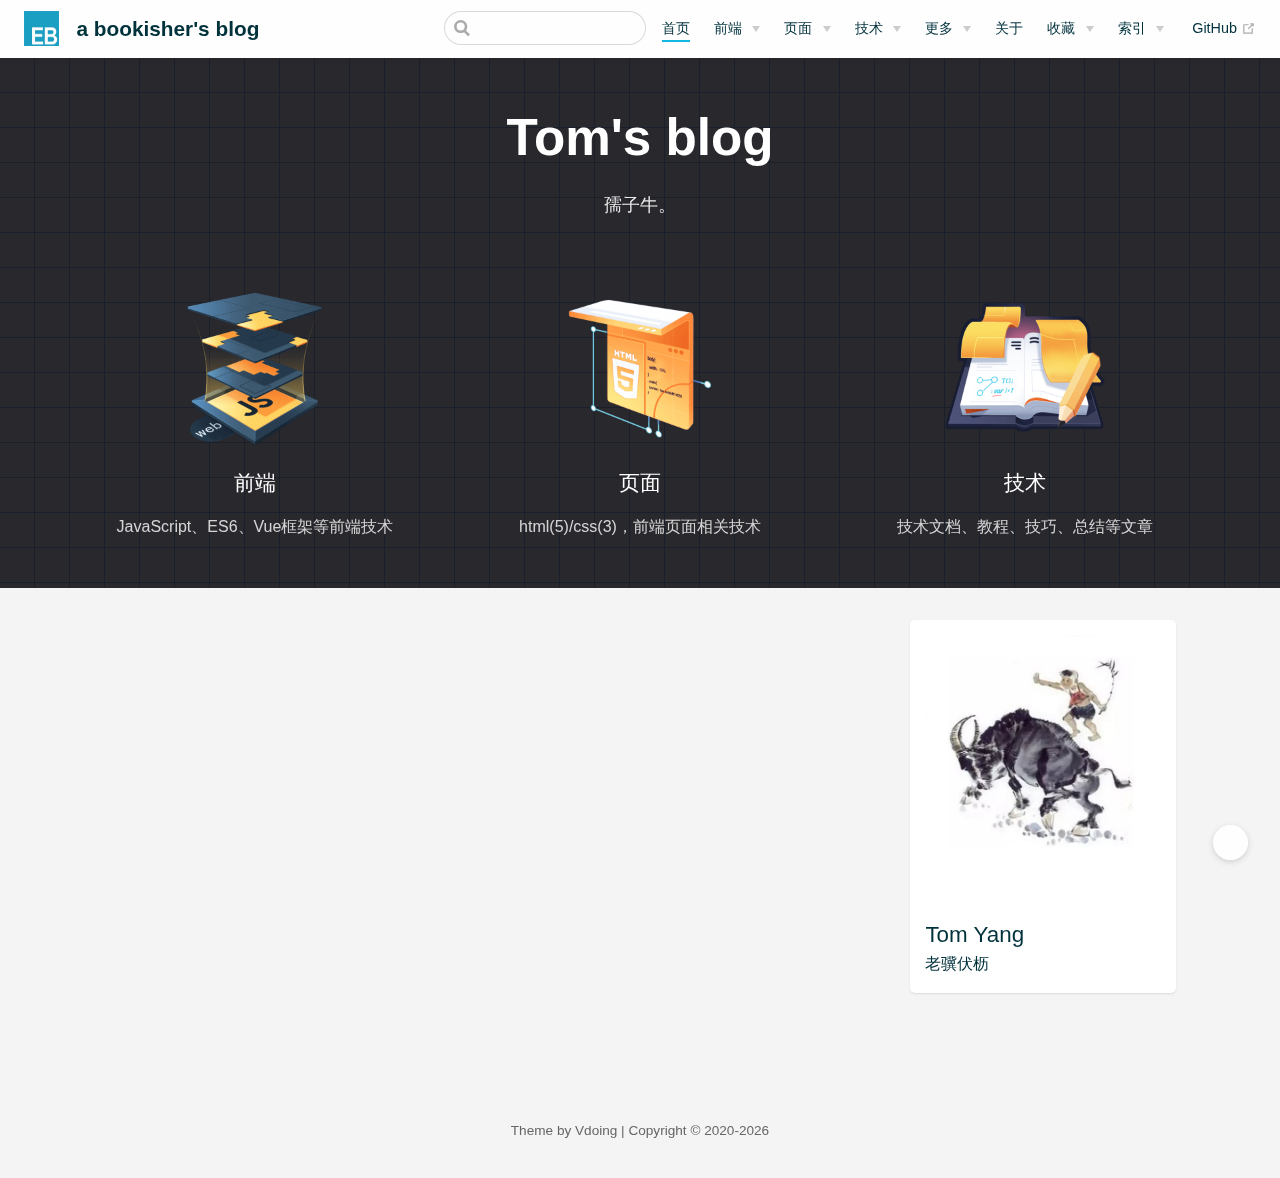
<file: index.html>
<!DOCTYPE html>
<html lang="en-US">
  <head>
    <meta charset="utf-8">
    <meta name="viewport" content="width=device-width,initial-scale=1">
    <title>a bookisher&#39;s blog</title>
    <meta name="generator" content="VuePress 1.5.2">
    <link rel="icon" href="/img/favicon.ico">
    <meta name="description" content="我思故我在">
    <meta name="keywords" content="技术博客,前端,前端开发,前端框架,技术文档">
    <meta name="theme-color" content="#11a8cd">
    <link rel="preload" href="/assets/css/0.styles.f0ed5119.css" as="style"><link rel="preload" href="/assets/js/app.57bc2835.js" as="script"><link rel="preload" href="/assets/js/2.ac9968e9.js" as="script"><link rel="preload" href="/assets/js/8.1d6c78cf.js" as="script"><link rel="prefetch" href="/assets/js/10.5a2421ac.js"><link rel="prefetch" href="/assets/js/11.cba95ae6.js"><link rel="prefetch" href="/assets/js/3.8a3f02bd.js"><link rel="prefetch" href="/assets/js/4.7a0a51fd.js"><link rel="prefetch" href="/assets/js/5.ff1b63d1.js"><link rel="prefetch" href="/assets/js/6.03dfacdd.js"><link rel="prefetch" href="/assets/js/7.2bf849af.js"><link rel="prefetch" href="/assets/js/9.fc82753f.js">
    <link rel="stylesheet" href="/assets/css/0.styles.f0ed5119.css">
  </head>
  <body class="theme-mode-light">
    <div id="app" data-server-rendered="true"><div class="theme-container sidebar-open no-sidebar"><header class="navbar blur"><div title="目录" class="sidebar-button"><svg xmlns="http://www.w3.org/2000/svg" aria-hidden="true" role="img" viewBox="0 0 448 512" class="icon"><path fill="currentColor" d="M436 124H12c-6.627 0-12-5.373-12-12V80c0-6.627 5.373-12 12-12h424c6.627 0 12 5.373 12 12v32c0 6.627-5.373 12-12 12zm0 160H12c-6.627 0-12-5.373-12-12v-32c0-6.627 5.373-12 12-12h424c6.627 0 12 5.373 12 12v32c0 6.627-5.373 12-12 12zm0 160H12c-6.627 0-12-5.373-12-12v-32c0-6.627 5.373-12 12-12h424c6.627 0 12 5.373 12 12v32c0 6.627-5.373 12-12 12z"></path></svg></div> <a href="/" aria-current="page" class="home-link router-link-exact-active router-link-active"><img src="/img/EB-logo.png" alt="a bookisher's blog" class="logo"> <span class="site-name can-hide">a bookisher's blog</span></a> <div class="links"><div class="search-box"><input aria-label="Search" autocomplete="off" spellcheck="false" value=""> <!----></div> <nav class="nav-links can-hide"><div class="nav-item"><a href="/" aria-current="page" class="nav-link router-link-exact-active router-link-active">首页</a></div><div class="nav-item"><div class="dropdown-wrapper"><button type="button" aria-label="前端" class="dropdown-title"><a href="/web/" class="link-title">前端</a> <span class="title" style="display:none;">前端</span> <span class="arrow right"></span></button> <ul class="nav-dropdown" style="display:none;"><li class="dropdown-item"><h4>前端文章</h4> <ul class="dropdown-subitem-wrapper"><li class="dropdown-subitem"><a href="/pages/8143cc480faf9a11/" class="nav-link">JavaScript</a></li><li class="dropdown-subitem"><a href="/pages/802a1ca6f7b71c59/" class="nav-link">Vue</a></li></ul></li><li class="dropdown-item"><h4>学习笔记</h4> <ul class="dropdown-subitem-wrapper"><li class="dropdown-subitem"><a href="/note/javascript/" class="nav-link">《JavaScript教程》笔记</a></li><li class="dropdown-subitem"><a href="/note/js/" class="nav-link">《JavaScript高级程序设计》笔记</a></li><li class="dropdown-subitem"><a href="/note/es6/" class="nav-link">《ES6 教程》笔记</a></li><li class="dropdown-subitem"><a href="/note/vue/" class="nav-link">《Vue》笔记</a></li><li class="dropdown-subitem"><a href="/note/typescript-axios/" class="nav-link">《TypeScript 从零实现 axios》</a></li><li class="dropdown-subitem"><a href="/note/git/" class="nav-link">《Git》学习笔记</a></li></ul></li></ul></div></div><div class="nav-item"><div class="dropdown-wrapper"><button type="button" aria-label="页面" class="dropdown-title"><a href="/ui/" class="link-title">页面</a> <span class="title" style="display:none;">页面</span> <span class="arrow right"></span></button> <ul class="nav-dropdown" style="display:none;"><li class="dropdown-item"><!----> <a href="/pages/8309a5b876fc95e3/" class="nav-link">HTML</a></li><li class="dropdown-item"><!----> <a href="/pages/0a83b083bdf257cb/" class="nav-link">CSS</a></li></ul></div></div><div class="nav-item"><div class="dropdown-wrapper"><button type="button" aria-label="技术" class="dropdown-title"><a href="/technology/" class="link-title">技术</a> <span class="title" style="display:none;">技术</span> <span class="arrow right"></span></button> <ul class="nav-dropdown" style="display:none;"><li class="dropdown-item"><!----> <a href="/pages/9a7ee40fc232253e/" class="nav-link">技术文档</a></li><li class="dropdown-item"><!----> <a href="/pages/4c778760be26d8b3/" class="nav-link">GitHub技巧</a></li><li class="dropdown-item"><!----> <a href="/pages/117708e0af7f0bd9/" class="nav-link">Nodejs</a></li><li class="dropdown-item"><!----> <a href="/pages/41f87d890d0a02af/" class="nav-link">博客搭建</a></li></ul></div></div><div class="nav-item"><div class="dropdown-wrapper"><button type="button" aria-label="更多" class="dropdown-title"><a href="/more/" class="link-title">更多</a> <span class="title" style="display:none;">更多</span> <span class="arrow right"></span></button> <ul class="nav-dropdown" style="display:none;"><li class="dropdown-item"><!----> <a href="/pages/f2a556/" class="nav-link">学习</a></li><li class="dropdown-item"><!----> <a href="/pages/aea6571b7a8bae86/" class="nav-link">面试</a></li><li class="dropdown-item"><!----> <a href="/pages/2d615df9a36a98ed/" class="nav-link">心情杂货</a></li><li class="dropdown-item"><!----> <a href="/pages/baaa02/" class="nav-link">实用技巧</a></li><li class="dropdown-item"><!----> <a href="/friends/" class="nav-link">友情链接</a></li></ul></div></div><div class="nav-item"><a href="/about/" class="nav-link">关于</a></div><div class="nav-item"><div class="dropdown-wrapper"><button type="button" aria-label="收藏" class="dropdown-title"><a href="/pages/beb6c0bd8a66cea6/" class="link-title">收藏</a> <span class="title" style="display:none;">收藏</span> <span class="arrow right"></span></button> <ul class="nav-dropdown" style="display:none;"><li class="dropdown-item"><!----> <a href="/pages/beb6c0bd8a66cea6/" class="nav-link">网站</a></li><li class="dropdown-item"><!----> <a href="/pages/eee83a9211a70f9d/" class="nav-link">资源</a></li><li class="dropdown-item"><!----> <a href="/pages/12df8ace52d493f6/" class="nav-link">Vue资源</a></li></ul></div></div><div class="nav-item"><div class="dropdown-wrapper"><button type="button" aria-label="索引" class="dropdown-title"><a href="/archives/" class="link-title">索引</a> <span class="title" style="display:none;">索引</span> <span class="arrow right"></span></button> <ul class="nav-dropdown" style="display:none;"><li class="dropdown-item"><!----> <a href="/categories/" class="nav-link">分类</a></li><li class="dropdown-item"><!----> <a href="/tags/" class="nav-link">标签</a></li><li class="dropdown-item"><!----> <a href="/archives/" class="nav-link">归档</a></li></ul></div></div> <a href="https://github.com/daydreamer-ca/bookisher" target="_blank" rel="noopener noreferrer" class="repo-link">
    GitHub
    <svg xmlns="http://www.w3.org/2000/svg" aria-hidden="true" x="0px" y="0px" viewBox="0 0 100 100" width="15" height="15" class="icon outbound"><path fill="currentColor" d="M18.8,85.1h56l0,0c2.2,0,4-1.8,4-4v-32h-8v28h-48v-48h28v-8h-32l0,0c-2.2,0-4,1.8-4,4v56C14.8,83.3,16.6,85.1,18.8,85.1z"></path> <polygon fill="currentColor" points="45.7,48.7 51.3,54.3 77.2,28.5 77.2,37.2 85.2,37.2 85.2,14.9 62.8,14.9 62.8,22.9 71.5,22.9"></polygon></svg></a></nav></div></header> <div class="sidebar-mask"></div> <aside class="sidebar" style="display:none;"><div class="blogger"><img src="/img/cow.jpg"> <div class="blogger-info"><h3>Tom Yang</h3> <span>老骥伏枥</span></div></div> <nav class="nav-links"><div class="nav-item"><a href="/" aria-current="page" class="nav-link router-link-exact-active router-link-active">首页</a></div><div class="nav-item"><div class="dropdown-wrapper"><button type="button" aria-label="前端" class="dropdown-title"><a href="/web/" class="link-title">前端</a> <span class="title" style="display:none;">前端</span> <span class="arrow right"></span></button> <ul class="nav-dropdown" style="display:none;"><li class="dropdown-item"><h4>前端文章</h4> <ul class="dropdown-subitem-wrapper"><li class="dropdown-subitem"><a href="/pages/8143cc480faf9a11/" class="nav-link">JavaScript</a></li><li class="dropdown-subitem"><a href="/pages/802a1ca6f7b71c59/" class="nav-link">Vue</a></li></ul></li><li class="dropdown-item"><h4>学习笔记</h4> <ul class="dropdown-subitem-wrapper"><li class="dropdown-subitem"><a href="/note/javascript/" class="nav-link">《JavaScript教程》笔记</a></li><li class="dropdown-subitem"><a href="/note/js/" class="nav-link">《JavaScript高级程序设计》笔记</a></li><li class="dropdown-subitem"><a href="/note/es6/" class="nav-link">《ES6 教程》笔记</a></li><li class="dropdown-subitem"><a href="/note/vue/" class="nav-link">《Vue》笔记</a></li><li class="dropdown-subitem"><a href="/note/typescript-axios/" class="nav-link">《TypeScript 从零实现 axios》</a></li><li class="dropdown-subitem"><a href="/note/git/" class="nav-link">《Git》学习笔记</a></li></ul></li></ul></div></div><div class="nav-item"><div class="dropdown-wrapper"><button type="button" aria-label="页面" class="dropdown-title"><a href="/ui/" class="link-title">页面</a> <span class="title" style="display:none;">页面</span> <span class="arrow right"></span></button> <ul class="nav-dropdown" style="display:none;"><li class="dropdown-item"><!----> <a href="/pages/8309a5b876fc95e3/" class="nav-link">HTML</a></li><li class="dropdown-item"><!----> <a href="/pages/0a83b083bdf257cb/" class="nav-link">CSS</a></li></ul></div></div><div class="nav-item"><div class="dropdown-wrapper"><button type="button" aria-label="技术" class="dropdown-title"><a href="/technology/" class="link-title">技术</a> <span class="title" style="display:none;">技术</span> <span class="arrow right"></span></button> <ul class="nav-dropdown" style="display:none;"><li class="dropdown-item"><!----> <a href="/pages/9a7ee40fc232253e/" class="nav-link">技术文档</a></li><li class="dropdown-item"><!----> <a href="/pages/4c778760be26d8b3/" class="nav-link">GitHub技巧</a></li><li class="dropdown-item"><!----> <a href="/pages/117708e0af7f0bd9/" class="nav-link">Nodejs</a></li><li class="dropdown-item"><!----> <a href="/pages/41f87d890d0a02af/" class="nav-link">博客搭建</a></li></ul></div></div><div class="nav-item"><div class="dropdown-wrapper"><button type="button" aria-label="更多" class="dropdown-title"><a href="/more/" class="link-title">更多</a> <span class="title" style="display:none;">更多</span> <span class="arrow right"></span></button> <ul class="nav-dropdown" style="display:none;"><li class="dropdown-item"><!----> <a href="/pages/f2a556/" class="nav-link">学习</a></li><li class="dropdown-item"><!----> <a href="/pages/aea6571b7a8bae86/" class="nav-link">面试</a></li><li class="dropdown-item"><!----> <a href="/pages/2d615df9a36a98ed/" class="nav-link">心情杂货</a></li><li class="dropdown-item"><!----> <a href="/pages/baaa02/" class="nav-link">实用技巧</a></li><li class="dropdown-item"><!----> <a href="/friends/" class="nav-link">友情链接</a></li></ul></div></div><div class="nav-item"><a href="/about/" class="nav-link">关于</a></div><div class="nav-item"><div class="dropdown-wrapper"><button type="button" aria-label="收藏" class="dropdown-title"><a href="/pages/beb6c0bd8a66cea6/" class="link-title">收藏</a> <span class="title" style="display:none;">收藏</span> <span class="arrow right"></span></button> <ul class="nav-dropdown" style="display:none;"><li class="dropdown-item"><!----> <a href="/pages/beb6c0bd8a66cea6/" class="nav-link">网站</a></li><li class="dropdown-item"><!----> <a href="/pages/eee83a9211a70f9d/" class="nav-link">资源</a></li><li class="dropdown-item"><!----> <a href="/pages/12df8ace52d493f6/" class="nav-link">Vue资源</a></li></ul></div></div><div class="nav-item"><div class="dropdown-wrapper"><button type="button" aria-label="索引" class="dropdown-title"><a href="/archives/" class="link-title">索引</a> <span class="title" style="display:none;">索引</span> <span class="arrow right"></span></button> <ul class="nav-dropdown" style="display:none;"><li class="dropdown-item"><!----> <a href="/categories/" class="nav-link">分类</a></li><li class="dropdown-item"><!----> <a href="/tags/" class="nav-link">标签</a></li><li class="dropdown-item"><!----> <a href="/archives/" class="nav-link">归档</a></li></ul></div></div> <a href="https://github.com/daydreamer-ca/bookisher" target="_blank" rel="noopener noreferrer" class="repo-link">
    GitHub
    <svg xmlns="http://www.w3.org/2000/svg" aria-hidden="true" x="0px" y="0px" viewBox="0 0 100 100" width="15" height="15" class="icon outbound"><path fill="currentColor" d="M18.8,85.1h56l0,0c2.2,0,4-1.8,4-4v-32h-8v28h-48v-48h28v-8h-32l0,0c-2.2,0-4,1.8-4,4v56C14.8,83.3,16.6,85.1,18.8,85.1z"></path> <polygon fill="currentColor" points="45.7,48.7 51.3,54.3 77.2,28.5 77.2,37.2 85.2,37.2 85.2,14.9 62.8,14.9 62.8,22.9 71.5,22.9"></polygon></svg></a></nav>  <!----> </aside> <div class="home-wrapper" data-v-28f33fbf><div class="banner" style="background:rgb(40,40,45) url([data-uri]);" data-v-28f33fbf><div class="banner-conent" data-v-28f33fbf><header class="hero" data-v-28f33fbf><!----> <h1 id="main-title" data-v-28f33fbf>Tom's blog</h1> <p class="description" data-v-28f33fbf>孺子牛。</p> <!----></header> <div class="features" data-v-28f33fbf><div class="feature" data-v-28f33fbf><a href="/web/" data-v-28f33fbf><img src="/img/web.png" alt="前端" class="feature-img" data-v-28f33fbf> <h2 data-v-28f33fbf>前端</h2> <p data-v-28f33fbf>JavaScript、ES6、Vue框架等前端技术</p></a></div><div class="feature" data-v-28f33fbf><a href="/ui/" data-v-28f33fbf><img src="/img/ui.png" alt="页面" class="feature-img" data-v-28f33fbf> <h2 data-v-28f33fbf>页面</h2> <p data-v-28f33fbf>html(5)/css(3)，前端页面相关技术</p></a></div><div class="feature" data-v-28f33fbf><a href="/technology/" data-v-28f33fbf><img src="/img/other.png" alt="技术" class="feature-img" data-v-28f33fbf> <h2 data-v-28f33fbf>技术</h2> <p data-v-28f33fbf>技术文档、教程、技巧、总结等文章</p></a></div></div></div> <div class="slide-banner" style="display:none;" data-v-28f33fbf><div class="banner-wrapper" data-v-28f33fbf><div class="slide-banner-scroll" data-v-28f33fbf><div class="slide-banner-wrapper" data-v-28f33fbf><div class="slide-item" data-v-28f33fbf><a href="/web/" data-v-28f33fbf><img src="/img/web.png" alt="前端" class="feature-img" data-v-28f33fbf> <h2 data-v-28f33fbf>前端</h2> <p data-v-28f33fbf>JavaScript、ES6、Vue框架等前端技术</p></a></div><div class="slide-item" data-v-28f33fbf><a href="/ui/" data-v-28f33fbf><img src="/img/ui.png" alt="页面" class="feature-img" data-v-28f33fbf> <h2 data-v-28f33fbf>页面</h2> <p data-v-28f33fbf>html(5)/css(3)，前端页面相关技术</p></a></div><div class="slide-item" data-v-28f33fbf><a href="/technology/" data-v-28f33fbf><img src="/img/other.png" alt="技术" class="feature-img" data-v-28f33fbf> <h2 data-v-28f33fbf>技术</h2> <p data-v-28f33fbf>技术文档、教程、技巧、总结等文章</p></a></div></div></div> <div class="docs-wrapper" data-v-28f33fbf><span class="doc active" data-v-28f33fbf></span><span class="doc" data-v-28f33fbf></span><span class="doc" data-v-28f33fbf></span></div></div></div></div> <div class="main-wrapper" data-v-28f33fbf><div class="main-left"><div class="post-list" data-v-28f33fbf><div></div></div> <div class="pagination" style="display:none;" data-v-28f33fbf><span class="card-box prev iconfont icon-jiantou-zuo disabled"><p>上一页</p></span> <div class="pagination-list"></div> <span class="card-box next iconfont icon-jiantou-you"><p>下一页</p></span></div> <div class="theme-vdoing-content custom card-box content__default" data-v-28f33fbf></div></div> <div class="main-right"><aside class="blogger-wrapper card-box" data-v-28f33fbf><div class="avatar"><img src="/img/cow.jpg" alt="头像" title="我好看吗"></div> <div class="icons"><a href="mailto:13296599@qq.com" title="发邮件" target="_blank" class="iconfont icon-youjian" style="width:50%;"></a><a href="https://github.com/daydreamer-ca" title="GitHub" target="_blank" class="iconfont icon-github" style="width:50%;"></a></div> <div class="blogger"><span class="name">Tom Yang</span> <span class="slogan">老骥伏枥</span></div></aside> <!----> <!----></div></div></div> <div class="footer"><div class="icons"><a href="mailto:13296599@qq.com" title="发邮件" target="_blank" class="iconfont icon-youjian"></a><a href="https://github.com/daydreamer-ca" title="GitHub" target="_blank" class="iconfont icon-github"></a></div> 
  Theme by
  <a href="https://github.com/xugaoyi/vuepress-theme-vdoing" target="_blank" title="本站主题">Vdoing</a> 
    | Copyright © 2020-2020
    <span></span></div> <div class="buttons"><div title="返回顶部" class="button blur go-to-top iconfont icon-fanhuidingbu" style="display:none;"></div> <div title="去评论" class="button blur go-to-comment iconfont icon-pinglun" style="display:none;"></div> <div title="主题模式" class="button blur theme-mode-but iconfont icon-zhuti"><ul class="select-box" style="display:none;"><li class="iconfont icon-zidong">跟随系统</li><li class="iconfont icon-rijianmoshi">浅色模式</li><li class="iconfont icon-yejianmoshi">深色模式</li><li class="iconfont icon-yuedu">阅读模式</li></ul></div></div> <!----></div><div class="global-ui"><div></div></div></div>
    <script src="/assets/js/app.57bc2835.js" defer></script><script src="/assets/js/2.ac9968e9.js" defer></script><script src="/assets/js/8.1d6c78cf.js" defer></script>
  </body>
</html>
</file>
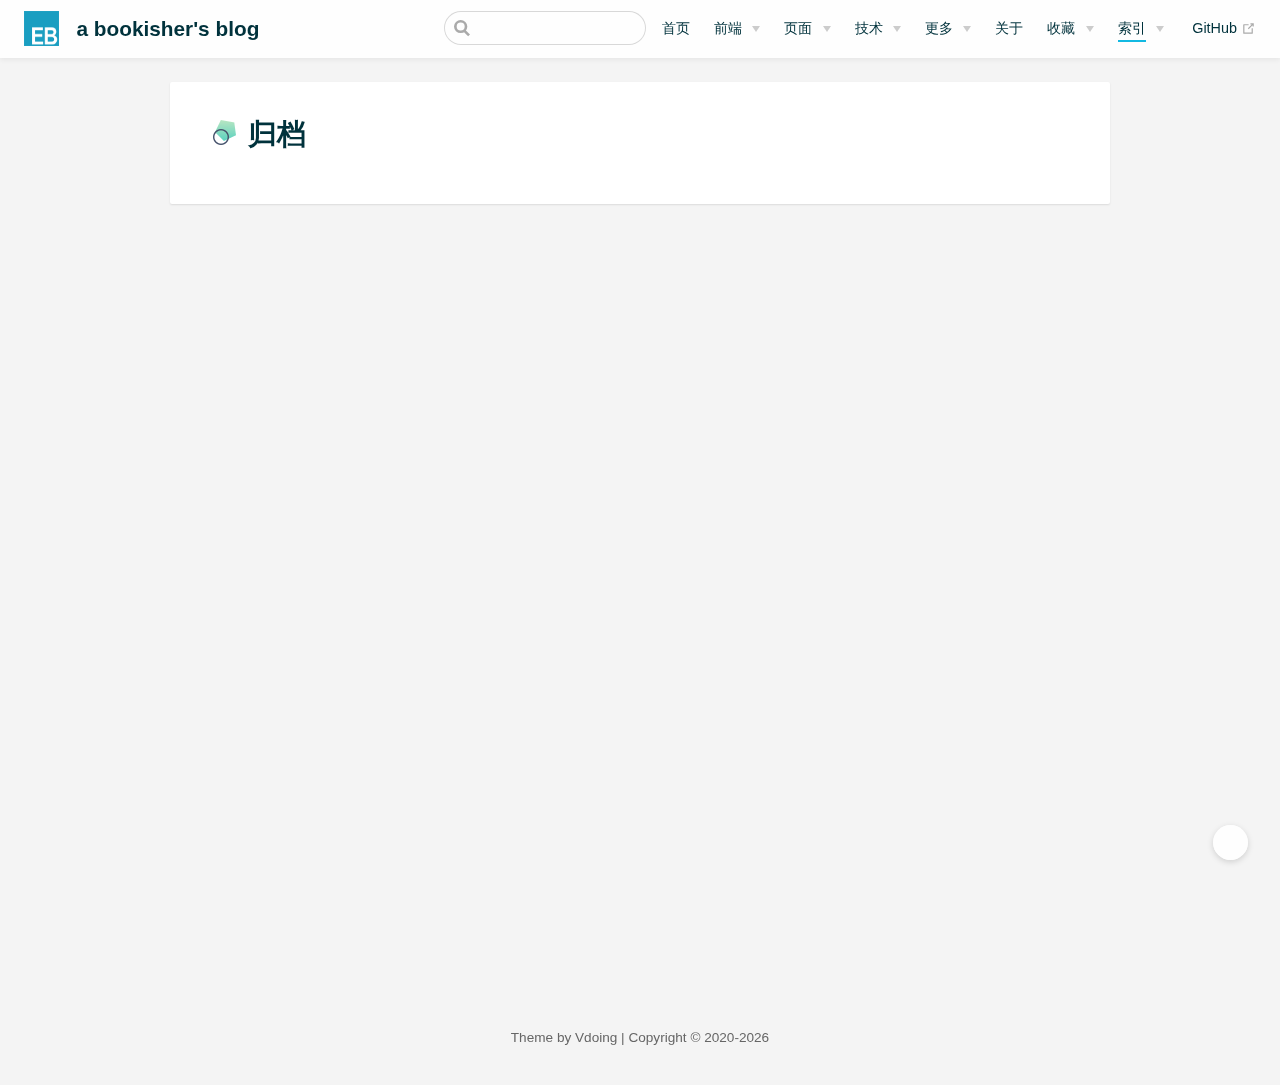
<file: archives/index.html>
<!DOCTYPE html>
<html lang="en-US">
  <head>
    <meta charset="utf-8">
    <meta name="viewport" content="width=device-width,initial-scale=1">
    <title>归档 | a bookisher&#39;s blog</title>
    <meta name="generator" content="VuePress 1.5.2">
    <link rel="icon" href="/img/favicon.ico">
    <meta name="description" content="我思故我在">
    <meta name="keywords" content="技术博客,前端,前端开发,前端框架,技术文档">
    <meta name="theme-color" content="#11a8cd">
    <link rel="preload" href="/assets/css/0.styles.f0ed5119.css" as="style"><link rel="preload" href="/assets/js/app.57bc2835.js" as="script"><link rel="preload" href="/assets/js/2.ac9968e9.js" as="script"><link rel="prefetch" href="/assets/js/10.5a2421ac.js"><link rel="prefetch" href="/assets/js/11.cba95ae6.js"><link rel="prefetch" href="/assets/js/3.8a3f02bd.js"><link rel="prefetch" href="/assets/js/4.7a0a51fd.js"><link rel="prefetch" href="/assets/js/5.ff1b63d1.js"><link rel="prefetch" href="/assets/js/6.03dfacdd.js"><link rel="prefetch" href="/assets/js/7.2bf849af.js"><link rel="prefetch" href="/assets/js/8.1d6c78cf.js"><link rel="prefetch" href="/assets/js/9.fc82753f.js">
    <link rel="stylesheet" href="/assets/css/0.styles.f0ed5119.css">
  </head>
  <body class="theme-mode-light">
    <div id="app" data-server-rendered="true"><div class="theme-container sidebar-open no-sidebar"><header class="navbar blur"><div title="目录" class="sidebar-button"><svg xmlns="http://www.w3.org/2000/svg" aria-hidden="true" role="img" viewBox="0 0 448 512" class="icon"><path fill="currentColor" d="M436 124H12c-6.627 0-12-5.373-12-12V80c0-6.627 5.373-12 12-12h424c6.627 0 12 5.373 12 12v32c0 6.627-5.373 12-12 12zm0 160H12c-6.627 0-12-5.373-12-12v-32c0-6.627 5.373-12 12-12h424c6.627 0 12 5.373 12 12v32c0 6.627-5.373 12-12 12zm0 160H12c-6.627 0-12-5.373-12-12v-32c0-6.627 5.373-12 12-12h424c6.627 0 12 5.373 12 12v32c0 6.627-5.373 12-12 12z"></path></svg></div> <a href="/" class="home-link router-link-active"><img src="/img/EB-logo.png" alt="a bookisher's blog" class="logo"> <span class="site-name can-hide">a bookisher's blog</span></a> <div class="links"><div class="search-box"><input aria-label="Search" autocomplete="off" spellcheck="false" value=""> <!----></div> <nav class="nav-links can-hide"><div class="nav-item"><a href="/" class="nav-link">首页</a></div><div class="nav-item"><div class="dropdown-wrapper"><button type="button" aria-label="前端" class="dropdown-title"><a href="/web/" class="link-title">前端</a> <span class="title" style="display:none;">前端</span> <span class="arrow right"></span></button> <ul class="nav-dropdown" style="display:none;"><li class="dropdown-item"><h4>前端文章</h4> <ul class="dropdown-subitem-wrapper"><li class="dropdown-subitem"><a href="/pages/8143cc480faf9a11/" class="nav-link">JavaScript</a></li><li class="dropdown-subitem"><a href="/pages/802a1ca6f7b71c59/" class="nav-link">Vue</a></li></ul></li><li class="dropdown-item"><h4>学习笔记</h4> <ul class="dropdown-subitem-wrapper"><li class="dropdown-subitem"><a href="/note/javascript/" class="nav-link">《JavaScript教程》笔记</a></li><li class="dropdown-subitem"><a href="/note/js/" class="nav-link">《JavaScript高级程序设计》笔记</a></li><li class="dropdown-subitem"><a href="/note/es6/" class="nav-link">《ES6 教程》笔记</a></li><li class="dropdown-subitem"><a href="/note/vue/" class="nav-link">《Vue》笔记</a></li><li class="dropdown-subitem"><a href="/note/typescript-axios/" class="nav-link">《TypeScript 从零实现 axios》</a></li><li class="dropdown-subitem"><a href="/note/git/" class="nav-link">《Git》学习笔记</a></li></ul></li></ul></div></div><div class="nav-item"><div class="dropdown-wrapper"><button type="button" aria-label="页面" class="dropdown-title"><a href="/ui/" class="link-title">页面</a> <span class="title" style="display:none;">页面</span> <span class="arrow right"></span></button> <ul class="nav-dropdown" style="display:none;"><li class="dropdown-item"><!----> <a href="/pages/8309a5b876fc95e3/" class="nav-link">HTML</a></li><li class="dropdown-item"><!----> <a href="/pages/0a83b083bdf257cb/" class="nav-link">CSS</a></li></ul></div></div><div class="nav-item"><div class="dropdown-wrapper"><button type="button" aria-label="技术" class="dropdown-title"><a href="/technology/" class="link-title">技术</a> <span class="title" style="display:none;">技术</span> <span class="arrow right"></span></button> <ul class="nav-dropdown" style="display:none;"><li class="dropdown-item"><!----> <a href="/pages/9a7ee40fc232253e/" class="nav-link">技术文档</a></li><li class="dropdown-item"><!----> <a href="/pages/4c778760be26d8b3/" class="nav-link">GitHub技巧</a></li><li class="dropdown-item"><!----> <a href="/pages/117708e0af7f0bd9/" class="nav-link">Nodejs</a></li><li class="dropdown-item"><!----> <a href="/pages/41f87d890d0a02af/" class="nav-link">博客搭建</a></li></ul></div></div><div class="nav-item"><div class="dropdown-wrapper"><button type="button" aria-label="更多" class="dropdown-title"><a href="/more/" class="link-title">更多</a> <span class="title" style="display:none;">更多</span> <span class="arrow right"></span></button> <ul class="nav-dropdown" style="display:none;"><li class="dropdown-item"><!----> <a href="/pages/f2a556/" class="nav-link">学习</a></li><li class="dropdown-item"><!----> <a href="/pages/aea6571b7a8bae86/" class="nav-link">面试</a></li><li class="dropdown-item"><!----> <a href="/pages/2d615df9a36a98ed/" class="nav-link">心情杂货</a></li><li class="dropdown-item"><!----> <a href="/pages/baaa02/" class="nav-link">实用技巧</a></li><li class="dropdown-item"><!----> <a href="/friends/" class="nav-link">友情链接</a></li></ul></div></div><div class="nav-item"><a href="/about/" class="nav-link">关于</a></div><div class="nav-item"><div class="dropdown-wrapper"><button type="button" aria-label="收藏" class="dropdown-title"><a href="/pages/beb6c0bd8a66cea6/" class="link-title">收藏</a> <span class="title" style="display:none;">收藏</span> <span class="arrow right"></span></button> <ul class="nav-dropdown" style="display:none;"><li class="dropdown-item"><!----> <a href="/pages/beb6c0bd8a66cea6/" class="nav-link">网站</a></li><li class="dropdown-item"><!----> <a href="/pages/eee83a9211a70f9d/" class="nav-link">资源</a></li><li class="dropdown-item"><!----> <a href="/pages/12df8ace52d493f6/" class="nav-link">Vue资源</a></li></ul></div></div><div class="nav-item"><div class="dropdown-wrapper"><button type="button" aria-label="索引" class="dropdown-title"><a href="/archives/" aria-current="page" class="link-title router-link-exact-active router-link-active">索引</a> <span class="title" style="display:none;">索引</span> <span class="arrow right"></span></button> <ul class="nav-dropdown" style="display:none;"><li class="dropdown-item"><!----> <a href="/categories/" class="nav-link">分类</a></li><li class="dropdown-item"><!----> <a href="/tags/" class="nav-link">标签</a></li><li class="dropdown-item"><!----> <a href="/archives/" aria-current="page" class="nav-link router-link-exact-active router-link-active">归档</a></li></ul></div></div> <a href="https://github.com/daydreamer-ca/bookisher" target="_blank" rel="noopener noreferrer" class="repo-link">
    GitHub
    <svg xmlns="http://www.w3.org/2000/svg" aria-hidden="true" x="0px" y="0px" viewBox="0 0 100 100" width="15" height="15" class="icon outbound"><path fill="currentColor" d="M18.8,85.1h56l0,0c2.2,0,4-1.8,4-4v-32h-8v28h-48v-48h28v-8h-32l0,0c-2.2,0-4,1.8-4,4v56C14.8,83.3,16.6,85.1,18.8,85.1z"></path> <polygon fill="currentColor" points="45.7,48.7 51.3,54.3 77.2,28.5 77.2,37.2 85.2,37.2 85.2,14.9 62.8,14.9 62.8,22.9 71.5,22.9"></polygon></svg></a></nav></div></header> <div class="sidebar-mask"></div> <aside class="sidebar" style="display:none;"><div class="blogger"><img src="/img/cow.jpg"> <div class="blogger-info"><h3>Tom Yang</h3> <span>老骥伏枥</span></div></div> <nav class="nav-links"><div class="nav-item"><a href="/" class="nav-link">首页</a></div><div class="nav-item"><div class="dropdown-wrapper"><button type="button" aria-label="前端" class="dropdown-title"><a href="/web/" class="link-title">前端</a> <span class="title" style="display:none;">前端</span> <span class="arrow right"></span></button> <ul class="nav-dropdown" style="display:none;"><li class="dropdown-item"><h4>前端文章</h4> <ul class="dropdown-subitem-wrapper"><li class="dropdown-subitem"><a href="/pages/8143cc480faf9a11/" class="nav-link">JavaScript</a></li><li class="dropdown-subitem"><a href="/pages/802a1ca6f7b71c59/" class="nav-link">Vue</a></li></ul></li><li class="dropdown-item"><h4>学习笔记</h4> <ul class="dropdown-subitem-wrapper"><li class="dropdown-subitem"><a href="/note/javascript/" class="nav-link">《JavaScript教程》笔记</a></li><li class="dropdown-subitem"><a href="/note/js/" class="nav-link">《JavaScript高级程序设计》笔记</a></li><li class="dropdown-subitem"><a href="/note/es6/" class="nav-link">《ES6 教程》笔记</a></li><li class="dropdown-subitem"><a href="/note/vue/" class="nav-link">《Vue》笔记</a></li><li class="dropdown-subitem"><a href="/note/typescript-axios/" class="nav-link">《TypeScript 从零实现 axios》</a></li><li class="dropdown-subitem"><a href="/note/git/" class="nav-link">《Git》学习笔记</a></li></ul></li></ul></div></div><div class="nav-item"><div class="dropdown-wrapper"><button type="button" aria-label="页面" class="dropdown-title"><a href="/ui/" class="link-title">页面</a> <span class="title" style="display:none;">页面</span> <span class="arrow right"></span></button> <ul class="nav-dropdown" style="display:none;"><li class="dropdown-item"><!----> <a href="/pages/8309a5b876fc95e3/" class="nav-link">HTML</a></li><li class="dropdown-item"><!----> <a href="/pages/0a83b083bdf257cb/" class="nav-link">CSS</a></li></ul></div></div><div class="nav-item"><div class="dropdown-wrapper"><button type="button" aria-label="技术" class="dropdown-title"><a href="/technology/" class="link-title">技术</a> <span class="title" style="display:none;">技术</span> <span class="arrow right"></span></button> <ul class="nav-dropdown" style="display:none;"><li class="dropdown-item"><!----> <a href="/pages/9a7ee40fc232253e/" class="nav-link">技术文档</a></li><li class="dropdown-item"><!----> <a href="/pages/4c778760be26d8b3/" class="nav-link">GitHub技巧</a></li><li class="dropdown-item"><!----> <a href="/pages/117708e0af7f0bd9/" class="nav-link">Nodejs</a></li><li class="dropdown-item"><!----> <a href="/pages/41f87d890d0a02af/" class="nav-link">博客搭建</a></li></ul></div></div><div class="nav-item"><div class="dropdown-wrapper"><button type="button" aria-label="更多" class="dropdown-title"><a href="/more/" class="link-title">更多</a> <span class="title" style="display:none;">更多</span> <span class="arrow right"></span></button> <ul class="nav-dropdown" style="display:none;"><li class="dropdown-item"><!----> <a href="/pages/f2a556/" class="nav-link">学习</a></li><li class="dropdown-item"><!----> <a href="/pages/aea6571b7a8bae86/" class="nav-link">面试</a></li><li class="dropdown-item"><!----> <a href="/pages/2d615df9a36a98ed/" class="nav-link">心情杂货</a></li><li class="dropdown-item"><!----> <a href="/pages/baaa02/" class="nav-link">实用技巧</a></li><li class="dropdown-item"><!----> <a href="/friends/" class="nav-link">友情链接</a></li></ul></div></div><div class="nav-item"><a href="/about/" class="nav-link">关于</a></div><div class="nav-item"><div class="dropdown-wrapper"><button type="button" aria-label="收藏" class="dropdown-title"><a href="/pages/beb6c0bd8a66cea6/" class="link-title">收藏</a> <span class="title" style="display:none;">收藏</span> <span class="arrow right"></span></button> <ul class="nav-dropdown" style="display:none;"><li class="dropdown-item"><!----> <a href="/pages/beb6c0bd8a66cea6/" class="nav-link">网站</a></li><li class="dropdown-item"><!----> <a href="/pages/eee83a9211a70f9d/" class="nav-link">资源</a></li><li class="dropdown-item"><!----> <a href="/pages/12df8ace52d493f6/" class="nav-link">Vue资源</a></li></ul></div></div><div class="nav-item"><div class="dropdown-wrapper"><button type="button" aria-label="索引" class="dropdown-title"><a href="/archives/" aria-current="page" class="link-title router-link-exact-active router-link-active">索引</a> <span class="title" style="display:none;">索引</span> <span class="arrow right"></span></button> <ul class="nav-dropdown" style="display:none;"><li class="dropdown-item"><!----> <a href="/categories/" class="nav-link">分类</a></li><li class="dropdown-item"><!----> <a href="/tags/" class="nav-link">标签</a></li><li class="dropdown-item"><!----> <a href="/archives/" aria-current="page" class="nav-link router-link-exact-active router-link-active">归档</a></li></ul></div></div> <a href="https://github.com/daydreamer-ca/bookisher" target="_blank" rel="noopener noreferrer" class="repo-link">
    GitHub
    <svg xmlns="http://www.w3.org/2000/svg" aria-hidden="true" x="0px" y="0px" viewBox="0 0 100 100" width="15" height="15" class="icon outbound"><path fill="currentColor" d="M18.8,85.1h56l0,0c2.2,0,4-1.8,4-4v-32h-8v28h-48v-48h28v-8h-32l0,0c-2.2,0-4,1.8-4,4v56C14.8,83.3,16.6,85.1,18.8,85.1z"></path> <polygon fill="currentColor" points="45.7,48.7 51.3,54.3 77.2,28.5 77.2,37.2 85.2,37.2 85.2,14.9 62.8,14.9 62.8,22.9 71.5,22.9"></polygon></svg></a></nav>  <!----> </aside> <div class="custom-page archives-page"><div class="theme-vdoing-wrapper"><h1><img src="[data-uri]">
      归档
    </h1> <ul></ul></div></div> <div class="footer"><div class="icons"><a href="mailto:13296599@qq.com" title="发邮件" target="_blank" class="iconfont icon-youjian"></a><a href="https://github.com/daydreamer-ca" title="GitHub" target="_blank" class="iconfont icon-github"></a></div> 
  Theme by
  <a href="https://github.com/xugaoyi/vuepress-theme-vdoing" target="_blank" title="本站主题">Vdoing</a> 
    | Copyright © 2020-2020
    <span></span></div> <div class="buttons"><div title="返回顶部" class="button blur go-to-top iconfont icon-fanhuidingbu" style="display:none;"></div> <div title="去评论" class="button blur go-to-comment iconfont icon-pinglun" style="display:none;"></div> <div title="主题模式" class="button blur theme-mode-but iconfont icon-zhuti"><ul class="select-box" style="display:none;"><li class="iconfont icon-zidong">跟随系统</li><li class="iconfont icon-rijianmoshi">浅色模式</li><li class="iconfont icon-yejianmoshi">深色模式</li><li class="iconfont icon-yuedu">阅读模式</li></ul></div></div> <!----></div><div class="global-ui"><div></div></div></div>
    <script src="/assets/js/app.57bc2835.js" defer></script><script src="/assets/js/2.ac9968e9.js" defer></script>
  </body>
</html>
</file>
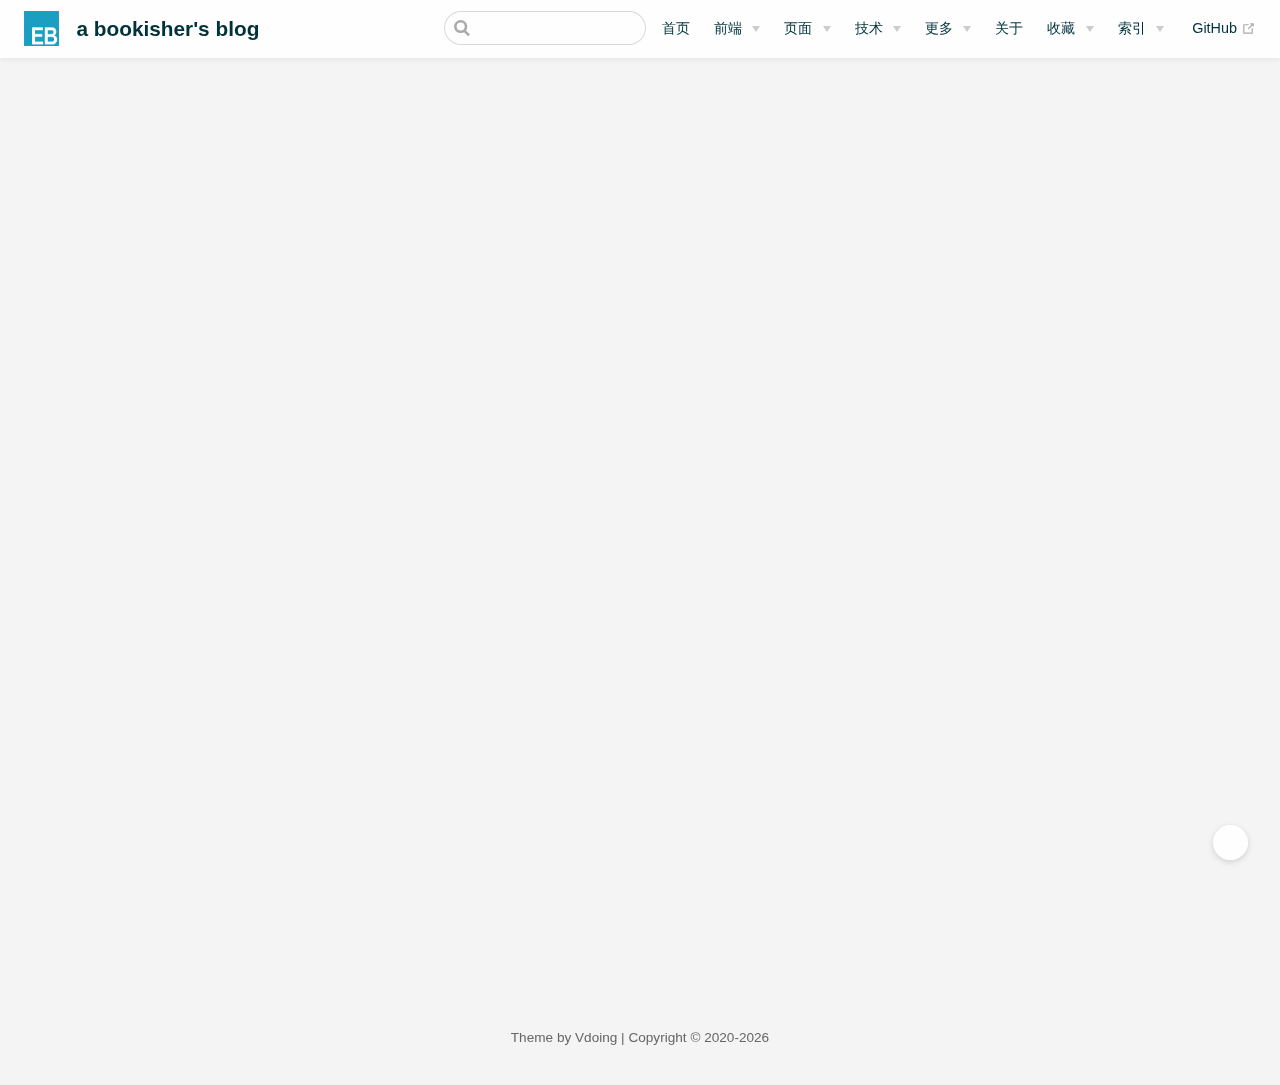
<file: categories/index.html>
<!DOCTYPE html>
<html lang="en-US">
  <head>
    <meta charset="utf-8">
    <meta name="viewport" content="width=device-width,initial-scale=1">
    <title>分类 | a bookisher&#39;s blog</title>
    <meta name="generator" content="VuePress 1.5.2">
    <link rel="icon" href="/img/favicon.ico">
    <meta name="description" content="我思故我在">
    <meta name="keywords" content="技术博客,前端,前端开发,前端框架,技术文档">
    <meta name="theme-color" content="#11a8cd">
    <link rel="preload" href="/assets/css/0.styles.f0ed5119.css" as="style"><link rel="preload" href="/assets/js/app.57bc2835.js" as="script"><link rel="preload" href="/assets/js/2.ac9968e9.js" as="script"><link rel="prefetch" href="/assets/js/10.5a2421ac.js"><link rel="prefetch" href="/assets/js/11.cba95ae6.js"><link rel="prefetch" href="/assets/js/3.8a3f02bd.js"><link rel="prefetch" href="/assets/js/4.7a0a51fd.js"><link rel="prefetch" href="/assets/js/5.ff1b63d1.js"><link rel="prefetch" href="/assets/js/6.03dfacdd.js"><link rel="prefetch" href="/assets/js/7.2bf849af.js"><link rel="prefetch" href="/assets/js/8.1d6c78cf.js"><link rel="prefetch" href="/assets/js/9.fc82753f.js">
    <link rel="stylesheet" href="/assets/css/0.styles.f0ed5119.css">
  </head>
  <body class="theme-mode-light">
    <div id="app" data-server-rendered="true"><div class="theme-container sidebar-open no-sidebar"><header class="navbar blur"><div title="目录" class="sidebar-button"><svg xmlns="http://www.w3.org/2000/svg" aria-hidden="true" role="img" viewBox="0 0 448 512" class="icon"><path fill="currentColor" d="M436 124H12c-6.627 0-12-5.373-12-12V80c0-6.627 5.373-12 12-12h424c6.627 0 12 5.373 12 12v32c0 6.627-5.373 12-12 12zm0 160H12c-6.627 0-12-5.373-12-12v-32c0-6.627 5.373-12 12-12h424c6.627 0 12 5.373 12 12v32c0 6.627-5.373 12-12 12zm0 160H12c-6.627 0-12-5.373-12-12v-32c0-6.627 5.373-12 12-12h424c6.627 0 12 5.373 12 12v32c0 6.627-5.373 12-12 12z"></path></svg></div> <a href="/" class="home-link router-link-active"><img src="/img/EB-logo.png" alt="a bookisher's blog" class="logo"> <span class="site-name can-hide">a bookisher's blog</span></a> <div class="links"><div class="search-box"><input aria-label="Search" autocomplete="off" spellcheck="false" value=""> <!----></div> <nav class="nav-links can-hide"><div class="nav-item"><a href="/" class="nav-link">首页</a></div><div class="nav-item"><div class="dropdown-wrapper"><button type="button" aria-label="前端" class="dropdown-title"><a href="/web/" class="link-title">前端</a> <span class="title" style="display:none;">前端</span> <span class="arrow right"></span></button> <ul class="nav-dropdown" style="display:none;"><li class="dropdown-item"><h4>前端文章</h4> <ul class="dropdown-subitem-wrapper"><li class="dropdown-subitem"><a href="/pages/8143cc480faf9a11/" class="nav-link">JavaScript</a></li><li class="dropdown-subitem"><a href="/pages/802a1ca6f7b71c59/" class="nav-link">Vue</a></li></ul></li><li class="dropdown-item"><h4>学习笔记</h4> <ul class="dropdown-subitem-wrapper"><li class="dropdown-subitem"><a href="/note/javascript/" class="nav-link">《JavaScript教程》笔记</a></li><li class="dropdown-subitem"><a href="/note/js/" class="nav-link">《JavaScript高级程序设计》笔记</a></li><li class="dropdown-subitem"><a href="/note/es6/" class="nav-link">《ES6 教程》笔记</a></li><li class="dropdown-subitem"><a href="/note/vue/" class="nav-link">《Vue》笔记</a></li><li class="dropdown-subitem"><a href="/note/typescript-axios/" class="nav-link">《TypeScript 从零实现 axios》</a></li><li class="dropdown-subitem"><a href="/note/git/" class="nav-link">《Git》学习笔记</a></li></ul></li></ul></div></div><div class="nav-item"><div class="dropdown-wrapper"><button type="button" aria-label="页面" class="dropdown-title"><a href="/ui/" class="link-title">页面</a> <span class="title" style="display:none;">页面</span> <span class="arrow right"></span></button> <ul class="nav-dropdown" style="display:none;"><li class="dropdown-item"><!----> <a href="/pages/8309a5b876fc95e3/" class="nav-link">HTML</a></li><li class="dropdown-item"><!----> <a href="/pages/0a83b083bdf257cb/" class="nav-link">CSS</a></li></ul></div></div><div class="nav-item"><div class="dropdown-wrapper"><button type="button" aria-label="技术" class="dropdown-title"><a href="/technology/" class="link-title">技术</a> <span class="title" style="display:none;">技术</span> <span class="arrow right"></span></button> <ul class="nav-dropdown" style="display:none;"><li class="dropdown-item"><!----> <a href="/pages/9a7ee40fc232253e/" class="nav-link">技术文档</a></li><li class="dropdown-item"><!----> <a href="/pages/4c778760be26d8b3/" class="nav-link">GitHub技巧</a></li><li class="dropdown-item"><!----> <a href="/pages/117708e0af7f0bd9/" class="nav-link">Nodejs</a></li><li class="dropdown-item"><!----> <a href="/pages/41f87d890d0a02af/" class="nav-link">博客搭建</a></li></ul></div></div><div class="nav-item"><div class="dropdown-wrapper"><button type="button" aria-label="更多" class="dropdown-title"><a href="/more/" class="link-title">更多</a> <span class="title" style="display:none;">更多</span> <span class="arrow right"></span></button> <ul class="nav-dropdown" style="display:none;"><li class="dropdown-item"><!----> <a href="/pages/f2a556/" class="nav-link">学习</a></li><li class="dropdown-item"><!----> <a href="/pages/aea6571b7a8bae86/" class="nav-link">面试</a></li><li class="dropdown-item"><!----> <a href="/pages/2d615df9a36a98ed/" class="nav-link">心情杂货</a></li><li class="dropdown-item"><!----> <a href="/pages/baaa02/" class="nav-link">实用技巧</a></li><li class="dropdown-item"><!----> <a href="/friends/" class="nav-link">友情链接</a></li></ul></div></div><div class="nav-item"><a href="/about/" class="nav-link">关于</a></div><div class="nav-item"><div class="dropdown-wrapper"><button type="button" aria-label="收藏" class="dropdown-title"><a href="/pages/beb6c0bd8a66cea6/" class="link-title">收藏</a> <span class="title" style="display:none;">收藏</span> <span class="arrow right"></span></button> <ul class="nav-dropdown" style="display:none;"><li class="dropdown-item"><!----> <a href="/pages/beb6c0bd8a66cea6/" class="nav-link">网站</a></li><li class="dropdown-item"><!----> <a href="/pages/eee83a9211a70f9d/" class="nav-link">资源</a></li><li class="dropdown-item"><!----> <a href="/pages/12df8ace52d493f6/" class="nav-link">Vue资源</a></li></ul></div></div><div class="nav-item"><div class="dropdown-wrapper"><button type="button" aria-label="索引" class="dropdown-title"><a href="/archives/" class="link-title">索引</a> <span class="title" style="display:none;">索引</span> <span class="arrow right"></span></button> <ul class="nav-dropdown" style="display:none;"><li class="dropdown-item"><!----> <a href="/categories/" aria-current="page" class="nav-link router-link-exact-active router-link-active">分类</a></li><li class="dropdown-item"><!----> <a href="/tags/" class="nav-link">标签</a></li><li class="dropdown-item"><!----> <a href="/archives/" class="nav-link">归档</a></li></ul></div></div> <a href="https://github.com/daydreamer-ca/bookisher" target="_blank" rel="noopener noreferrer" class="repo-link">
    GitHub
    <svg xmlns="http://www.w3.org/2000/svg" aria-hidden="true" x="0px" y="0px" viewBox="0 0 100 100" width="15" height="15" class="icon outbound"><path fill="currentColor" d="M18.8,85.1h56l0,0c2.2,0,4-1.8,4-4v-32h-8v28h-48v-48h28v-8h-32l0,0c-2.2,0-4,1.8-4,4v56C14.8,83.3,16.6,85.1,18.8,85.1z"></path> <polygon fill="currentColor" points="45.7,48.7 51.3,54.3 77.2,28.5 77.2,37.2 85.2,37.2 85.2,14.9 62.8,14.9 62.8,22.9 71.5,22.9"></polygon></svg></a></nav></div></header> <div class="sidebar-mask"></div> <aside class="sidebar" style="display:none;"><div class="blogger"><img src="/img/cow.jpg"> <div class="blogger-info"><h3>Tom Yang</h3> <span>老骥伏枥</span></div></div> <nav class="nav-links"><div class="nav-item"><a href="/" class="nav-link">首页</a></div><div class="nav-item"><div class="dropdown-wrapper"><button type="button" aria-label="前端" class="dropdown-title"><a href="/web/" class="link-title">前端</a> <span class="title" style="display:none;">前端</span> <span class="arrow right"></span></button> <ul class="nav-dropdown" style="display:none;"><li class="dropdown-item"><h4>前端文章</h4> <ul class="dropdown-subitem-wrapper"><li class="dropdown-subitem"><a href="/pages/8143cc480faf9a11/" class="nav-link">JavaScript</a></li><li class="dropdown-subitem"><a href="/pages/802a1ca6f7b71c59/" class="nav-link">Vue</a></li></ul></li><li class="dropdown-item"><h4>学习笔记</h4> <ul class="dropdown-subitem-wrapper"><li class="dropdown-subitem"><a href="/note/javascript/" class="nav-link">《JavaScript教程》笔记</a></li><li class="dropdown-subitem"><a href="/note/js/" class="nav-link">《JavaScript高级程序设计》笔记</a></li><li class="dropdown-subitem"><a href="/note/es6/" class="nav-link">《ES6 教程》笔记</a></li><li class="dropdown-subitem"><a href="/note/vue/" class="nav-link">《Vue》笔记</a></li><li class="dropdown-subitem"><a href="/note/typescript-axios/" class="nav-link">《TypeScript 从零实现 axios》</a></li><li class="dropdown-subitem"><a href="/note/git/" class="nav-link">《Git》学习笔记</a></li></ul></li></ul></div></div><div class="nav-item"><div class="dropdown-wrapper"><button type="button" aria-label="页面" class="dropdown-title"><a href="/ui/" class="link-title">页面</a> <span class="title" style="display:none;">页面</span> <span class="arrow right"></span></button> <ul class="nav-dropdown" style="display:none;"><li class="dropdown-item"><!----> <a href="/pages/8309a5b876fc95e3/" class="nav-link">HTML</a></li><li class="dropdown-item"><!----> <a href="/pages/0a83b083bdf257cb/" class="nav-link">CSS</a></li></ul></div></div><div class="nav-item"><div class="dropdown-wrapper"><button type="button" aria-label="技术" class="dropdown-title"><a href="/technology/" class="link-title">技术</a> <span class="title" style="display:none;">技术</span> <span class="arrow right"></span></button> <ul class="nav-dropdown" style="display:none;"><li class="dropdown-item"><!----> <a href="/pages/9a7ee40fc232253e/" class="nav-link">技术文档</a></li><li class="dropdown-item"><!----> <a href="/pages/4c778760be26d8b3/" class="nav-link">GitHub技巧</a></li><li class="dropdown-item"><!----> <a href="/pages/117708e0af7f0bd9/" class="nav-link">Nodejs</a></li><li class="dropdown-item"><!----> <a href="/pages/41f87d890d0a02af/" class="nav-link">博客搭建</a></li></ul></div></div><div class="nav-item"><div class="dropdown-wrapper"><button type="button" aria-label="更多" class="dropdown-title"><a href="/more/" class="link-title">更多</a> <span class="title" style="display:none;">更多</span> <span class="arrow right"></span></button> <ul class="nav-dropdown" style="display:none;"><li class="dropdown-item"><!----> <a href="/pages/f2a556/" class="nav-link">学习</a></li><li class="dropdown-item"><!----> <a href="/pages/aea6571b7a8bae86/" class="nav-link">面试</a></li><li class="dropdown-item"><!----> <a href="/pages/2d615df9a36a98ed/" class="nav-link">心情杂货</a></li><li class="dropdown-item"><!----> <a href="/pages/baaa02/" class="nav-link">实用技巧</a></li><li class="dropdown-item"><!----> <a href="/friends/" class="nav-link">友情链接</a></li></ul></div></div><div class="nav-item"><a href="/about/" class="nav-link">关于</a></div><div class="nav-item"><div class="dropdown-wrapper"><button type="button" aria-label="收藏" class="dropdown-title"><a href="/pages/beb6c0bd8a66cea6/" class="link-title">收藏</a> <span class="title" style="display:none;">收藏</span> <span class="arrow right"></span></button> <ul class="nav-dropdown" style="display:none;"><li class="dropdown-item"><!----> <a href="/pages/beb6c0bd8a66cea6/" class="nav-link">网站</a></li><li class="dropdown-item"><!----> <a href="/pages/eee83a9211a70f9d/" class="nav-link">资源</a></li><li class="dropdown-item"><!----> <a href="/pages/12df8ace52d493f6/" class="nav-link">Vue资源</a></li></ul></div></div><div class="nav-item"><div class="dropdown-wrapper"><button type="button" aria-label="索引" class="dropdown-title"><a href="/archives/" class="link-title">索引</a> <span class="title" style="display:none;">索引</span> <span class="arrow right"></span></button> <ul class="nav-dropdown" style="display:none;"><li class="dropdown-item"><!----> <a href="/categories/" aria-current="page" class="nav-link router-link-exact-active router-link-active">分类</a></li><li class="dropdown-item"><!----> <a href="/tags/" class="nav-link">标签</a></li><li class="dropdown-item"><!----> <a href="/archives/" class="nav-link">归档</a></li></ul></div></div> <a href="https://github.com/daydreamer-ca/bookisher" target="_blank" rel="noopener noreferrer" class="repo-link">
    GitHub
    <svg xmlns="http://www.w3.org/2000/svg" aria-hidden="true" x="0px" y="0px" viewBox="0 0 100 100" width="15" height="15" class="icon outbound"><path fill="currentColor" d="M18.8,85.1h56l0,0c2.2,0,4-1.8,4-4v-32h-8v28h-48v-48h28v-8h-32l0,0c-2.2,0-4,1.8-4,4v56C14.8,83.3,16.6,85.1,18.8,85.1z"></path> <polygon fill="currentColor" points="45.7,48.7 51.3,54.3 77.2,28.5 77.2,37.2 85.2,37.2 85.2,14.9 62.8,14.9 62.8,22.9 71.5,22.9"></polygon></svg></a></nav>  <!----> </aside> <div class="custom-page categories-page"><div class="main-wrapper"><div class="main-left"><!----> <div class="post-list"><div></div></div> <div class="pagination" style="display:none;"><span class="card-box prev iconfont icon-jiantou-zuo disabled"><p>上一页</p></span> <div class="pagination-list"></div> <span class="card-box next iconfont icon-jiantou-you"><p>下一页</p></span></div></div> <div class="main-right"></div></div></div> <div class="footer"><div class="icons"><a href="mailto:13296599@qq.com" title="发邮件" target="_blank" class="iconfont icon-youjian"></a><a href="https://github.com/daydreamer-ca" title="GitHub" target="_blank" class="iconfont icon-github"></a></div> 
  Theme by
  <a href="https://github.com/xugaoyi/vuepress-theme-vdoing" target="_blank" title="本站主题">Vdoing</a> 
    | Copyright © 2020-2020
    <span></span></div> <div class="buttons"><div title="返回顶部" class="button blur go-to-top iconfont icon-fanhuidingbu" style="display:none;"></div> <div title="去评论" class="button blur go-to-comment iconfont icon-pinglun" style="display:none;"></div> <div title="主题模式" class="button blur theme-mode-but iconfont icon-zhuti"><ul class="select-box" style="display:none;"><li class="iconfont icon-zidong">跟随系统</li><li class="iconfont icon-rijianmoshi">浅色模式</li><li class="iconfont icon-yejianmoshi">深色模式</li><li class="iconfont icon-yuedu">阅读模式</li></ul></div></div> <!----></div><div class="global-ui"><div></div></div></div>
    <script src="/assets/js/app.57bc2835.js" defer></script><script src="/assets/js/2.ac9968e9.js" defer></script>
  </body>
</html>
</file>
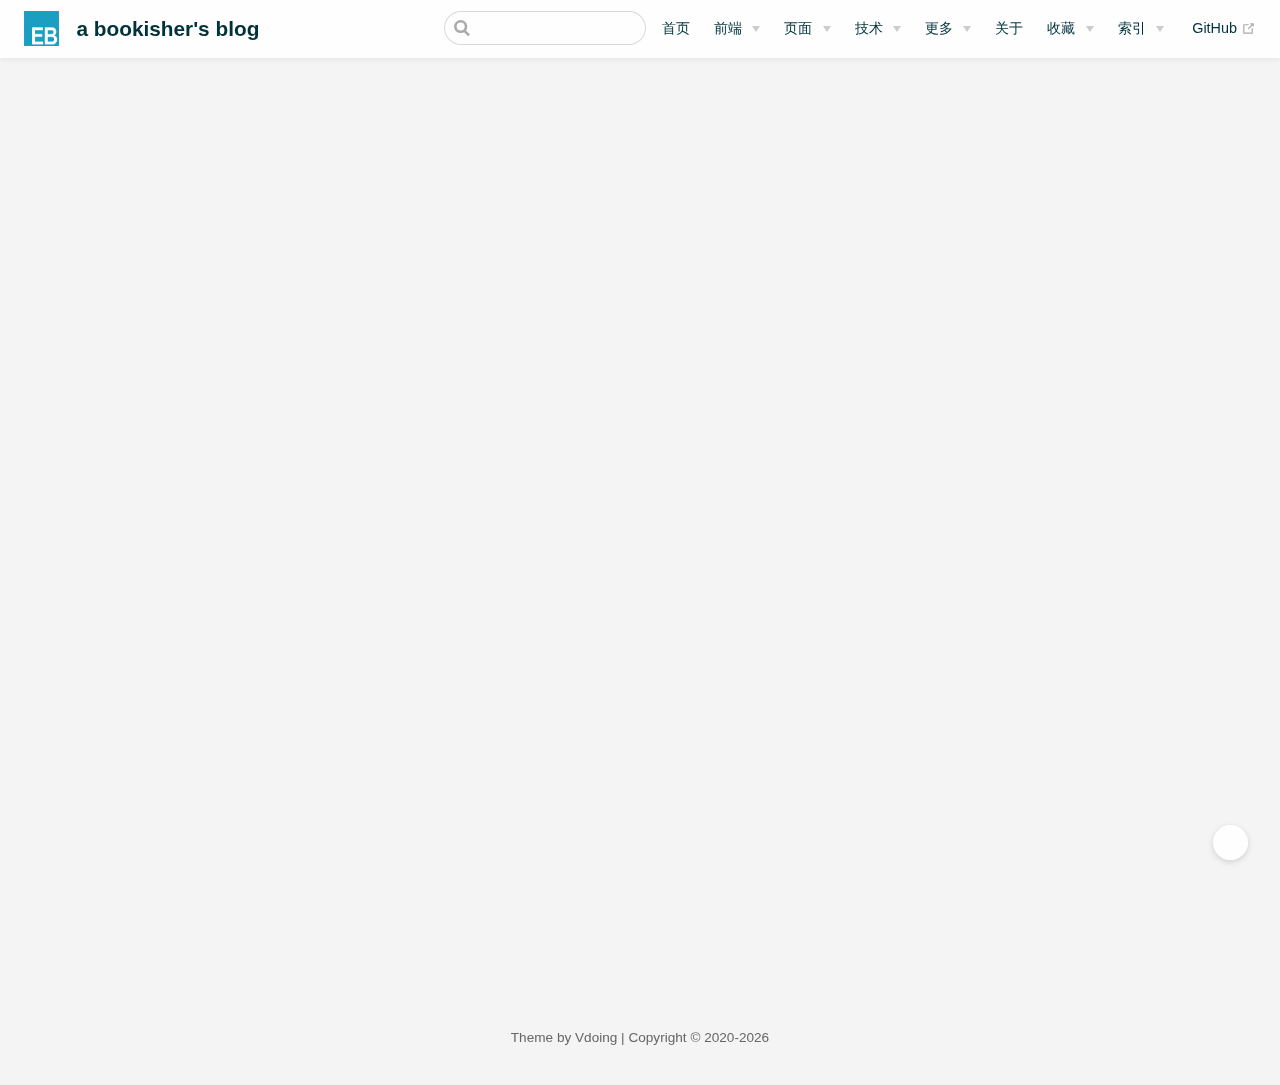
<file: tags/index.html>
<!DOCTYPE html>
<html lang="en-US">
  <head>
    <meta charset="utf-8">
    <meta name="viewport" content="width=device-width,initial-scale=1">
    <title>标签 | a bookisher&#39;s blog</title>
    <meta name="generator" content="VuePress 1.5.2">
    <link rel="icon" href="/img/favicon.ico">
    <meta name="description" content="我思故我在">
    <meta name="keywords" content="技术博客,前端,前端开发,前端框架,技术文档">
    <meta name="theme-color" content="#11a8cd">
    <link rel="preload" href="/assets/css/0.styles.f0ed5119.css" as="style"><link rel="preload" href="/assets/js/app.57bc2835.js" as="script"><link rel="preload" href="/assets/js/2.ac9968e9.js" as="script"><link rel="prefetch" href="/assets/js/10.5a2421ac.js"><link rel="prefetch" href="/assets/js/11.cba95ae6.js"><link rel="prefetch" href="/assets/js/3.8a3f02bd.js"><link rel="prefetch" href="/assets/js/4.7a0a51fd.js"><link rel="prefetch" href="/assets/js/5.ff1b63d1.js"><link rel="prefetch" href="/assets/js/6.03dfacdd.js"><link rel="prefetch" href="/assets/js/7.2bf849af.js"><link rel="prefetch" href="/assets/js/8.1d6c78cf.js"><link rel="prefetch" href="/assets/js/9.fc82753f.js">
    <link rel="stylesheet" href="/assets/css/0.styles.f0ed5119.css">
  </head>
  <body class="theme-mode-light">
    <div id="app" data-server-rendered="true"><div class="theme-container sidebar-open no-sidebar"><header class="navbar blur"><div title="目录" class="sidebar-button"><svg xmlns="http://www.w3.org/2000/svg" aria-hidden="true" role="img" viewBox="0 0 448 512" class="icon"><path fill="currentColor" d="M436 124H12c-6.627 0-12-5.373-12-12V80c0-6.627 5.373-12 12-12h424c6.627 0 12 5.373 12 12v32c0 6.627-5.373 12-12 12zm0 160H12c-6.627 0-12-5.373-12-12v-32c0-6.627 5.373-12 12-12h424c6.627 0 12 5.373 12 12v32c0 6.627-5.373 12-12 12zm0 160H12c-6.627 0-12-5.373-12-12v-32c0-6.627 5.373-12 12-12h424c6.627 0 12 5.373 12 12v32c0 6.627-5.373 12-12 12z"></path></svg></div> <a href="/" class="home-link router-link-active"><img src="/img/EB-logo.png" alt="a bookisher's blog" class="logo"> <span class="site-name can-hide">a bookisher's blog</span></a> <div class="links"><div class="search-box"><input aria-label="Search" autocomplete="off" spellcheck="false" value=""> <!----></div> <nav class="nav-links can-hide"><div class="nav-item"><a href="/" class="nav-link">首页</a></div><div class="nav-item"><div class="dropdown-wrapper"><button type="button" aria-label="前端" class="dropdown-title"><a href="/web/" class="link-title">前端</a> <span class="title" style="display:none;">前端</span> <span class="arrow right"></span></button> <ul class="nav-dropdown" style="display:none;"><li class="dropdown-item"><h4>前端文章</h4> <ul class="dropdown-subitem-wrapper"><li class="dropdown-subitem"><a href="/pages/8143cc480faf9a11/" class="nav-link">JavaScript</a></li><li class="dropdown-subitem"><a href="/pages/802a1ca6f7b71c59/" class="nav-link">Vue</a></li></ul></li><li class="dropdown-item"><h4>学习笔记</h4> <ul class="dropdown-subitem-wrapper"><li class="dropdown-subitem"><a href="/note/javascript/" class="nav-link">《JavaScript教程》笔记</a></li><li class="dropdown-subitem"><a href="/note/js/" class="nav-link">《JavaScript高级程序设计》笔记</a></li><li class="dropdown-subitem"><a href="/note/es6/" class="nav-link">《ES6 教程》笔记</a></li><li class="dropdown-subitem"><a href="/note/vue/" class="nav-link">《Vue》笔记</a></li><li class="dropdown-subitem"><a href="/note/typescript-axios/" class="nav-link">《TypeScript 从零实现 axios》</a></li><li class="dropdown-subitem"><a href="/note/git/" class="nav-link">《Git》学习笔记</a></li></ul></li></ul></div></div><div class="nav-item"><div class="dropdown-wrapper"><button type="button" aria-label="页面" class="dropdown-title"><a href="/ui/" class="link-title">页面</a> <span class="title" style="display:none;">页面</span> <span class="arrow right"></span></button> <ul class="nav-dropdown" style="display:none;"><li class="dropdown-item"><!----> <a href="/pages/8309a5b876fc95e3/" class="nav-link">HTML</a></li><li class="dropdown-item"><!----> <a href="/pages/0a83b083bdf257cb/" class="nav-link">CSS</a></li></ul></div></div><div class="nav-item"><div class="dropdown-wrapper"><button type="button" aria-label="技术" class="dropdown-title"><a href="/technology/" class="link-title">技术</a> <span class="title" style="display:none;">技术</span> <span class="arrow right"></span></button> <ul class="nav-dropdown" style="display:none;"><li class="dropdown-item"><!----> <a href="/pages/9a7ee40fc232253e/" class="nav-link">技术文档</a></li><li class="dropdown-item"><!----> <a href="/pages/4c778760be26d8b3/" class="nav-link">GitHub技巧</a></li><li class="dropdown-item"><!----> <a href="/pages/117708e0af7f0bd9/" class="nav-link">Nodejs</a></li><li class="dropdown-item"><!----> <a href="/pages/41f87d890d0a02af/" class="nav-link">博客搭建</a></li></ul></div></div><div class="nav-item"><div class="dropdown-wrapper"><button type="button" aria-label="更多" class="dropdown-title"><a href="/more/" class="link-title">更多</a> <span class="title" style="display:none;">更多</span> <span class="arrow right"></span></button> <ul class="nav-dropdown" style="display:none;"><li class="dropdown-item"><!----> <a href="/pages/f2a556/" class="nav-link">学习</a></li><li class="dropdown-item"><!----> <a href="/pages/aea6571b7a8bae86/" class="nav-link">面试</a></li><li class="dropdown-item"><!----> <a href="/pages/2d615df9a36a98ed/" class="nav-link">心情杂货</a></li><li class="dropdown-item"><!----> <a href="/pages/baaa02/" class="nav-link">实用技巧</a></li><li class="dropdown-item"><!----> <a href="/friends/" class="nav-link">友情链接</a></li></ul></div></div><div class="nav-item"><a href="/about/" class="nav-link">关于</a></div><div class="nav-item"><div class="dropdown-wrapper"><button type="button" aria-label="收藏" class="dropdown-title"><a href="/pages/beb6c0bd8a66cea6/" class="link-title">收藏</a> <span class="title" style="display:none;">收藏</span> <span class="arrow right"></span></button> <ul class="nav-dropdown" style="display:none;"><li class="dropdown-item"><!----> <a href="/pages/beb6c0bd8a66cea6/" class="nav-link">网站</a></li><li class="dropdown-item"><!----> <a href="/pages/eee83a9211a70f9d/" class="nav-link">资源</a></li><li class="dropdown-item"><!----> <a href="/pages/12df8ace52d493f6/" class="nav-link">Vue资源</a></li></ul></div></div><div class="nav-item"><div class="dropdown-wrapper"><button type="button" aria-label="索引" class="dropdown-title"><a href="/archives/" class="link-title">索引</a> <span class="title" style="display:none;">索引</span> <span class="arrow right"></span></button> <ul class="nav-dropdown" style="display:none;"><li class="dropdown-item"><!----> <a href="/categories/" class="nav-link">分类</a></li><li class="dropdown-item"><!----> <a href="/tags/" aria-current="page" class="nav-link router-link-exact-active router-link-active">标签</a></li><li class="dropdown-item"><!----> <a href="/archives/" class="nav-link">归档</a></li></ul></div></div> <a href="https://github.com/daydreamer-ca/bookisher" target="_blank" rel="noopener noreferrer" class="repo-link">
    GitHub
    <svg xmlns="http://www.w3.org/2000/svg" aria-hidden="true" x="0px" y="0px" viewBox="0 0 100 100" width="15" height="15" class="icon outbound"><path fill="currentColor" d="M18.8,85.1h56l0,0c2.2,0,4-1.8,4-4v-32h-8v28h-48v-48h28v-8h-32l0,0c-2.2,0-4,1.8-4,4v56C14.8,83.3,16.6,85.1,18.8,85.1z"></path> <polygon fill="currentColor" points="45.7,48.7 51.3,54.3 77.2,28.5 77.2,37.2 85.2,37.2 85.2,14.9 62.8,14.9 62.8,22.9 71.5,22.9"></polygon></svg></a></nav></div></header> <div class="sidebar-mask"></div> <aside class="sidebar" style="display:none;"><div class="blogger"><img src="/img/cow.jpg"> <div class="blogger-info"><h3>Tom Yang</h3> <span>老骥伏枥</span></div></div> <nav class="nav-links"><div class="nav-item"><a href="/" class="nav-link">首页</a></div><div class="nav-item"><div class="dropdown-wrapper"><button type="button" aria-label="前端" class="dropdown-title"><a href="/web/" class="link-title">前端</a> <span class="title" style="display:none;">前端</span> <span class="arrow right"></span></button> <ul class="nav-dropdown" style="display:none;"><li class="dropdown-item"><h4>前端文章</h4> <ul class="dropdown-subitem-wrapper"><li class="dropdown-subitem"><a href="/pages/8143cc480faf9a11/" class="nav-link">JavaScript</a></li><li class="dropdown-subitem"><a href="/pages/802a1ca6f7b71c59/" class="nav-link">Vue</a></li></ul></li><li class="dropdown-item"><h4>学习笔记</h4> <ul class="dropdown-subitem-wrapper"><li class="dropdown-subitem"><a href="/note/javascript/" class="nav-link">《JavaScript教程》笔记</a></li><li class="dropdown-subitem"><a href="/note/js/" class="nav-link">《JavaScript高级程序设计》笔记</a></li><li class="dropdown-subitem"><a href="/note/es6/" class="nav-link">《ES6 教程》笔记</a></li><li class="dropdown-subitem"><a href="/note/vue/" class="nav-link">《Vue》笔记</a></li><li class="dropdown-subitem"><a href="/note/typescript-axios/" class="nav-link">《TypeScript 从零实现 axios》</a></li><li class="dropdown-subitem"><a href="/note/git/" class="nav-link">《Git》学习笔记</a></li></ul></li></ul></div></div><div class="nav-item"><div class="dropdown-wrapper"><button type="button" aria-label="页面" class="dropdown-title"><a href="/ui/" class="link-title">页面</a> <span class="title" style="display:none;">页面</span> <span class="arrow right"></span></button> <ul class="nav-dropdown" style="display:none;"><li class="dropdown-item"><!----> <a href="/pages/8309a5b876fc95e3/" class="nav-link">HTML</a></li><li class="dropdown-item"><!----> <a href="/pages/0a83b083bdf257cb/" class="nav-link">CSS</a></li></ul></div></div><div class="nav-item"><div class="dropdown-wrapper"><button type="button" aria-label="技术" class="dropdown-title"><a href="/technology/" class="link-title">技术</a> <span class="title" style="display:none;">技术</span> <span class="arrow right"></span></button> <ul class="nav-dropdown" style="display:none;"><li class="dropdown-item"><!----> <a href="/pages/9a7ee40fc232253e/" class="nav-link">技术文档</a></li><li class="dropdown-item"><!----> <a href="/pages/4c778760be26d8b3/" class="nav-link">GitHub技巧</a></li><li class="dropdown-item"><!----> <a href="/pages/117708e0af7f0bd9/" class="nav-link">Nodejs</a></li><li class="dropdown-item"><!----> <a href="/pages/41f87d890d0a02af/" class="nav-link">博客搭建</a></li></ul></div></div><div class="nav-item"><div class="dropdown-wrapper"><button type="button" aria-label="更多" class="dropdown-title"><a href="/more/" class="link-title">更多</a> <span class="title" style="display:none;">更多</span> <span class="arrow right"></span></button> <ul class="nav-dropdown" style="display:none;"><li class="dropdown-item"><!----> <a href="/pages/f2a556/" class="nav-link">学习</a></li><li class="dropdown-item"><!----> <a href="/pages/aea6571b7a8bae86/" class="nav-link">面试</a></li><li class="dropdown-item"><!----> <a href="/pages/2d615df9a36a98ed/" class="nav-link">心情杂货</a></li><li class="dropdown-item"><!----> <a href="/pages/baaa02/" class="nav-link">实用技巧</a></li><li class="dropdown-item"><!----> <a href="/friends/" class="nav-link">友情链接</a></li></ul></div></div><div class="nav-item"><a href="/about/" class="nav-link">关于</a></div><div class="nav-item"><div class="dropdown-wrapper"><button type="button" aria-label="收藏" class="dropdown-title"><a href="/pages/beb6c0bd8a66cea6/" class="link-title">收藏</a> <span class="title" style="display:none;">收藏</span> <span class="arrow right"></span></button> <ul class="nav-dropdown" style="display:none;"><li class="dropdown-item"><!----> <a href="/pages/beb6c0bd8a66cea6/" class="nav-link">网站</a></li><li class="dropdown-item"><!----> <a href="/pages/eee83a9211a70f9d/" class="nav-link">资源</a></li><li class="dropdown-item"><!----> <a href="/pages/12df8ace52d493f6/" class="nav-link">Vue资源</a></li></ul></div></div><div class="nav-item"><div class="dropdown-wrapper"><button type="button" aria-label="索引" class="dropdown-title"><a href="/archives/" class="link-title">索引</a> <span class="title" style="display:none;">索引</span> <span class="arrow right"></span></button> <ul class="nav-dropdown" style="display:none;"><li class="dropdown-item"><!----> <a href="/categories/" class="nav-link">分类</a></li><li class="dropdown-item"><!----> <a href="/tags/" aria-current="page" class="nav-link router-link-exact-active router-link-active">标签</a></li><li class="dropdown-item"><!----> <a href="/archives/" class="nav-link">归档</a></li></ul></div></div> <a href="https://github.com/daydreamer-ca/bookisher" target="_blank" rel="noopener noreferrer" class="repo-link">
    GitHub
    <svg xmlns="http://www.w3.org/2000/svg" aria-hidden="true" x="0px" y="0px" viewBox="0 0 100 100" width="15" height="15" class="icon outbound"><path fill="currentColor" d="M18.8,85.1h56l0,0c2.2,0,4-1.8,4-4v-32h-8v28h-48v-48h28v-8h-32l0,0c-2.2,0-4,1.8-4,4v56C14.8,83.3,16.6,85.1,18.8,85.1z"></path> <polygon fill="currentColor" points="45.7,48.7 51.3,54.3 77.2,28.5 77.2,37.2 85.2,37.2 85.2,14.9 62.8,14.9 62.8,22.9 71.5,22.9"></polygon></svg></a></nav>  <!----> </aside> <div class="custom-page tags-page"><div class="main-wrapper"><div class="main-left"><!----> <div class="post-list"><div></div></div> <div class="pagination" style="display:none;"><span class="card-box prev iconfont icon-jiantou-zuo disabled"><p>上一页</p></span> <div class="pagination-list"></div> <span class="card-box next iconfont icon-jiantou-you"><p>下一页</p></span></div></div> <div class="main-right"></div></div></div> <div class="footer"><div class="icons"><a href="mailto:13296599@qq.com" title="发邮件" target="_blank" class="iconfont icon-youjian"></a><a href="https://github.com/daydreamer-ca" title="GitHub" target="_blank" class="iconfont icon-github"></a></div> 
  Theme by
  <a href="https://github.com/xugaoyi/vuepress-theme-vdoing" target="_blank" title="本站主题">Vdoing</a> 
    | Copyright © 2020-2020
    <span></span></div> <div class="buttons"><div title="返回顶部" class="button blur go-to-top iconfont icon-fanhuidingbu" style="display:none;"></div> <div title="去评论" class="button blur go-to-comment iconfont icon-pinglun" style="display:none;"></div> <div title="主题模式" class="button blur theme-mode-but iconfont icon-zhuti"><ul class="select-box" style="display:none;"><li class="iconfont icon-zidong">跟随系统</li><li class="iconfont icon-rijianmoshi">浅色模式</li><li class="iconfont icon-yejianmoshi">深色模式</li><li class="iconfont icon-yuedu">阅读模式</li></ul></div></div> <!----></div><div class="global-ui"><div></div></div></div>
    <script src="/assets/js/app.57bc2835.js" defer></script><script src="/assets/js/2.ac9968e9.js" defer></script>
  </body>
</html>
</file>
<file: assets/css/0.styles.f0ed5119.css>
@import url(//at.alicdn.com/t/font_1678482_ggaf73aw0oe.css);.code-copy{color:#aaa;fill:#aaa;font-size:14px;display:inline-block;cursor:pointer}div[class*=aside-code] aside .code-copy,div[class*=language-] pre .code-copy{position:absolute;z-index:1000;top:7px;right:35px;opacity:0;font-size:16px}div[class*=aside-code] aside:hover .code-copy,div[class*=language-] pre:hover .code-copy{opacity:1}.content pre,.content pre[class*=language-]{overflow-y:hidden}div[class*=language-] pre,div[class*=language-] pre[class*=language-]{position:static!important}div[class~=language-text]:before{content:"text"}div[class~=language-yml]:before{content:"yml"}div[class*=language-] pre{-webkit-user-select:text;-moz-user-select:text;-ms-user-select:text;user-select:text}p code{-webkit-user-select:all;-moz-user-select:all;-ms-user-select:all;user-select:all}@-webkit-keyframes message-move-in{0%{opacity:0;transform:translateY(-100%)}to{opacity:1;transform:translateY(0)}}@keyframes message-move-in{0%{opacity:0;transform:translateY(-100%)}to{opacity:1;transform:translateY(0)}}#message-container .message.move-in{-webkit-animation:message-move-in .3s ease-in-out;animation:message-move-in .3s ease-in-out}@-webkit-keyframes message-move-out{0%{opacity:1;transform:translateY(0)}to{opacity:0;transform:translateY(-100%)}}@keyframes message-move-out{0%{opacity:1;transform:translateY(0)}to{opacity:0;transform:translateY(-100%)}}#message-container .message.move-out{-webkit-animation:message-move-out .3s ease-in-out;animation:message-move-out .3s ease-in-out;-webkit-animation-fill-mode:forwards;animation-fill-mode:forwards}#message-container .message{background:#fff;margin:10px 0;padding:0 10px;height:40px;box-shadow:0 0 10px 0 #ccc;font-size:14px;border-radius:3px;display:flex;align-items:center;transition:height .2s ease-in-out,margin .2s ease-in-out}#message-container{position:fixed;left:0;top:100px;right:0;display:flex;flex-direction:column;align-items:center}#message-container .message .text{color:#333;padding:0 20px 0 5px}body .theme-vdoing-content code{color:var(--textLightenColor);padding:.25rem .5rem;margin:0;font-size:.9em;background-color:hsla(0,0%,39.2%,.08);border-radius:3px}body .theme-vdoing-content code .token.deleted{color:#ec5975}body .theme-vdoing-content code .token.inserted{color:#11a8cd}body .theme-vdoing-content pre,body .theme-vdoing-content pre[class*=language-]{line-height:1.4;padding:1.25rem 1.5rem;margin:.85rem 0;background-color:#282c34;border-radius:6px;overflow:auto}body .theme-vdoing-content pre[class*=language-] code,body .theme-vdoing-content pre code{color:var(--codeColor);padding:0;background-color:transparent;border-radius:0}div[class*=language-]{position:relative;background-color:var(--codeBg);border-radius:6px}div[class*=language-] .highlight-lines{-webkit-user-select:none;-ms-user-select:none;user-select:none;padding-top:1.3rem;position:absolute;top:0;left:0;width:100%;line-height:1.4}div[class*=language-] .highlight-lines .highlighted{background-color:rgba(0,0,0,.3)}div[class*=language-] pre,div[class*=language-] pre[class*=language-]{background:transparent;position:relative;z-index:1}div[class*=language-]:before{position:absolute;z-index:3;top:.8em;right:1em;font-size:.8rem;color:hsla(0,0%,58.8%,.7)}div[class*=language-]:not(.line-numbers-mode) .line-numbers-wrapper{display:none}div[class*=language-].line-numbers-mode .highlight-lines .highlighted{position:relative}div[class*=language-].line-numbers-mode .highlight-lines .highlighted:before{content:" ";position:absolute;z-index:3;left:0;top:0;display:block;width:2.5rem;height:100%;background-color:rgba(0,0,0,.3)}div[class*=language-].line-numbers-mode pre{padding-left:3.5rem;vertical-align:middle}div[class*=language-].line-numbers-mode .line-numbers-wrapper{position:absolute;top:0;width:2.5rem;text-align:center;color:hsla(0,0%,49.8%,.5);padding:1.25rem 0;line-height:1.4}div[class*=language-].line-numbers-mode .line-numbers-wrapper br{-webkit-user-select:none;-ms-user-select:none;user-select:none}div[class*=language-].line-numbers-mode .line-numbers-wrapper .line-number{position:relative;z-index:4;-webkit-user-select:none;-ms-user-select:none;user-select:none;font-size:.85em}div[class*=language-].line-numbers-mode:after{content:"";position:absolute;z-index:2;top:0;left:0;width:2.5rem;height:100%;border-radius:6px 0 0 6px;border-right:1px solid var(--borderColor);background-color:var(--codeBg)}div[class~=language-js]:before{content:"js"}div[class~=language-ts]:before{content:"ts"}div[class~=language-html]:before{content:"html"}div[class~=language-md]:before{content:"md"}div[class~=language-vue]:before{content:"vue"}div[class~=language-css]:before{content:"css"}div[class~=language-sass]:before{content:"sass"}div[class~=language-scss]:before{content:"scss"}div[class~=language-less]:before{content:"less"}div[class~=language-stylus]:before{content:"stylus"}div[class~=language-go]:before{content:"go"}div[class~=language-java]:before{content:"java"}div[class~=language-c]:before{content:"c"}div[class~=language-sh]:before{content:"sh"}div[class~=language-yaml]:before{content:"yaml"}div[class~=language-py]:before{content:"py"}div[class~=language-docker]:before{content:"docker"}div[class~=language-dockerfile]:before{content:"dockerfile"}div[class~=language-makefile]:before{content:"makefile"}div[class~=language-javascript]:before{content:"js"}div[class~=language-typescript]:before{content:"ts"}div[class~=language-markup]:before{content:"html"}div[class~=language-markdown]:before{content:"md"}div[class~=language-json]:before{content:"json"}div[class~=language-ruby]:before{content:"rb"}div[class~=language-python]:before{content:"py"}div[class~=language-bash]:before{content:"sh"}div[class~=language-php]:before{content:"php"}.custom-block .custom-block-title{font-weight:600;margin-bottom:.2rem}.custom-block p{margin:0}.custom-block.danger,.custom-block.note,.custom-block.tip,.custom-block.warning{padding:.5rem 1.5rem;border-left-width:.5rem;border-left-style:solid;margin:1rem 0}.custom-block.tip{background-color:#f3f5f7;border-color:#42b983;color:#215d42}.custom-block.warning{background-color:#fff7d0;border-color:#e7c000;color:#6b5900}.custom-block.warning .custom-block-title{color:#b29400}.custom-block.warning a{color:var(--textColor)}.custom-block.danger{background-color:#ffe6e6;border-color:#c00;color:#4d0000}.custom-block.danger .custom-block-title{color:#900}.custom-block.danger a{color:var(--textColor)}.custom-block.note{background-color:#e8f5fa;border-color:#157bae;color:#0d4a68}.custom-block.right{color:var(--textColor);font-size:.9rem;text-align:right}.custom-block.theorem{margin:1rem 0;padding:.8rem 1.5rem;border-radius:2px;background-color:var(--customBlockBg)}.custom-block.theorem .title{font-weight:700;margin:.5rem 0}.custom-block.details{display:block;position:relative;border-radius:2px;margin:1em 0;padding:1.6em;background-color:var(--customBlockBg)}.custom-block.details p{margin:.8rem 0}.custom-block.details h4{margin-top:0}.custom-block.details figure:last-child,.custom-block.details p:last-child{margin-bottom:0;padding-bottom:0}.custom-block.details summary{outline:none;cursor:pointer}.custom-block.details summary:hover{color:#11a8cd}.theme-mode-dark .custom-block.warning{background-color:rgba(255,247,208,.2);color:#e7c000}.theme-mode-dark .custom-block.warning .custom-block-title{color:#ffdc2f}.theme-mode-dark .custom-block.tip{background-color:rgba(243,245,247,.2);color:#42b983}.theme-mode-dark .custom-block.danger{background-color:rgba(255,230,230,.4);color:maroon}.theme-mode-dark .custom-block.danger a{color:#11a8cd}.theme-mode-dark .custom-block.note{background-color:rgba(243,245,247,.2);color:#157bae}.arrow{display:inline-block;width:0;height:0}.arrow.up{border-bottom:6px solid #ccc}.arrow.down,.arrow.up{border-left:4px solid transparent;border-right:4px solid transparent}.arrow.down{border-top:6px solid #ccc}.arrow.right{border-left:6px solid #ccc}.arrow.left,.arrow.right{border-top:4px solid transparent;border-bottom:4px solid transparent}.arrow.left{border-right:6px solid #ccc}.theme-vdoing-content:not(.custom){max-width:860px}.table-of-contents .badge{vertical-align:middle}.center-container{text-align:center}.center-container>h1,.center-container>h2,.center-container>h3,.center-container>h4,.center-container>h5,.center-container>h6{margin-top:-3.1rem;padding-top:4.6rem;margin-bottom:0}.center-container>h1 a.header-anchor,.center-container>h2 a.header-anchor,.center-container>h3 a.header-anchor,.center-container>h4 a.header-anchor,.center-container>h5 a.header-anchor,.center-container>h6 a.header-anchor{float:none;padding-right:0;margin-left:-.9rem}.cardListContainer{margin:.7rem 0}.cardListContainer>:not(.card-list){display:none}.cardListContainer .card-list{margin:-.35rem;display:flex;flex-wrap:wrap;align-items:flex-start}.cardListContainer .card-list .card-item{width:calc(33.33333% - .7rem);margin:.35rem;background:var(--bodyBg);border-radius:3px;color:var(--textColor);display:flex;box-shadow:1px 1px 2px 0 rgba(0,0,0,.06);transition:all .4s}.cardListContainer .card-list .card-item:hover{text-decoration:none;box-shadow:0 10px 20px -10px var(--randomColor,rgba(0,0,0,.15));transform:translateY(-3px) scale(1.01)}.cardListContainer .card-list .card-item:hover img{box-shadow:3px 2px 7px rgba(0,0,0,.15)}.cardListContainer .card-list .card-item:hover div p{text-shadow:3px 2px 5px rgba(0,0,0,.15)}.cardListContainer .card-list .card-item img{width:60px;height:60px;border-radius:50%;border:2px solid #fff;margin:1rem 0 1rem 1rem;box-shadow:3px 2px 5px rgba(0,0,0,.08);transition:all .4s}.cardListContainer .card-list .card-item div{flex:1;display:inline-block;float:right;padding:1rem 0}.cardListContainer .card-list .card-item div p{margin:0;padding:0 1rem;transition:text-shadow .4s;text-align:center}.cardListContainer .card-list .card-item div .name{margin:.2rem 0 .3rem}.cardListContainer .card-list .card-item div .desc{font-size:.8rem;line-height:1.1rem;opacity:.8;margin-bottom:.2rem}.cardListContainer .card-list .card-item.row-1{width:calc(100% - .7rem)}.cardListContainer .card-list .card-item.row-1 img{margin-left:2rem}.cardListContainer .card-list .card-item.row-2{width:calc(50% - .7rem)}.cardListContainer .card-list .card-item.row-2 img{margin-left:1.5rem}.cardListContainer .card-list .card-item.row-3{width:calc(33.33333% - .7rem)}.cardListContainer .card-list .card-item.row-4{width:calc(25% - .7rem)}.cardImgListContainer{margin:1rem 0}.cardImgListContainer>:not(.card-list){display:none}.cardImgListContainer .card-list{margin:-.5rem;display:flex;flex-wrap:wrap;align-items:flex-start}.cardImgListContainer .card-list .card-item{width:calc(33.33333% - 1rem);margin:.5rem;background:var(--mainBg);border:1px solid rgba(0,0,0,.1);box-sizing:border-box;border-radius:3px;overflow:hidden;color:var(--textColor);box-shadow:2px 2px 10px rgba(0,0,0,.04);display:flex;flex-direction:column;justify-content:flex-start;align-items:stretch;align-content:stretch;transition:all .4s}.cardImgListContainer .card-list .card-item:hover{box-shadow:1px 1px 20px rgba(0,0,0,.1);transform:translateY(-3px)}.cardImgListContainer .card-list .card-item .box-img{overflow:hidden;position:relative;background:#000}.cardImgListContainer .card-list .card-item .box-img img{display:block;width:100%;height:auto;transition:all .3s}.cardImgListContainer .card-list .card-item a{color:var(--textColor);transition:color .3s}.cardImgListContainer .card-list .card-item a:hover{text-decoration:none}.cardImgListContainer .card-list .card-item .box-info{padding:.8rem 1rem}.cardImgListContainer .card-list .card-item .box-info p{margin:0}.cardImgListContainer .card-list .card-item .box-info .desc{margin-top:.3rem;opacity:.8;font-size:.9rem;line-height:1.1rem}.cardImgListContainer .card-list .card-item .box-footer{overflow:hidden;padding:.8rem 1rem;border-top:1px solid rgba(0,0,0,.1)}.cardImgListContainer .card-list .card-item .box-footer img{width:1.8rem;height:1.8rem;border-radius:50%;float:left}.cardImgListContainer .card-list .card-item .box-footer span{line-height:1.8rem;float:left;margin-left:.6rem;font-size:.8rem}.cardImgListContainer .card-list .card-item.row-1{width:calc(100% - 1rem)}.cardImgListContainer .card-list .card-item.row-2{width:calc(50% - 1rem)}.cardImgListContainer .card-list .card-item.row-3{width:calc(33.33333% - 1rem)}.cardImgListContainer .card-list .card-item.row-4{width:calc(25% - 1rem)}.theme-mode-dark .cardImgListContainer .card-list .card-item,.theme-mode-dark .cardImgListContainer .card-list .card-item .box-footer{border-color:var(--borderColor)}@media (max-width:900px){.cardListContainer .card-list .card-item.row-4{width:calc(33.33333% - .7rem)}.cardImgListContainer .card-list .card-item.row-4{width:calc(33.33333% - 1rem)}}@media (max-width:720px){.cardListContainer .card-list .card-item.row-3,.cardListContainer .card-list .card-item.row-4{width:calc(50% - .7rem)}.cardListContainer .card-list .card-item.row-3 img,.cardListContainer .card-list .card-item.row-4 img{margin-left:1.5rem}.cardImgListContainer .card-list .card-item.row-3,.cardImgListContainer .card-list .card-item.row-4{width:calc(50% - 1rem)}}@media (max-width:500px){.cardListContainer .card-list .card-item.row-1,.cardListContainer .card-list .card-item.row-2,.cardListContainer .card-list .card-item.row-3,.cardListContainer .card-list .card-item.row-4{width:calc(100% - .7rem)}.cardListContainer .card-list .card-item.row-1 img,.cardListContainer .card-list .card-item.row-2 img,.cardListContainer .card-list .card-item.row-3 img,.cardListContainer .card-list .card-item.row-4 img{margin-left:1.5rem}.cardImgListContainer .card-list .card-item.row-1,.cardImgListContainer .card-list .card-item.row-2,.cardImgListContainer .card-list .card-item.row-3,.cardImgListContainer .card-list .card-item.row-4{width:calc(100% - 1rem)}}body,html{padding:0;margin:0}body{font-family:-apple-system,BlinkMacSystemFont,Segoe UI,Roboto,Oxygen,Ubuntu,Cantarell,Fira Sans,Droid Sans,Helvetica Neue,sans-serif;-webkit-font-smoothing:antialiased;-moz-osx-font-smoothing:grayscale;-webkit-tap-highlight-color:transparent;font-size:16px;color:#2c3e50;background:var(--bodyBg)}a,button,input{outline:none;-webkit-tap-highlight-color:rgba(255,255,255,0);-webkit-focus-ring-color:transparent}@media (min-width:719px){::-webkit-scrollbar{width:6px;height:5px}::-webkit-scrollbar-track-piece{background-color:rgba(0,0,0,.15);-webkit-border-radius:3px}::-webkit-scrollbar-thumb:vertical{height:5px;background-color:rgba(0,0,0,.28);-webkit-border-radius:3px}::-webkit-scrollbar-thumb:horizontal{width:5px;background-color:rgba(0,0,0,.28);-webkit-border-radius:3px}}.card-box{border-radius:5px;background:var(--mainBg);box-shadow:0 1px 2px 0 rgba(0,0,0,.1)}.blur{-webkit-backdrop-filter:saturate(200%) blur(20px);backdrop-filter:saturate(200%) blur(20px)}.custom-page{min-height:calc(100vh - 3.6rem);padding-top:3.6rem;padding-bottom:.9rem}.custom-page .theme-vdoing-wrapper{margin:0 auto}body .search-box input{background-color:transparent;color:var(--textColor);border:1px solid var(--borderColor,#ccc)}@media (max-width:959px){body .search-box input{border-color:transparent}}.page{transition:padding .2s ease;padding-left:.8rem}.navbar{z-index:20;right:0;height:3.6rem;background-color:var(--blurBg);box-sizing:border-box;box-shadow:0 2px 5px rgba(0,0,0,.06)}.navbar,.sidebar-mask{position:fixed;top:0;left:0}.sidebar-mask{z-index:12;width:100vw;height:100vh;display:none}.sidebar{font-size:16px;background-color:var(--sidebarBg);width:18rem;position:fixed;z-index:13;margin:0;top:3.6rem;left:0;bottom:0;box-sizing:border-box;border-right:1px solid var(--borderColor);overflow-y:auto;transform:translateX(-100%);transition:transform .2s}@media (max-width:719px){.sidebar{background-color:var(--mainBg)}}.theme-vdoing-content:not(.custom){word-wrap:break-word}.theme-vdoing-content:not(.custom) a:hover{text-decoration:underline}.theme-vdoing-content:not(.custom) p.demo{padding:1rem 1.5rem;border:1px solid #ddd;border-radius:4px}.theme-vdoing-content:not(.custom) img{max-width:100%}.theme-vdoing-content.custom{padding:0;margin:0}.theme-vdoing-content.custom img{max-width:100%}a{font-weight:500;text-decoration:none}a,p a code{color:#11a8cd}p a code{font-weight:400}kbd{background:#eee;border:.15rem solid #ddd;border-bottom:.25rem solid #ddd;border-radius:.15rem;padding:0 .15em}blockquote{font-size:1rem;opacity:.75;border-left:.2rem solid hsla(0,0%,39.2%,.3);margin:1rem 0;padding:.25rem 0 .25rem 1rem}blockquote>p{margin:0}ol,ul{padding-left:1.2em}strong{font-weight:600}h1,h2,h3,h4,h5,h6{font-weight:600;line-height:1.25}.theme-vdoing-content:not(.custom)>h1,.theme-vdoing-content:not(.custom)>h2,.theme-vdoing-content:not(.custom)>h3,.theme-vdoing-content:not(.custom)>h4,.theme-vdoing-content:not(.custom)>h5,.theme-vdoing-content:not(.custom)>h6{margin-top:-3.1rem;padding-top:4.6rem;margin-bottom:0}.theme-vdoing-content:not(.custom)>h1:first-child,.theme-vdoing-content:not(.custom)>h2:first-child,.theme-vdoing-content:not(.custom)>h3:first-child,.theme-vdoing-content:not(.custom)>h4:first-child,.theme-vdoing-content:not(.custom)>h5:first-child,.theme-vdoing-content:not(.custom)>h6:first-child{margin-bottom:1rem}.theme-vdoing-content:not(.custom)>h1:first-child+.custom-block,.theme-vdoing-content:not(.custom)>h1:first-child+p,.theme-vdoing-content:not(.custom)>h1:first-child+pre,.theme-vdoing-content:not(.custom)>h2:first-child+.custom-block,.theme-vdoing-content:not(.custom)>h2:first-child+p,.theme-vdoing-content:not(.custom)>h2:first-child+pre,.theme-vdoing-content:not(.custom)>h3:first-child+.custom-block,.theme-vdoing-content:not(.custom)>h3:first-child+p,.theme-vdoing-content:not(.custom)>h3:first-child+pre,.theme-vdoing-content:not(.custom)>h4:first-child+.custom-block,.theme-vdoing-content:not(.custom)>h4:first-child+p,.theme-vdoing-content:not(.custom)>h4:first-child+pre,.theme-vdoing-content:not(.custom)>h5:first-child+.custom-block,.theme-vdoing-content:not(.custom)>h5:first-child+p,.theme-vdoing-content:not(.custom)>h5:first-child+pre,.theme-vdoing-content:not(.custom)>h6:first-child+.custom-block,.theme-vdoing-content:not(.custom)>h6:first-child+p,.theme-vdoing-content:not(.custom)>h6:first-child+pre{margin-top:2rem}h1:hover .header-anchor,h2:hover .header-anchor,h3:hover .header-anchor,h4:hover .header-anchor,h5:hover .header-anchor,h6:hover .header-anchor{opacity:1}.theme-vdoing-content:not(.custom)>.custom-block:first-child,.theme-vdoing-content:not(.custom)>p:first-child,.theme-vdoing-content:not(.custom)>pre:first-child{margin-top:2rem}h1{font-size:1.8rem}.theme-vdoing-content:not(.custom)>h1:first-child{display:none}h2{font-size:1.5rem;padding-bottom:.3rem;border-bottom:1px solid var(--borderColor)}h3{font-size:1.35rem}a.header-anchor{font-size:.85em;float:left;margin-left:-.87em;padding-right:.23em;margin-top:.125em;opacity:0}a.header-anchor:hover{text-decoration:none}.line-number,code,kbd{font-family:source-code-pro,Menlo,Monaco,Consolas,Courier New,monospace}ol,p,ul{line-height:1.7}hr{border:0;border-top:1px solid var(--borderColor)}table{border-collapse:collapse;margin:1rem 0;overflow-x:auto;width:100%;display:inline-table}tr{border-top:1px solid var(--borderColor)}tr:nth-child(2n){background-color:hsla(0,0%,58.8%,.1)}td,th{border:1px solid var(--borderColor);padding:.6em 1em}td a,th a{word-break:break-all}.theme-container{color:var(--textColor);min-height:100vh}.theme-container.sidebar-open .sidebar-mask{display:block}.theme-container.no-navbar .theme-vdoing-content:not(.custom)>h1,.theme-container.no-navbar h2,.theme-container.no-navbar h3,.theme-container.no-navbar h4,.theme-container.no-navbar h5,.theme-container.no-navbar h6{margin-top:1.5rem;padding-top:0}.theme-container.no-navbar .sidebar{top:0}@media (min-width:720px){.theme-container.no-sidebar .sidebar{display:none}.theme-container.no-sidebar .page{padding-left:0}}@media (max-width:959px){.sidebar{font-size:15px}}@media (max-width:719px){.sidebar{width:17.099999999999998rem}}@media (min-width:720px) and (max-width:959px){.sidebar{width:16.2rem}.theme-container.sidebar-open .page{padding-left:17rem!important}}@media (max-width:719px){.sidebar{top:0;height:100vh;padding-top:3.6rem;transform:translateX(-100%);transition:transform .2s ease}.page{padding-left:0}.theme-container.sidebar-open .sidebar{transform:translateX(0)}.theme-container.sidebar-open .sidebar-mask{display:block}.theme-container.no-navbar .sidebar{padding-top:0}}@media (max-width:419px){h1{font-size:1.9rem}.theme-vdoing-content div[class*=language-]{margin:.85rem -1.5rem;border-radius:0}}@media (min-width:720px){.theme-container.sidebar-open .sidebar-mask{display:none}.theme-container.sidebar-open .sidebar{transform:translateX(0)}.theme-container.sidebar-open .sidebar-button{left:18rem}.theme-container.sidebar-open .page{padding-left:18.8rem;padding-right:.8rem}.theme-container.have-rightmenu .page{padding-right:230.8px}.theme-container.no-sidebar .page{padding-left:0!important}.theme-container.no-sidebar .sidebar-button{display:none}}@media (min-width:720px) and (max-width:959px){.theme-container.sidebar-open:not(.on-sidebar) .sidebar-button{left:12.6rem}}.gt-container .gt-ico-tip:after{content:"。( Win + . ) 或 ( ⌃ + ⌘ + ␣ ) 打开表情";color:#999;font-size:.8rem}.gt-container .gt-meta{border-color:var(--borderColor)!important}.gt-container .gt-comments-null{color:var(--textColor);opacity:.5}.gt-container .gt-header-textarea{color:var(--textColor);background:hsla(0,0%,70.6%,.1)!important}.gt-container .gt-btn{border-color:#11a8cd!important;background-color:#11a8cd!important}.gt-container .gt-btn-preview{background-color:hsla(0,0%,100%,0)!important;color:#11a8cd!important}.gt-container a{color:#11a8cd!important}.gt-container .gt-svg svg{fill:#11a8cd!important}.gt-container .gt-comment-admin .gt-comment-content,.gt-container .gt-comment-content{background-color:hsla(0,0%,58.8%,.1)!important}.gt-container .gt-comment-admin .gt-comment-content:hover,.gt-container .gt-comment-content:hover{box-shadow:0 0 25px hsla(0,0%,58.8%,.5)!important}.gt-container .gt-comment-admin .gt-comment-content .gt-comment-body,.gt-container .gt-comment-content .gt-comment-body{color:var(--textColor)!important}.qq{position:relative}.qq:after{content:"可撩";background:#11a8cd;color:#fff;padding:0 5px;border-radius:10px;font-size:12px;position:absolute;top:-4px;right:-35px;transform:scale(.85)}body .vuepress-plugin-demo-block__wrapper,body .vuepress-plugin-demo-block__wrapper .vuepress-plugin-demo-block__display{border-color:hsla(0,0%,62.7%,.3)}body .vuepress-plugin-demo-block__wrapper .vuepress-plugin-demo-block__footer:hover .vuepress-plugin-demo-block__expand:before{border-top-color:#11a8cd!important;border-bottom-color:#11a8cd!important}body .vuepress-plugin-demo-block__wrapper .vuepress-plugin-demo-block__footer:hover svg{fill:#11a8cd!important}#nprogress{pointer-events:none}#nprogress .bar{background:#11a8cd;position:fixed;z-index:1031;top:0;left:0;width:100%;height:2px}#nprogress .peg{display:block;position:absolute;right:0;width:100px;height:100%;box-shadow:0 0 10px #11a8cd,0 0 5px #11a8cd;opacity:1;transform:rotate(3deg) translateY(-4px)}#nprogress .spinner{display:block;position:fixed;z-index:1031;top:15px;right:15px}#nprogress .spinner-icon{width:18px;height:18px;box-sizing:border-box;border-color:#11a8cd transparent transparent #11a8cd;border-style:solid;border-width:2px;border-radius:50%;-webkit-animation:nprogress-spinner .4s linear infinite;animation:nprogress-spinner .4s linear infinite}.nprogress-custom-parent{overflow:hidden;position:relative}.nprogress-custom-parent #nprogress .bar,.nprogress-custom-parent #nprogress .spinner{position:absolute}@-webkit-keyframes nprogress-spinner{0%{transform:rotate(0deg)}to{transform:rotate(1turn)}}@keyframes nprogress-spinner{0%{transform:rotate(0deg)}to{transform:rotate(1turn)}}.icon.outbound{color:#aaa;display:inline-block;vertical-align:middle;position:relative;top:-1px}.theme-mode-light[data-v-3eb6adf9]{--bodyBg:#f4f4f4;--mainBg:#fff;--sidebarBg:hsla(0,0%,100%,0.8);--blurBg:hsla(0,0%,100%,0.9);--customBlockBg:#f1f1f1;--textColor:#00323c;--textLightenColor:#0085ad;--borderColor:rgba(0,0,0,0.15);--codeBg:#f6f6f6;--codeColor:#525252}.theme-mode-light code[class*=language-][data-v-3eb6adf9],.theme-mode-light pre[class*=language-][data-v-3eb6adf9]{color:#000;background:none;text-shadow:0 1px #fff;font-family:Consolas,Monaco,Andale Mono,Ubuntu Mono,monospace;font-size:1em;text-align:left;white-space:pre;word-spacing:normal;word-break:normal;word-wrap:normal;line-height:1.5;-moz-tab-size:4;-o-tab-size:4;tab-size:4;-webkit-hyphens:none;-ms-hyphens:none;hyphens:none}.theme-mode-light code[class*=language-][data-v-3eb6adf9]::-moz-selection,.theme-mode-light code[class*=language-][data-v-3eb6adf9] ::-moz-selection,.theme-mode-light pre[class*=language-][data-v-3eb6adf9]::-moz-selection,.theme-mode-light pre[class*=language-][data-v-3eb6adf9] ::-moz-selection{text-shadow:none;background:#b3d4fc}.theme-mode-light code[class*=language-][data-v-3eb6adf9]::selection,.theme-mode-light code[class*=language-][data-v-3eb6adf9] ::selection,.theme-mode-light pre[class*=language-][data-v-3eb6adf9]::selection,.theme-mode-light pre[class*=language-][data-v-3eb6adf9] ::selection{text-shadow:none;background:#b3d4fc}@media print{.theme-mode-light code[class*=language-][data-v-3eb6adf9],.theme-mode-light pre[class*=language-][data-v-3eb6adf9]{text-shadow:none}}.theme-mode-light pre[class*=language-][data-v-3eb6adf9]{padding:1em;margin:.5em 0;overflow:auto}.theme-mode-light :not(pre)>code[class*=language-][data-v-3eb6adf9],.theme-mode-light pre[class*=language-][data-v-3eb6adf9]{background:#f5f2f0}.theme-mode-light :not(pre)>code[class*=language-][data-v-3eb6adf9]{padding:.1em;border-radius:.3em;white-space:normal}.theme-mode-light .token.cdata[data-v-3eb6adf9],.theme-mode-light .token.comment[data-v-3eb6adf9],.theme-mode-light .token.doctype[data-v-3eb6adf9],.theme-mode-light .token.prolog[data-v-3eb6adf9]{color:#708090}.theme-mode-light .token.punctuation[data-v-3eb6adf9]{color:#999}.theme-mode-light .namespace[data-v-3eb6adf9]{opacity:.7}.theme-mode-light .token.boolean[data-v-3eb6adf9],.theme-mode-light .token.constant[data-v-3eb6adf9],.theme-mode-light .token.deleted[data-v-3eb6adf9],.theme-mode-light .token.number[data-v-3eb6adf9],.theme-mode-light .token.property[data-v-3eb6adf9],.theme-mode-light .token.symbol[data-v-3eb6adf9],.theme-mode-light .token.tag[data-v-3eb6adf9]{color:#905}.theme-mode-light .token.attr-name[data-v-3eb6adf9],.theme-mode-light .token.builtin[data-v-3eb6adf9],.theme-mode-light .token.char[data-v-3eb6adf9],.theme-mode-light .token.inserted[data-v-3eb6adf9],.theme-mode-light .token.selector[data-v-3eb6adf9],.theme-mode-light .token.string[data-v-3eb6adf9]{color:#690}.theme-mode-light .language-css .token.string[data-v-3eb6adf9],.theme-mode-light .style .token.string[data-v-3eb6adf9],.theme-mode-light .token.entity[data-v-3eb6adf9],.theme-mode-light .token.operator[data-v-3eb6adf9],.theme-mode-light .token.url[data-v-3eb6adf9]{color:#9a6e3a;background:hsla(0,0%,100%,.5)}.theme-mode-light .token.atrule[data-v-3eb6adf9],.theme-mode-light .token.attr-value[data-v-3eb6adf9],.theme-mode-light .token.keyword[data-v-3eb6adf9]{color:#07a}.theme-mode-light .token.class-name[data-v-3eb6adf9],.theme-mode-light .token.function[data-v-3eb6adf9]{color:#dd4a68}.theme-mode-light .token.important[data-v-3eb6adf9],.theme-mode-light .token.regex[data-v-3eb6adf9],.theme-mode-light .token.variable[data-v-3eb6adf9]{color:#e90}.theme-mode-light .token.bold[data-v-3eb6adf9],.theme-mode-light .token.important[data-v-3eb6adf9]{font-weight:700}.theme-mode-light .token.italic[data-v-3eb6adf9]{font-style:italic}.theme-mode-light .token.entity[data-v-3eb6adf9]{cursor:help}.theme-mode-dark[data-v-3eb6adf9]{--bodyBg:#27272b;--mainBg:#1e1e22;--sidebarBg:rgba(30,30,34,0.8);--blurBg:rgba(30,30,34,0.8);--customBlockBg:#27272b;--textColor:#9b9baa;--textLightenColor:#0085ad;--borderColor:#2c2c3a;--codeBg:#252526;--codeColor:#fff}.theme-mode-dark code[class*=language-][data-v-3eb6adf9],.theme-mode-dark pre[class*=language-][data-v-3eb6adf9]{color:#ccc;background:none;font-family:Consolas,Monaco,Andale Mono,Ubuntu Mono,monospace;font-size:1em;text-align:left;white-space:pre;word-spacing:normal;word-break:normal;word-wrap:normal;line-height:1.5;-moz-tab-size:4;-o-tab-size:4;tab-size:4;-webkit-hyphens:none;-ms-hyphens:none;hyphens:none}.theme-mode-dark pre[class*=language-][data-v-3eb6adf9]{padding:1em;margin:.5em 0;overflow:auto}.theme-mode-dark :not(pre)>code[class*=language-][data-v-3eb6adf9],.theme-mode-dark pre[class*=language-][data-v-3eb6adf9]{background:#2d2d2d}.theme-mode-dark :not(pre)>code[class*=language-][data-v-3eb6adf9]{padding:.1em;border-radius:.3em;white-space:normal}.theme-mode-dark .token.block-comment[data-v-3eb6adf9],.theme-mode-dark .token.cdata[data-v-3eb6adf9],.theme-mode-dark .token.comment[data-v-3eb6adf9],.theme-mode-dark .token.doctype[data-v-3eb6adf9],.theme-mode-dark .token.prolog[data-v-3eb6adf9]{color:#999}.theme-mode-dark .token.punctuation[data-v-3eb6adf9]{color:#ccc}.theme-mode-dark .token.attr-name[data-v-3eb6adf9],.theme-mode-dark .token.deleted[data-v-3eb6adf9],.theme-mode-dark .token.namespace[data-v-3eb6adf9],.theme-mode-dark .token.tag[data-v-3eb6adf9]{color:#e2777a}.theme-mode-dark .token.function-name[data-v-3eb6adf9]{color:#6196cc}.theme-mode-dark .token.boolean[data-v-3eb6adf9],.theme-mode-dark .token.function[data-v-3eb6adf9],.theme-mode-dark .token.number[data-v-3eb6adf9]{color:#f08d49}.theme-mode-dark .token.class-name[data-v-3eb6adf9],.theme-mode-dark .token.constant[data-v-3eb6adf9],.theme-mode-dark .token.property[data-v-3eb6adf9],.theme-mode-dark .token.symbol[data-v-3eb6adf9]{color:#f8c555}.theme-mode-dark .token.atrule[data-v-3eb6adf9],.theme-mode-dark .token.builtin[data-v-3eb6adf9],.theme-mode-dark .token.important[data-v-3eb6adf9],.theme-mode-dark .token.keyword[data-v-3eb6adf9],.theme-mode-dark .token.selector[data-v-3eb6adf9]{color:#cc99cd}.theme-mode-dark .token.attr-value[data-v-3eb6adf9],.theme-mode-dark .token.char[data-v-3eb6adf9],.theme-mode-dark .token.regex[data-v-3eb6adf9],.theme-mode-dark .token.string[data-v-3eb6adf9],.theme-mode-dark .token.variable[data-v-3eb6adf9]{color:#7ec699}.theme-mode-dark .token.entity[data-v-3eb6adf9],.theme-mode-dark .token.operator[data-v-3eb6adf9],.theme-mode-dark .token.url[data-v-3eb6adf9]{color:#67cdcc}.theme-mode-dark .token.bold[data-v-3eb6adf9],.theme-mode-dark .token.important[data-v-3eb6adf9]{font-weight:700}.theme-mode-dark .token.italic[data-v-3eb6adf9]{font-style:italic}.theme-mode-dark .token.entity[data-v-3eb6adf9]{cursor:help}.theme-mode-dark .token.inserted[data-v-3eb6adf9]{color:green}.theme-mode-read[data-v-3eb6adf9]{--bodyBg:#ececcc;--mainBg:#f5f5d5;--sidebarBg:rgba(245,245,213,0.8);--blurBg:rgba(245,245,213,0.9);--customBlockBg:#ececcc;--textColor:#704214;--textLightenColor:#963;--borderColor:rgba(0,0,0,0.15);--codeBg:#282c34;--codeColor:#fff}.theme-mode-read code[class*=language-][data-v-3eb6adf9],.theme-mode-read pre[class*=language-][data-v-3eb6adf9]{color:#ccc;background:none;font-family:Consolas,Monaco,Andale Mono,Ubuntu Mono,monospace;font-size:1em;text-align:left;white-space:pre;word-spacing:normal;word-break:normal;word-wrap:normal;line-height:1.5;-moz-tab-size:4;-o-tab-size:4;tab-size:4;-webkit-hyphens:none;-ms-hyphens:none;hyphens:none}.theme-mode-read pre[class*=language-][data-v-3eb6adf9]{padding:1em;margin:.5em 0;overflow:auto}.theme-mode-read :not(pre)>code[class*=language-][data-v-3eb6adf9],.theme-mode-read pre[class*=language-][data-v-3eb6adf9]{background:#2d2d2d}.theme-mode-read :not(pre)>code[class*=language-][data-v-3eb6adf9]{padding:.1em;border-radius:.3em;white-space:normal}.theme-mode-read .token.block-comment[data-v-3eb6adf9],.theme-mode-read .token.cdata[data-v-3eb6adf9],.theme-mode-read .token.comment[data-v-3eb6adf9],.theme-mode-read .token.doctype[data-v-3eb6adf9],.theme-mode-read .token.prolog[data-v-3eb6adf9]{color:#999}.theme-mode-read .token.punctuation[data-v-3eb6adf9]{color:#ccc}.theme-mode-read .token.attr-name[data-v-3eb6adf9],.theme-mode-read .token.deleted[data-v-3eb6adf9],.theme-mode-read .token.namespace[data-v-3eb6adf9],.theme-mode-read .token.tag[data-v-3eb6adf9]{color:#e2777a}.theme-mode-read .token.function-name[data-v-3eb6adf9]{color:#6196cc}.theme-mode-read .token.boolean[data-v-3eb6adf9],.theme-mode-read .token.function[data-v-3eb6adf9],.theme-mode-read .token.number[data-v-3eb6adf9]{color:#f08d49}.theme-mode-read .token.class-name[data-v-3eb6adf9],.theme-mode-read .token.constant[data-v-3eb6adf9],.theme-mode-read .token.property[data-v-3eb6adf9],.theme-mode-read .token.symbol[data-v-3eb6adf9]{color:#f8c555}.theme-mode-read .token.atrule[data-v-3eb6adf9],.theme-mode-read .token.builtin[data-v-3eb6adf9],.theme-mode-read .token.important[data-v-3eb6adf9],.theme-mode-read .token.keyword[data-v-3eb6adf9],.theme-mode-read .token.selector[data-v-3eb6adf9]{color:#cc99cd}.theme-mode-read .token.attr-value[data-v-3eb6adf9],.theme-mode-read .token.char[data-v-3eb6adf9],.theme-mode-read .token.regex[data-v-3eb6adf9],.theme-mode-read .token.string[data-v-3eb6adf9],.theme-mode-read .token.variable[data-v-3eb6adf9]{color:#7ec699}.theme-mode-read .token.entity[data-v-3eb6adf9],.theme-mode-read .token.operator[data-v-3eb6adf9],.theme-mode-read .token.url[data-v-3eb6adf9]{color:#67cdcc}.theme-mode-read .token.bold[data-v-3eb6adf9],.theme-mode-read .token.important[data-v-3eb6adf9]{font-weight:700}.theme-mode-read .token.italic[data-v-3eb6adf9]{font-style:italic}.theme-mode-read .token.entity[data-v-3eb6adf9]{cursor:help}.theme-mode-read .token.inserted[data-v-3eb6adf9]{color:green}.theme-vdoing-content[data-v-3eb6adf9]{margin:3rem auto;padding:1.5rem}.theme-vdoing-content span[data-v-3eb6adf9]{font-size:6rem;color:#11a8cd}.main-wrapper{margin:1.5rem auto 0;max-width:1100px;padding:0 .9rem;box-sizing:border-box;position:relative;display:flex}.main-wrapper .main-left{flex:1;width:72%}.main-wrapper .main-left .theme-vdoing-content.card-box{padding:1rem 1.5rem;margin-bottom:.9rem}.main-wrapper .main-left .home-content{padding:1rem 1.5rem 0}.main-wrapper .main-right>*{width:265px;box-sizing:border-box}@media (max-width:900px){.main-wrapper .main-right>*{width:235px}}.main-wrapper .main-right .card-box{margin:0 0 .9rem .9rem;padding:.95rem}@media (max-width:719px){.main-wrapper{margin:.9rem 0;padding:0;display:block}.main-wrapper .main-left{width:100%}.main-wrapper .main-left .post-list{margin-bottom:3rem}.main-wrapper .main-left .post-list .post{border-radius:0}.main-wrapper .main-left .pagination{margin-bottom:3rem}.main-wrapper .main-right .blogger-wrapper{display:none}.main-wrapper .main-right .card-box{margin:0 0 .9rem;border-radius:0;width:100%}}.post-list{margin-bottom:4rem}.post-list .post{position:relative;padding:1rem 1.5rem;margin-bottom:.9rem;transition:all .3s}.post-list .post.post-leave-active{display:none}.post-list .post.post-enter{opacity:0;transform:translateX(-20px)}.post-list .post:before{position:absolute;top:-1px;right:0;font-size:2.5rem;color:#11a8cd;opacity:.85}.post-list .post .title-wrapper a{color:var(--textColor)}.post-list .post .title-wrapper a:hover{color:#11a8cd}.post-list .post .title-wrapper h2{margin:.5rem 0;font-size:1.4rem;border:none}@media (max-width:719px){.post-list .post .title-wrapper h2 a{font-weight:400}}.post-list .post .title-wrapper .article-info>a,.post-list .post .title-wrapper .article-info>span{opacity:.7;font-size:.8rem;margin-right:1rem;cursor:pointer}.post-list .post .title-wrapper .article-info>a:before,.post-list .post .title-wrapper .article-info>span:before{margin-right:.3rem}.post-list .post .title-wrapper .article-info>a a,.post-list .post .title-wrapper .article-info>span a{margin:0}.post-list .post .title-wrapper .article-info>a a:not(:first-child):before,.post-list .post .title-wrapper .article-info>span a:not(:first-child):before{content:"/"}.post-list .post .title-wrapper .article-info .tags a:not(:first-child):before{content:"、"}.post-list .post .excerpt-wrapper{border-top:1px solid var(--borderColor);margin:.5rem 0;overflow:hidden}.post-list .post .excerpt-wrapper .excerpt{margin-bottom:.3rem;font-size:.92rem}.post-list .post .excerpt-wrapper .excerpt h1,.post-list .post .excerpt-wrapper .excerpt h2,.post-list .post .excerpt-wrapper .excerpt h3{display:none}.post-list .post .excerpt-wrapper .excerpt img{max-height:280px;max-width:100%!important;margin:0 auto}.post-list .post .excerpt-wrapper .readmore{float:right;margin-right:1rem;line-height:1rem}.post-list .post .excerpt-wrapper .readmore:before{float:right;font-size:.8rem;margin:.1rem 0 0 .2rem}.article-list{padding:1rem 2rem}@media (max-width:959px){.article-list{padding:1rem 1.5rem}}.article-list.no-article-list{display:none}.article-list .article-title{border-bottom:1px solid var(--borderColor);font-size:1.3rem;padding:1rem}.article-list .article-title a{font-size:1.2rem;color:var(--textColor);opacity:.9}.article-list .article-title a:before{margin-right:.4rem;font-size:1.1rem}.article-list .article-wrapper{overflow:hidden}.article-list .article-wrapper dl{border-bottom:1px dotted var(--borderColor);float:left;display:flex;padding:8px 0;margin:0;height:45px;width:100%}.article-list .article-wrapper dl dd{font-size:1.1rem;color:#f17229;width:50px;text-align:center;margin:0;line-height:45px}.article-list .article-wrapper dl dt{flex:1;display:flex}.article-list .article-wrapper dl dt a{color:var(--textColor);flex:1;display:flex;height:45px;align-items:center;font-weight:400}.article-list .article-wrapper dl dt a div{overflow:hidden;white-space:normal;text-overflow:ellipsis;display:-webkit-box;-webkit-line-clamp:2;-webkit-box-orient:vertical}.article-list .article-wrapper dl dt a:hover{text-decoration:underline}.article-list .article-wrapper dl dt a.more{color:#11a8cd}.article-list .article-wrapper dl dt span{width:50px;margin-right:15px;color:#999;text-align:right;font-size:.9rem;line-height:45px}.pagination{position:relative;height:60px;text-align:center}.pagination span{line-height:1rem;opacity:.9;cursor:pointer}.pagination span:hover{color:#11a8cd}.pagination span.ellipsis{opacity:.5}.pagination span.ellipsis:before{content:"...";font-size:1.2rem}@media (any-hover:hover){.pagination span.ellipsis.ell-two:hover:before{content:"«"}.pagination span.ellipsis.ell-four:hover:before{content:"»"}}.pagination>span{position:absolute;top:0;padding:1rem 1.2rem;font-size:.95rem}.pagination>span.disabled{color:hsla(0,0%,49%,.5)}.pagination>span.prev{left:0;border-top-right-radius:32px;border-bottom-right-radius:32px}.pagination>span.next{right:0;border-top-left-radius:32px;border-bottom-left-radius:32px}.pagination>span.next:before{float:right;margin-left:.3rem}.pagination>span p{display:inline;line-height:.95rem}.pagination .pagination-list span{display:inline-block;width:2.5rem;height:2.5rem;line-height:2.5rem;margin:.3rem}.pagination .pagination-list span.active{background:#11a8cd;color:var(--mainBg)}@media (max-width:800px){.pagination>span{padding:1rem 1.5rem}.pagination>span p{display:none}}@media (max-width:719px){.pagination>span{padding:.9rem 1.5rem}.pagination .pagination-list span{width:2.3rem;height:2.3rem;line-height:2.3rem;margin:.25rem}}@media (max-width:390px){.pagination>span{padding:.8rem 1.3rem}.pagination .pagination-list span{width:2rem;height:2rem;line-height:2rem;margin:.3rem .1rem .1rem}}.blogger-wrapper{height:auto;display:inline-table}.blogger-wrapper .avatar{width:235px;height:235px;overflow:hidden}@media (max-width:900px){.blogger-wrapper .avatar{width:205px;height:205px}}.blogger-wrapper .avatar img{width:100%;height:100%}.blogger-wrapper .icons{border-top:none;height:40px;line-height:40px}.blogger-wrapper .icons a{font-size:20px;width:33%;color:var(--textColor);display:block;float:left;text-align:center;opacity:.8}.blogger-wrapper .icons a:hover{color:#11a8cd}.blogger-wrapper .blogger{margin:12px 0 2px}.blogger-wrapper .blogger .name{font-size:1.4rem;display:block;margin-bottom:6px}.blogger-wrapper .blogger .slogan{color:var(--textColor)}.categories-wrapper .title{color:var(--textColor);opacity:.9;font-size:1.2rem}.categories-wrapper .categories{margin-top:.6rem}.categories-wrapper .categories a{display:block;padding:8px .3rem 7px;color:var(--textColor);opacity:.8;font-size:.95rem;line-height:.95rem;position:relative;transition:all .3s;border-bottom:1px solid var(--borderColor);margin-top:-1px;overflow:hidden;white-space:nowrap;text-overflow:ellipsis}@media (max-width:719px){.categories-wrapper .categories a{font-weight:400}}.categories-wrapper .categories a.more{color:#11a8cd}.categories-wrapper .categories a:hover{color:#11a8cd;padding-left:.6rem}.categories-wrapper .categories a:hover span{opacity:.8}.categories-wrapper .categories a span{float:right;background-color:var(--textColor);color:var(--mainBg);border-radius:8px;padding:0 .13rem;min-width:1rem;height:1rem;line-height:1rem;font-size:.6rem;text-align:center;opacity:.6;transition:opacity .3s}.categories-wrapper .categories a.active{background:#11a8cd;color:var(--mainBg);padding-left:.8rem;border-radius:1px;border-color:transparent}.tags-wrapper .title{color:var(--textColor);opacity:.9;font-size:1.2rem}.tags-wrapper .tags{text-align:justify;padding:.8rem .5rem .5rem;margin:0 -.5rem -.5rem}.tags-wrapper .tags a{opacity:.8;display:inline-block;padding:.2rem .4rem;transition:all .4s;background-color:var(--textColor);color:var(--mainBg);border-radius:3px;margin:0 .3rem .5rem 0;min-width:2rem;height:1rem;line-height:1rem;font-size:.8rem;text-align:center}@media (max-width:719px){.tags-wrapper .tags a{font-weight:400}}.tags-wrapper .tags a:hover{opacity:1;transform:scale(1.1)}.tags-wrapper .tags a.active{box-shadow:0 5px 10px -5px var(--randomColor,rgba(0,0,0,.15));transform:scale(1.22);opacity:1}.tags-wrapper .tags a.active:hover{text-decoration:none}.theme-mode-light[data-v-28f33fbf]{--bodyBg:#f4f4f4;--mainBg:#fff;--sidebarBg:hsla(0,0%,100%,0.8);--blurBg:hsla(0,0%,100%,0.9);--customBlockBg:#f1f1f1;--textColor:#00323c;--textLightenColor:#0085ad;--borderColor:rgba(0,0,0,0.15);--codeBg:#f6f6f6;--codeColor:#525252}.theme-mode-light code[class*=language-][data-v-28f33fbf],.theme-mode-light pre[class*=language-][data-v-28f33fbf]{color:#000;background:none;text-shadow:0 1px #fff;font-family:Consolas,Monaco,Andale Mono,Ubuntu Mono,monospace;font-size:1em;text-align:left;white-space:pre;word-spacing:normal;word-break:normal;word-wrap:normal;line-height:1.5;-moz-tab-size:4;-o-tab-size:4;tab-size:4;-webkit-hyphens:none;-ms-hyphens:none;hyphens:none}.theme-mode-light code[class*=language-][data-v-28f33fbf]::-moz-selection,.theme-mode-light code[class*=language-][data-v-28f33fbf] ::-moz-selection,.theme-mode-light pre[class*=language-][data-v-28f33fbf]::-moz-selection,.theme-mode-light pre[class*=language-][data-v-28f33fbf] ::-moz-selection{text-shadow:none;background:#b3d4fc}.theme-mode-light code[class*=language-][data-v-28f33fbf]::selection,.theme-mode-light code[class*=language-][data-v-28f33fbf] ::selection,.theme-mode-light pre[class*=language-][data-v-28f33fbf]::selection,.theme-mode-light pre[class*=language-][data-v-28f33fbf] ::selection{text-shadow:none;background:#b3d4fc}@media print{.theme-mode-light code[class*=language-][data-v-28f33fbf],.theme-mode-light pre[class*=language-][data-v-28f33fbf]{text-shadow:none}}.theme-mode-light pre[class*=language-][data-v-28f33fbf]{padding:1em;margin:.5em 0;overflow:auto}.theme-mode-light :not(pre)>code[class*=language-][data-v-28f33fbf],.theme-mode-light pre[class*=language-][data-v-28f33fbf]{background:#f5f2f0}.theme-mode-light :not(pre)>code[class*=language-][data-v-28f33fbf]{padding:.1em;border-radius:.3em;white-space:normal}.theme-mode-light .token.cdata[data-v-28f33fbf],.theme-mode-light .token.comment[data-v-28f33fbf],.theme-mode-light .token.doctype[data-v-28f33fbf],.theme-mode-light .token.prolog[data-v-28f33fbf]{color:#708090}.theme-mode-light .token.punctuation[data-v-28f33fbf]{color:#999}.theme-mode-light .namespace[data-v-28f33fbf]{opacity:.7}.theme-mode-light .token.boolean[data-v-28f33fbf],.theme-mode-light .token.constant[data-v-28f33fbf],.theme-mode-light .token.deleted[data-v-28f33fbf],.theme-mode-light .token.number[data-v-28f33fbf],.theme-mode-light .token.property[data-v-28f33fbf],.theme-mode-light .token.symbol[data-v-28f33fbf],.theme-mode-light .token.tag[data-v-28f33fbf]{color:#905}.theme-mode-light .token.attr-name[data-v-28f33fbf],.theme-mode-light .token.builtin[data-v-28f33fbf],.theme-mode-light .token.char[data-v-28f33fbf],.theme-mode-light .token.inserted[data-v-28f33fbf],.theme-mode-light .token.selector[data-v-28f33fbf],.theme-mode-light .token.string[data-v-28f33fbf]{color:#690}.theme-mode-light .language-css .token.string[data-v-28f33fbf],.theme-mode-light .style .token.string[data-v-28f33fbf],.theme-mode-light .token.entity[data-v-28f33fbf],.theme-mode-light .token.operator[data-v-28f33fbf],.theme-mode-light .token.url[data-v-28f33fbf]{color:#9a6e3a;background:hsla(0,0%,100%,.5)}.theme-mode-light .token.atrule[data-v-28f33fbf],.theme-mode-light .token.attr-value[data-v-28f33fbf],.theme-mode-light .token.keyword[data-v-28f33fbf]{color:#07a}.theme-mode-light .token.class-name[data-v-28f33fbf],.theme-mode-light .token.function[data-v-28f33fbf]{color:#dd4a68}.theme-mode-light .token.important[data-v-28f33fbf],.theme-mode-light .token.regex[data-v-28f33fbf],.theme-mode-light .token.variable[data-v-28f33fbf]{color:#e90}.theme-mode-light .token.bold[data-v-28f33fbf],.theme-mode-light .token.important[data-v-28f33fbf]{font-weight:700}.theme-mode-light .token.italic[data-v-28f33fbf]{font-style:italic}.theme-mode-light .token.entity[data-v-28f33fbf]{cursor:help}.theme-mode-dark[data-v-28f33fbf]{--bodyBg:#27272b;--mainBg:#1e1e22;--sidebarBg:rgba(30,30,34,0.8);--blurBg:rgba(30,30,34,0.8);--customBlockBg:#27272b;--textColor:#9b9baa;--textLightenColor:#0085ad;--borderColor:#2c2c3a;--codeBg:#252526;--codeColor:#fff}.theme-mode-dark code[class*=language-][data-v-28f33fbf],.theme-mode-dark pre[class*=language-][data-v-28f33fbf]{color:#ccc;background:none;font-family:Consolas,Monaco,Andale Mono,Ubuntu Mono,monospace;font-size:1em;text-align:left;white-space:pre;word-spacing:normal;word-break:normal;word-wrap:normal;line-height:1.5;-moz-tab-size:4;-o-tab-size:4;tab-size:4;-webkit-hyphens:none;-ms-hyphens:none;hyphens:none}.theme-mode-dark pre[class*=language-][data-v-28f33fbf]{padding:1em;margin:.5em 0;overflow:auto}.theme-mode-dark :not(pre)>code[class*=language-][data-v-28f33fbf],.theme-mode-dark pre[class*=language-][data-v-28f33fbf]{background:#2d2d2d}.theme-mode-dark :not(pre)>code[class*=language-][data-v-28f33fbf]{padding:.1em;border-radius:.3em;white-space:normal}.theme-mode-dark .token.block-comment[data-v-28f33fbf],.theme-mode-dark .token.cdata[data-v-28f33fbf],.theme-mode-dark .token.comment[data-v-28f33fbf],.theme-mode-dark .token.doctype[data-v-28f33fbf],.theme-mode-dark .token.prolog[data-v-28f33fbf]{color:#999}.theme-mode-dark .token.punctuation[data-v-28f33fbf]{color:#ccc}.theme-mode-dark .token.attr-name[data-v-28f33fbf],.theme-mode-dark .token.deleted[data-v-28f33fbf],.theme-mode-dark .token.namespace[data-v-28f33fbf],.theme-mode-dark .token.tag[data-v-28f33fbf]{color:#e2777a}.theme-mode-dark .token.function-name[data-v-28f33fbf]{color:#6196cc}.theme-mode-dark .token.boolean[data-v-28f33fbf],.theme-mode-dark .token.function[data-v-28f33fbf],.theme-mode-dark .token.number[data-v-28f33fbf]{color:#f08d49}.theme-mode-dark .token.class-name[data-v-28f33fbf],.theme-mode-dark .token.constant[data-v-28f33fbf],.theme-mode-dark .token.property[data-v-28f33fbf],.theme-mode-dark .token.symbol[data-v-28f33fbf]{color:#f8c555}.theme-mode-dark .token.atrule[data-v-28f33fbf],.theme-mode-dark .token.builtin[data-v-28f33fbf],.theme-mode-dark .token.important[data-v-28f33fbf],.theme-mode-dark .token.keyword[data-v-28f33fbf],.theme-mode-dark .token.selector[data-v-28f33fbf]{color:#cc99cd}.theme-mode-dark .token.attr-value[data-v-28f33fbf],.theme-mode-dark .token.char[data-v-28f33fbf],.theme-mode-dark .token.regex[data-v-28f33fbf],.theme-mode-dark .token.string[data-v-28f33fbf],.theme-mode-dark .token.variable[data-v-28f33fbf]{color:#7ec699}.theme-mode-dark .token.entity[data-v-28f33fbf],.theme-mode-dark .token.operator[data-v-28f33fbf],.theme-mode-dark .token.url[data-v-28f33fbf]{color:#67cdcc}.theme-mode-dark .token.bold[data-v-28f33fbf],.theme-mode-dark .token.important[data-v-28f33fbf]{font-weight:700}.theme-mode-dark .token.italic[data-v-28f33fbf]{font-style:italic}.theme-mode-dark .token.entity[data-v-28f33fbf]{cursor:help}.theme-mode-dark .token.inserted[data-v-28f33fbf]{color:green}.theme-mode-read[data-v-28f33fbf]{--bodyBg:#ececcc;--mainBg:#f5f5d5;--sidebarBg:rgba(245,245,213,0.8);--blurBg:rgba(245,245,213,0.9);--customBlockBg:#ececcc;--textColor:#704214;--textLightenColor:#963;--borderColor:rgba(0,0,0,0.15);--codeBg:#282c34;--codeColor:#fff}.theme-mode-read code[class*=language-][data-v-28f33fbf],.theme-mode-read pre[class*=language-][data-v-28f33fbf]{color:#ccc;background:none;font-family:Consolas,Monaco,Andale Mono,Ubuntu Mono,monospace;font-size:1em;text-align:left;white-space:pre;word-spacing:normal;word-break:normal;word-wrap:normal;line-height:1.5;-moz-tab-size:4;-o-tab-size:4;tab-size:4;-webkit-hyphens:none;-ms-hyphens:none;hyphens:none}.theme-mode-read pre[class*=language-][data-v-28f33fbf]{padding:1em;margin:.5em 0;overflow:auto}.theme-mode-read :not(pre)>code[class*=language-][data-v-28f33fbf],.theme-mode-read pre[class*=language-][data-v-28f33fbf]{background:#2d2d2d}.theme-mode-read :not(pre)>code[class*=language-][data-v-28f33fbf]{padding:.1em;border-radius:.3em;white-space:normal}.theme-mode-read .token.block-comment[data-v-28f33fbf],.theme-mode-read .token.cdata[data-v-28f33fbf],.theme-mode-read .token.comment[data-v-28f33fbf],.theme-mode-read .token.doctype[data-v-28f33fbf],.theme-mode-read .token.prolog[data-v-28f33fbf]{color:#999}.theme-mode-read .token.punctuation[data-v-28f33fbf]{color:#ccc}.theme-mode-read .token.attr-name[data-v-28f33fbf],.theme-mode-read .token.deleted[data-v-28f33fbf],.theme-mode-read .token.namespace[data-v-28f33fbf],.theme-mode-read .token.tag[data-v-28f33fbf]{color:#e2777a}.theme-mode-read .token.function-name[data-v-28f33fbf]{color:#6196cc}.theme-mode-read .token.boolean[data-v-28f33fbf],.theme-mode-read .token.function[data-v-28f33fbf],.theme-mode-read .token.number[data-v-28f33fbf]{color:#f08d49}.theme-mode-read .token.class-name[data-v-28f33fbf],.theme-mode-read .token.constant[data-v-28f33fbf],.theme-mode-read .token.property[data-v-28f33fbf],.theme-mode-read .token.symbol[data-v-28f33fbf]{color:#f8c555}.theme-mode-read .token.atrule[data-v-28f33fbf],.theme-mode-read .token.builtin[data-v-28f33fbf],.theme-mode-read .token.important[data-v-28f33fbf],.theme-mode-read .token.keyword[data-v-28f33fbf],.theme-mode-read .token.selector[data-v-28f33fbf]{color:#cc99cd}.theme-mode-read .token.attr-value[data-v-28f33fbf],.theme-mode-read .token.char[data-v-28f33fbf],.theme-mode-read .token.regex[data-v-28f33fbf],.theme-mode-read .token.string[data-v-28f33fbf],.theme-mode-read .token.variable[data-v-28f33fbf]{color:#7ec699}.theme-mode-read .token.entity[data-v-28f33fbf],.theme-mode-read .token.operator[data-v-28f33fbf],.theme-mode-read .token.url[data-v-28f33fbf]{color:#67cdcc}.theme-mode-read .token.bold[data-v-28f33fbf],.theme-mode-read .token.important[data-v-28f33fbf]{font-weight:700}.theme-mode-read .token.italic[data-v-28f33fbf]{font-style:italic}.theme-mode-read .token.entity[data-v-28f33fbf]{cursor:help}.theme-mode-read .token.inserted[data-v-28f33fbf]{color:green}.home-wrapper .banner[data-v-28f33fbf]{width:100%;min-height:450px;margin-top:3.6rem;color:#fff;position:relative;overflow:hidden}.home-wrapper .banner .banner-conent[data-v-28f33fbf]{max-width:1100px;margin:0 auto;position:relative;z-index:1;overflow:hidden}.home-wrapper .banner .banner-conent .hero[data-v-28f33fbf]{text-align:center;margin-top:3rem}.home-wrapper .banner .banner-conent .hero img[data-v-28f33fbf]{max-width:100%;max-height:240px;display:block;margin:2rem auto 1.5rem}.home-wrapper .banner .banner-conent .hero h1[data-v-28f33fbf]{margin:0;font-size:3.2rem}.home-wrapper .banner .banner-conent .hero .action[data-v-28f33fbf],.home-wrapper .banner .banner-conent .hero .description[data-v-28f33fbf]{margin:1.5rem auto}.home-wrapper .banner .banner-conent .hero .description[data-v-28f33fbf]{max-width:40rem;font-size:1.1rem;line-height:1.3;opacity:.9}.home-wrapper .banner .banner-conent .hero .action-button[data-v-28f33fbf]{display:inline-block;font-size:1.2rem;background-color:#11a8cd;padding:.8rem 1.6rem;border-radius:4px;transition:background-color .1s ease;box-sizing:border-box;border-bottom:1px solid #0f97b9;color:#fff}.home-wrapper .banner .banner-conent .hero .action-button[data-v-28f33fbf]:hover{background-color:#13bee8}.home-wrapper .banner .banner-conent .features[data-v-28f33fbf]{padding:2rem 0;margin-top:2.5rem;display:flex;flex-wrap:wrap;align-items:flex-start;align-content:stretch;justify-content:space-between}.home-wrapper .banner .banner-conent .feature[data-v-28f33fbf]{flex-grow:1;flex-basis:30%;max-width:30%;text-align:center}.home-wrapper .banner .banner-conent .feature a[data-v-28f33fbf]{color:inherit}.home-wrapper .banner .banner-conent .feature a .feature-img[data-v-28f33fbf]{width:10rem;height:10rem;-webkit-animation:heart-data-v-28f33fbf 1.2s ease-in-out 0s infinite alternate;animation:heart-data-v-28f33fbf 1.2s ease-in-out 0s infinite alternate;-webkit-animation-play-state:paused;animation-play-state:paused}.home-wrapper .banner .banner-conent .feature a h2[data-v-28f33fbf]{font-weight:500;font-size:1.3rem;border-bottom:none;padding-bottom:0}.home-wrapper .banner .banner-conent .feature a p[data-v-28f33fbf]{opacity:.8;padding:0 .8rem}.home-wrapper .banner .banner-conent .feature:hover .feature-img[data-v-28f33fbf]{-webkit-animation-play-state:running;animation-play-state:running}.home-wrapper .banner .banner-conent .feature:hover h2[data-v-28f33fbf],.home-wrapper .banner .banner-conent .feature:hover p[data-v-28f33fbf]{color:#11a8cd}.home-wrapper .banner .slide-banner[data-v-28f33fbf]{margin-top:2rem}.home-wrapper .banner .slide-banner .banner-wrapper[data-v-28f33fbf]{position:relative}.home-wrapper .banner .slide-banner .slide-banner-scroll[data-v-28f33fbf]{min-height:1px;overflow:hidden}.home-wrapper .banner .slide-banner .slide-banner-wrapper[data-v-28f33fbf]{height:300px}.home-wrapper .banner .slide-banner .slide-banner-wrapper .slide-item[data-v-28f33fbf]{display:inline-block;height:300px;width:100%;text-align:center}.home-wrapper .banner .slide-banner .slide-banner-wrapper .slide-item a[data-v-28f33fbf]{color:inherit}.home-wrapper .banner .slide-banner .slide-banner-wrapper .slide-item a .feature-img[data-v-28f33fbf]{width:10rem;height:10rem}.home-wrapper .banner .slide-banner .slide-banner-wrapper .slide-item a h2[data-v-28f33fbf]{font-size:1.1rem;font-weight:500;border-bottom:none;padding-bottom:0}.home-wrapper .banner .slide-banner .slide-banner-wrapper .slide-item a p[data-v-28f33fbf]{opacity:.8;padding:0 .8rem}.home-wrapper .banner .slide-banner .docs-wrapper[data-v-28f33fbf]{position:absolute;bottom:25px;left:50%;transform:translateX(-50%)}.home-wrapper .banner .slide-banner .docs-wrapper .doc[data-v-28f33fbf]{display:inline-block;margin:0 4px;width:8px;height:8px;border-radius:50%;background:var(--textColor);opacity:.9}.home-wrapper .banner .slide-banner .docs-wrapper .doc.active[data-v-28f33fbf]{opacity:.5}.home-wrapper .main-wrapper[data-v-28f33fbf]{margin-top:2rem}.home-wrapper .banner.hide-banner[data-v-28f33fbf]{display:none}.home-wrapper .banner.hide-banner+.main-wrapper[data-v-28f33fbf]{margin-top:4.5rem}.home-wrapper .main-wrapper .main-left .card-box[data-v-28f33fbf]{margin-bottom:.9rem}.home-wrapper .main-wrapper .main-left .pagination[data-v-28f33fbf]{margin-bottom:4rem}.home-wrapper .main-wrapper .main-left .theme-vdoing-content[data-v-28f33fbf]{padding:0 2rem;overflow:hidden}.home-wrapper .main-wrapper .main-left .theme-vdoing-content[data-v-28f33fbf]>:first-child{padding-top:2rem}.home-wrapper .main-wrapper .main-left .theme-vdoing-content[data-v-28f33fbf]>:last-child{padding-bottom:2rem}@media (max-width:1025px){.home-wrapper .banner .banner-conent .hero h1[data-v-28f33fbf]{font-size:2.5rem}.home-wrapper .banner .banner-conent .hero .description[data-v-28f33fbf]{font-size:1rem}.home-wrapper .banner .banner-conent .feature a h2[data-v-28f33fbf]{font-size:1.1rem}.home-wrapper .banner .banner-conent .feature a .feature-img[data-v-28f33fbf]{width:9rem;height:9rem}}@media (max-width:719px){.home-wrapper .banner .banner-conent .features[data-v-28f33fbf]{display:none!important}}@media (max-width:419px){.home-wrapper .banner-conent[data-v-28f33fbf]{padding-left:1.5rem;padding-right:1.5rem}.home-wrapper .banner-conent .hero img[data-v-28f33fbf]{max-height:210px;margin:2rem auto 1.2rem}.home-wrapper .banner-conent .hero h1[data-v-28f33fbf]{font-size:2rem}.home-wrapper .banner-conent .hero .action[data-v-28f33fbf],.home-wrapper .banner-conent .hero .description[data-v-28f33fbf],.home-wrapper .banner-conent .hero h1[data-v-28f33fbf]{margin:1.2rem auto}.home-wrapper .banner-conent .hero .description[data-v-28f33fbf]{font-size:1.2rem}.home-wrapper .banner-conent .hero .action-button[data-v-28f33fbf]{font-size:1rem;padding:.6rem 1.2rem}.home-wrapper .banner-conent .feature h2[data-v-28f33fbf]{font-size:1.25rem}}@-webkit-keyframes heart-data-v-28f33fbf{0%{transform:translate(0)}to{transform:translateY(8px)}}@keyframes heart-data-v-28f33fbf{0%{transform:translate(0)}to{transform:translateY(8px)}}.search-box{display:inline-block;position:relative;margin-right:1rem}.search-box input{cursor:text;width:10rem;height:2rem;color:var(--textColor);display:inline-block;border:1px solid var(--borderColor,#ccc);border-radius:2rem;font-size:.9rem;line-height:2rem;padding:0 .5rem 0 2rem;outline:none;transition:width .2s ease;background:url(/assets/img/search.83621669.svg) .6rem .5rem no-repeat;background-size:1rem}.search-box input:focus{cursor:auto;border-color:#11a8cd}.search-box .suggestions{background:var(--mainBg,#fff);width:20rem;position:absolute;top:1.5rem;border:1px solid var(--borderColor,#ccc);border-radius:6px;padding:.4rem;list-style-type:none}.search-box .suggestions.align-right{right:0}.search-box .suggestion{line-height:1.4;padding:.4rem .6rem;border-radius:4px;cursor:pointer}.search-box .suggestion a{white-space:normal;color:var(--textColor);opacity:.75}.search-box .suggestion a .page-title{font-weight:600}.search-box .suggestion a .header{font-size:.9em;margin-left:.25em}.search-box .suggestion.focused,.search-box .suggestion:hover{background-color:hsla(0,0%,58.8%,.2)}.search-box .suggestion.focused a{color:#11a8cd}@media (max-width:959px){.search-box input{cursor:pointer;width:0;border-color:transparent;position:relative}.search-box input:focus{cursor:text;left:0;width:10rem}}@media (-ms-high-contrast:none){.search-box input{height:2rem}}@media (max-width:959px) and (min-width:719px){.search-box .suggestions{left:0}}@media (max-width:719px){.search-box{margin-right:0}.search-box input{left:1rem}.search-box .suggestions{right:0}}@media (max-width:419px){.search-box .suggestions{width:calc(100vw - 4rem)}.search-box input:focus{width:8rem}}.sidebar-button{cursor:pointer;display:none;width:1.25rem;height:1.25rem;position:absolute;padding:.6rem;top:.6rem;left:1rem}@media (max-width:719px){.sidebar-button{display:block}}.sidebar-button .icon{display:block;width:1.25rem;height:1.25rem}@media (min-width:720px){.sidebar-button{width:40px;height:40px;display:inline-block;position:fixed;left:0;top:4.6rem;text-align:center;line-height:44px;margin:5px 8px;color:#888;border-radius:50%;padding:0;transition:left .2s ease}.sidebar-button:hover{background:#11a8cd;color:#fff;box-shadow:0 0 6px #11a8cd}.sidebar-button .icon{display:inline;width:1rem;height:1rem}}.dropdown-enter,.dropdown-leave-to{height:0!important}.dropdown-wrapper{cursor:pointer}.dropdown-wrapper .dropdown-title{display:block;font-size:.9rem;font-family:inherit;cursor:inherit;padding:inherit;line-height:1.4rem;background:transparent;border:none;font-weight:500;color:var(--textColor)}.dropdown-wrapper .dropdown-title:hover{border-color:transparent}.dropdown-wrapper .dropdown-title .arrow{vertical-align:middle;margin-top:-1px;margin-left:.4rem}.dropdown-wrapper .nav-dropdown .dropdown-item{color:inherit;line-height:1.7rem}.dropdown-wrapper .nav-dropdown .dropdown-item h4{margin:.45rem 0 0;border-top:1px solid var(--borderColor);padding:.45rem 1.5rem 0 1.25rem}.dropdown-wrapper .nav-dropdown .dropdown-item .dropdown-subitem-wrapper{padding:0;list-style:none}.dropdown-wrapper .nav-dropdown .dropdown-item .dropdown-subitem-wrapper .dropdown-subitem{font-size:.9em}.dropdown-wrapper .nav-dropdown .dropdown-item a{display:block;line-height:1.7rem;position:relative;border-bottom:none;font-weight:400;margin-bottom:0;padding:0 1.5rem 0 1.25rem}.dropdown-wrapper .nav-dropdown .dropdown-item a.router-link-active,.dropdown-wrapper .nav-dropdown .dropdown-item a:hover{color:#11a8cd}.dropdown-wrapper .nav-dropdown .dropdown-item a.router-link-active:after{content:"";width:0;height:0;border-left:5px solid #11a8cd;border-top:3px solid transparent;border-bottom:3px solid transparent;position:absolute;top:calc(50% - 2px);left:9px}.dropdown-wrapper .nav-dropdown .dropdown-item:first-child h4{margin-top:0;padding-top:0;border-top:0}@media (max-width:719px){.dropdown-wrapper.open .dropdown-title{margin-bottom:.5rem}.dropdown-wrapper .dropdown-title{font-weight:600;font-size:inherit}.dropdown-wrapper .dropdown-title:hover{color:#11a8cd}.dropdown-wrapper .dropdown-title .link-title{display:none}.dropdown-wrapper .dropdown-title .title{display:inline-block!important}.dropdown-wrapper .nav-dropdown{transition:height .1s ease-out;overflow:hidden}.dropdown-wrapper .nav-dropdown .dropdown-item h4{border-top:0;margin-top:0;padding-top:0}.dropdown-wrapper .nav-dropdown .dropdown-item>a,.dropdown-wrapper .nav-dropdown .dropdown-item h4{font-size:15px;line-height:2rem}.dropdown-wrapper .nav-dropdown .dropdown-item .dropdown-subitem{font-size:14px;padding-left:1rem}}@media (min-width:719px){.dropdown-wrapper{height:1.8rem}.dropdown-wrapper.open .nav-dropdown,.dropdown-wrapper:hover .nav-dropdown{display:block!important}.dropdown-wrapper.open:blur{display:none}.dropdown-wrapper .dropdown-title .arrow{border-left:4px solid transparent;border-right:4px solid transparent;border-top:6px solid #ccc;border-bottom:0}.dropdown-wrapper .nav-dropdown{display:none;height:auto!important;box-sizing:border-box;max-height:calc(100vh - 2.7rem);overflow-y:auto;position:absolute;top:100%;right:0;background-color:var(--mainBg);padding:.6rem 0;border-bottom-color:var(--borderColor);border:1px solid var(--borderColor);text-align:left;border-radius:.25rem;white-space:nowrap;margin:0}.nav-item .dropdown-title a.router-link-active,.nav-item .dropdown-title a:hover{margin-bottom:-2px;border-bottom:2px solid #13b9e2}}.nav-links{display:inline-block}.nav-links a{line-height:1.4rem;color:inherit}.nav-links a.router-link-active,.nav-links a:hover{color:#11a8cd}.nav-links .nav-item{position:relative;display:inline-block;margin-left:1.5rem;line-height:2rem}.nav-links .nav-item:first-child{margin-left:0}.nav-links .repo-link{margin-left:1.5rem}@media (max-width:959px){.nav-links .nav-item{margin-left:1.2rem}}@media (max-width:719px){.nav-links .nav-item,.nav-links .repo-link{margin-left:0}}@media (min-width:719px){.nav-links a.router-link-active,.nav-links a:hover{color:var(--textColor)}.nav-item>a:not(.external).router-link-active,.nav-item>a:not(.external):hover{margin-bottom:-2px;border-bottom:2px solid #13b9e2}}.navbar{padding:.7rem 1.5rem;line-height:2.2rem;transition:transform .3s}.navbar a,.navbar img,.navbar span{display:inline-block}.navbar .logo{height:2.2rem;min-width:2.2rem;margin-right:.8rem;vertical-align:top}.navbar .site-name{font-size:1.3rem;font-weight:600;color:var(--textColor);position:relative}.navbar .links{padding-left:1.5rem;box-sizing:border-box;white-space:nowrap;font-size:.9rem;position:absolute;right:1.5rem;top:.7rem;display:flex}.navbar .links .search-box{flex:0 0 auto;vertical-align:top}.hide-navbar .navbar{transform:translateY(-100%)}@media (max-width:959px){.navbar .site-name{display:none}}@media (max-width:719px){.navbar{padding-left:4rem}.navbar .can-hide{display:none}.navbar .links{padding-left:1.5rem}.navbar .site-name{width:calc(100vw - 9.4rem);overflow:hidden;white-space:nowrap;text-overflow:ellipsis}}.page-edit{max-width:860px;padding-top:1rem;padding-bottom:1rem;overflow:auto}.page-edit .edit-link{display:inline-block;float:left;margin:0 2rem .5rem 0}.page-edit .edit-link a{margin-right:.25rem}.page-edit .tags{float:left}.page-edit .tags a{margin:0 .8rem .5rem 0;display:inline-block;color:var(--textLightenColor);padding:.2rem .7rem;font-size:.9em;background-color:hsla(0,0%,50.2%,.08);border-radius:3px;opacity:.8}.page-edit .last-updated{float:right;font-size:.9em}.page-edit .last-updated .prefix{font-weight:500;color:var(--textColor);opacity:.8}.page-edit .last-updated .time{font-weight:400;color:#aaa}@media (max-width:719px){.page-edit .edit-link,.page-edit .tags{margin-bottom:.5rem}.page-edit .last-updated{width:100%;font-size:.8em;text-align:left}}.page-nav{max-width:860px;padding-top:1rem;padding-bottom:0}.page-nav .inner{min-height:2rem;margin-top:0;border-top:1px solid var(--borderColor);padding-top:1rem;overflow:auto}.page-nav .next{float:right}.page-nav-centre-wrap .page-nav-centre{position:fixed;top:50%;width:80px;height:70px;margin-top:-35px;outline:0;transition:all .2s;border-radius:3px;opacity:.55;z-index:99}@media (max-width:1340px){.page-nav-centre-wrap .page-nav-centre{width:50px}}@media (max-width:960px){.page-nav-centre-wrap .page-nav-centre{display:none}}.page-nav-centre-wrap .page-nav-centre:hover{background:hsla(0,0%,60%,.15);opacity:1}.page-nav-centre-wrap .page-nav-centre:hover .tooltip{display:block}.page-nav-centre-wrap .page-nav-centre:before{content:"";display:block;width:10px;height:10px;border-top:2px solid #999;border-right:2px solid #999;position:absolute;top:0;right:0;bottom:0;left:0;margin:auto}.page-nav-centre-wrap .page-nav-centre .tooltip{display:none;background:rgba(0,0,0,.5);color:#fff;padding:4px 8px;font-size:13px;border-radius:3px;position:fixed;max-width:200px;z-index:99}.page-nav-centre-wrap .page-nav-centre-prev{left:0}.page-nav-centre-wrap .page-nav-centre-prev:before{transform:rotate(-135deg)}.page-nav-centre-wrap .page-nav-centre-next{right:0}.page-nav-centre-wrap .page-nav-centre-next:before{transform:rotate(45deg)}.sidebar-open .page-nav-centre-wrap .page-nav-centre-prev{left:18rem}.no-sidebar .page-nav-centre-wrap .page-nav-centre-prev{left:0}.theme-mode-light[data-v-98be0868]{--bodyBg:#f4f4f4;--mainBg:#fff;--sidebarBg:hsla(0,0%,100%,0.8);--blurBg:hsla(0,0%,100%,0.9);--customBlockBg:#f1f1f1;--textColor:#00323c;--textLightenColor:#0085ad;--borderColor:rgba(0,0,0,0.15);--codeBg:#f6f6f6;--codeColor:#525252}.theme-mode-light code[class*=language-][data-v-98be0868],.theme-mode-light pre[class*=language-][data-v-98be0868]{color:#000;background:none;text-shadow:0 1px #fff;font-family:Consolas,Monaco,Andale Mono,Ubuntu Mono,monospace;font-size:1em;text-align:left;white-space:pre;word-spacing:normal;word-break:normal;word-wrap:normal;line-height:1.5;-moz-tab-size:4;-o-tab-size:4;tab-size:4;-webkit-hyphens:none;-ms-hyphens:none;hyphens:none}.theme-mode-light code[class*=language-][data-v-98be0868]::-moz-selection,.theme-mode-light code[class*=language-][data-v-98be0868] ::-moz-selection,.theme-mode-light pre[class*=language-][data-v-98be0868]::-moz-selection,.theme-mode-light pre[class*=language-][data-v-98be0868] ::-moz-selection{text-shadow:none;background:#b3d4fc}.theme-mode-light code[class*=language-][data-v-98be0868]::selection,.theme-mode-light code[class*=language-][data-v-98be0868] ::selection,.theme-mode-light pre[class*=language-][data-v-98be0868]::selection,.theme-mode-light pre[class*=language-][data-v-98be0868] ::selection{text-shadow:none;background:#b3d4fc}@media print{.theme-mode-light code[class*=language-][data-v-98be0868],.theme-mode-light pre[class*=language-][data-v-98be0868]{text-shadow:none}}.theme-mode-light pre[class*=language-][data-v-98be0868]{padding:1em;margin:.5em 0;overflow:auto}.theme-mode-light :not(pre)>code[class*=language-][data-v-98be0868],.theme-mode-light pre[class*=language-][data-v-98be0868]{background:#f5f2f0}.theme-mode-light :not(pre)>code[class*=language-][data-v-98be0868]{padding:.1em;border-radius:.3em;white-space:normal}.theme-mode-light .token.cdata[data-v-98be0868],.theme-mode-light .token.comment[data-v-98be0868],.theme-mode-light .token.doctype[data-v-98be0868],.theme-mode-light .token.prolog[data-v-98be0868]{color:#708090}.theme-mode-light .token.punctuation[data-v-98be0868]{color:#999}.theme-mode-light .namespace[data-v-98be0868]{opacity:.7}.theme-mode-light .token.boolean[data-v-98be0868],.theme-mode-light .token.constant[data-v-98be0868],.theme-mode-light .token.deleted[data-v-98be0868],.theme-mode-light .token.number[data-v-98be0868],.theme-mode-light .token.property[data-v-98be0868],.theme-mode-light .token.symbol[data-v-98be0868],.theme-mode-light .token.tag[data-v-98be0868]{color:#905}.theme-mode-light .token.attr-name[data-v-98be0868],.theme-mode-light .token.builtin[data-v-98be0868],.theme-mode-light .token.char[data-v-98be0868],.theme-mode-light .token.inserted[data-v-98be0868],.theme-mode-light .token.selector[data-v-98be0868],.theme-mode-light .token.string[data-v-98be0868]{color:#690}.theme-mode-light .language-css .token.string[data-v-98be0868],.theme-mode-light .style .token.string[data-v-98be0868],.theme-mode-light .token.entity[data-v-98be0868],.theme-mode-light .token.operator[data-v-98be0868],.theme-mode-light .token.url[data-v-98be0868]{color:#9a6e3a;background:hsla(0,0%,100%,.5)}.theme-mode-light .token.atrule[data-v-98be0868],.theme-mode-light .token.attr-value[data-v-98be0868],.theme-mode-light .token.keyword[data-v-98be0868]{color:#07a}.theme-mode-light .token.class-name[data-v-98be0868],.theme-mode-light .token.function[data-v-98be0868]{color:#dd4a68}.theme-mode-light .token.important[data-v-98be0868],.theme-mode-light .token.regex[data-v-98be0868],.theme-mode-light .token.variable[data-v-98be0868]{color:#e90}.theme-mode-light .token.bold[data-v-98be0868],.theme-mode-light .token.important[data-v-98be0868]{font-weight:700}.theme-mode-light .token.italic[data-v-98be0868]{font-style:italic}.theme-mode-light .token.entity[data-v-98be0868]{cursor:help}.theme-mode-dark[data-v-98be0868]{--bodyBg:#27272b;--mainBg:#1e1e22;--sidebarBg:rgba(30,30,34,0.8);--blurBg:rgba(30,30,34,0.8);--customBlockBg:#27272b;--textColor:#9b9baa;--textLightenColor:#0085ad;--borderColor:#2c2c3a;--codeBg:#252526;--codeColor:#fff}.theme-mode-dark code[class*=language-][data-v-98be0868],.theme-mode-dark pre[class*=language-][data-v-98be0868]{color:#ccc;background:none;font-family:Consolas,Monaco,Andale Mono,Ubuntu Mono,monospace;font-size:1em;text-align:left;white-space:pre;word-spacing:normal;word-break:normal;word-wrap:normal;line-height:1.5;-moz-tab-size:4;-o-tab-size:4;tab-size:4;-webkit-hyphens:none;-ms-hyphens:none;hyphens:none}.theme-mode-dark pre[class*=language-][data-v-98be0868]{padding:1em;margin:.5em 0;overflow:auto}.theme-mode-dark :not(pre)>code[class*=language-][data-v-98be0868],.theme-mode-dark pre[class*=language-][data-v-98be0868]{background:#2d2d2d}.theme-mode-dark :not(pre)>code[class*=language-][data-v-98be0868]{padding:.1em;border-radius:.3em;white-space:normal}.theme-mode-dark .token.block-comment[data-v-98be0868],.theme-mode-dark .token.cdata[data-v-98be0868],.theme-mode-dark .token.comment[data-v-98be0868],.theme-mode-dark .token.doctype[data-v-98be0868],.theme-mode-dark .token.prolog[data-v-98be0868]{color:#999}.theme-mode-dark .token.punctuation[data-v-98be0868]{color:#ccc}.theme-mode-dark .token.attr-name[data-v-98be0868],.theme-mode-dark .token.deleted[data-v-98be0868],.theme-mode-dark .token.namespace[data-v-98be0868],.theme-mode-dark .token.tag[data-v-98be0868]{color:#e2777a}.theme-mode-dark .token.function-name[data-v-98be0868]{color:#6196cc}.theme-mode-dark .token.boolean[data-v-98be0868],.theme-mode-dark .token.function[data-v-98be0868],.theme-mode-dark .token.number[data-v-98be0868]{color:#f08d49}.theme-mode-dark .token.class-name[data-v-98be0868],.theme-mode-dark .token.constant[data-v-98be0868],.theme-mode-dark .token.property[data-v-98be0868],.theme-mode-dark .token.symbol[data-v-98be0868]{color:#f8c555}.theme-mode-dark .token.atrule[data-v-98be0868],.theme-mode-dark .token.builtin[data-v-98be0868],.theme-mode-dark .token.important[data-v-98be0868],.theme-mode-dark .token.keyword[data-v-98be0868],.theme-mode-dark .token.selector[data-v-98be0868]{color:#cc99cd}.theme-mode-dark .token.attr-value[data-v-98be0868],.theme-mode-dark .token.char[data-v-98be0868],.theme-mode-dark .token.regex[data-v-98be0868],.theme-mode-dark .token.string[data-v-98be0868],.theme-mode-dark .token.variable[data-v-98be0868]{color:#7ec699}.theme-mode-dark .token.entity[data-v-98be0868],.theme-mode-dark .token.operator[data-v-98be0868],.theme-mode-dark .token.url[data-v-98be0868]{color:#67cdcc}.theme-mode-dark .token.bold[data-v-98be0868],.theme-mode-dark .token.important[data-v-98be0868]{font-weight:700}.theme-mode-dark .token.italic[data-v-98be0868]{font-style:italic}.theme-mode-dark .token.entity[data-v-98be0868]{cursor:help}.theme-mode-dark .token.inserted[data-v-98be0868]{color:green}.theme-mode-read[data-v-98be0868]{--bodyBg:#ececcc;--mainBg:#f5f5d5;--sidebarBg:rgba(245,245,213,0.8);--blurBg:rgba(245,245,213,0.9);--customBlockBg:#ececcc;--textColor:#704214;--textLightenColor:#963;--borderColor:rgba(0,0,0,0.15);--codeBg:#282c34;--codeColor:#fff}.theme-mode-read code[class*=language-][data-v-98be0868],.theme-mode-read pre[class*=language-][data-v-98be0868]{color:#ccc;background:none;font-family:Consolas,Monaco,Andale Mono,Ubuntu Mono,monospace;font-size:1em;text-align:left;white-space:pre;word-spacing:normal;word-break:normal;word-wrap:normal;line-height:1.5;-moz-tab-size:4;-o-tab-size:4;tab-size:4;-webkit-hyphens:none;-ms-hyphens:none;hyphens:none}.theme-mode-read pre[class*=language-][data-v-98be0868]{padding:1em;margin:.5em 0;overflow:auto}.theme-mode-read :not(pre)>code[class*=language-][data-v-98be0868],.theme-mode-read pre[class*=language-][data-v-98be0868]{background:#2d2d2d}.theme-mode-read :not(pre)>code[class*=language-][data-v-98be0868]{padding:.1em;border-radius:.3em;white-space:normal}.theme-mode-read .token.block-comment[data-v-98be0868],.theme-mode-read .token.cdata[data-v-98be0868],.theme-mode-read .token.comment[data-v-98be0868],.theme-mode-read .token.doctype[data-v-98be0868],.theme-mode-read .token.prolog[data-v-98be0868]{color:#999}.theme-mode-read .token.punctuation[data-v-98be0868]{color:#ccc}.theme-mode-read .token.attr-name[data-v-98be0868],.theme-mode-read .token.deleted[data-v-98be0868],.theme-mode-read .token.namespace[data-v-98be0868],.theme-mode-read .token.tag[data-v-98be0868]{color:#e2777a}.theme-mode-read .token.function-name[data-v-98be0868]{color:#6196cc}.theme-mode-read .token.boolean[data-v-98be0868],.theme-mode-read .token.function[data-v-98be0868],.theme-mode-read .token.number[data-v-98be0868]{color:#f08d49}.theme-mode-read .token.class-name[data-v-98be0868],.theme-mode-read .token.constant[data-v-98be0868],.theme-mode-read .token.property[data-v-98be0868],.theme-mode-read .token.symbol[data-v-98be0868]{color:#f8c555}.theme-mode-read .token.atrule[data-v-98be0868],.theme-mode-read .token.builtin[data-v-98be0868],.theme-mode-read .token.important[data-v-98be0868],.theme-mode-read .token.keyword[data-v-98be0868],.theme-mode-read .token.selector[data-v-98be0868]{color:#cc99cd}.theme-mode-read .token.attr-value[data-v-98be0868],.theme-mode-read .token.char[data-v-98be0868],.theme-mode-read .token.regex[data-v-98be0868],.theme-mode-read .token.string[data-v-98be0868],.theme-mode-read .token.variable[data-v-98be0868]{color:#7ec699}.theme-mode-read .token.entity[data-v-98be0868],.theme-mode-read .token.operator[data-v-98be0868],.theme-mode-read .token.url[data-v-98be0868]{color:#67cdcc}.theme-mode-read .token.bold[data-v-98be0868],.theme-mode-read .token.important[data-v-98be0868]{font-weight:700}.theme-mode-read .token.italic[data-v-98be0868]{font-style:italic}.theme-mode-read .token.entity[data-v-98be0868]{cursor:help}.theme-mode-read .token.inserted[data-v-98be0868]{color:green}.articleInfo-wrap[data-v-98be0868]{max-width:860px;position:relative;z-index:1;color:#888}.articleInfo-wrap .articleInfo[data-v-98be0868]{overflow:hidden;font-size:.92rem}.articleInfo-wrap .articleInfo .breadcrumbs[data-v-98be0868]{margin:0;padding:0;overflow:hidden;display:inline-block;line-height:2rem}@media (max-width:960px){.articleInfo-wrap .articleInfo .breadcrumbs[data-v-98be0868]{width:100%}}.articleInfo-wrap .articleInfo .breadcrumbs li[data-v-98be0868]{list-style-type:none;float:left;padding-right:5px}.articleInfo-wrap .articleInfo .breadcrumbs li[data-v-98be0868]:after{content:"/";margin-left:5px;color:#999}.articleInfo-wrap .articleInfo .breadcrumbs li[data-v-98be0868]:last-child:after{content:""}.articleInfo-wrap .articleInfo .breadcrumbs li a[data-v-98be0868]{color:#888}.articleInfo-wrap .articleInfo .breadcrumbs li a[data-v-98be0868]:before{font-size:.92rem}.articleInfo-wrap .articleInfo .breadcrumbs li a[data-v-98be0868]:hover{color:#11a8cd}.articleInfo-wrap .articleInfo .breadcrumbs li .icon-home[data-v-98be0868]{text-decoration:none}.articleInfo-wrap .articleInfo .info[data-v-98be0868]{float:right;line-height:32px}@media (max-width:960px){.articleInfo-wrap .articleInfo .info[data-v-98be0868]{float:left}}.articleInfo-wrap .articleInfo .info div[data-v-98be0868]{float:left;margin-left:20px;font-size:.8rem}@media (max-width:960px){.articleInfo-wrap .articleInfo .info div[data-v-98be0868]{margin:0 20px 0 0}}.articleInfo-wrap .articleInfo .info div[data-v-98be0868]:before{margin-right:3px}.articleInfo-wrap .articleInfo .info div a[data-v-98be0868]{color:#888}.articleInfo-wrap .articleInfo .info div a[data-v-98be0868]:hover{text-decoration:none}.articleInfo-wrap .articleInfo .info div a.beLink[data-v-98be0868]:hover{color:#11a8cd;text-decoration:underline}.theme-mode-light[data-v-7641b8b8]{--bodyBg:#f4f4f4;--mainBg:#fff;--sidebarBg:hsla(0,0%,100%,0.8);--blurBg:hsla(0,0%,100%,0.9);--customBlockBg:#f1f1f1;--textColor:#00323c;--textLightenColor:#0085ad;--borderColor:rgba(0,0,0,0.15);--codeBg:#f6f6f6;--codeColor:#525252}.theme-mode-light code[class*=language-][data-v-7641b8b8],.theme-mode-light pre[class*=language-][data-v-7641b8b8]{color:#000;background:none;text-shadow:0 1px #fff;font-family:Consolas,Monaco,Andale Mono,Ubuntu Mono,monospace;font-size:1em;text-align:left;white-space:pre;word-spacing:normal;word-break:normal;word-wrap:normal;line-height:1.5;-moz-tab-size:4;-o-tab-size:4;tab-size:4;-webkit-hyphens:none;-ms-hyphens:none;hyphens:none}.theme-mode-light code[class*=language-][data-v-7641b8b8]::-moz-selection,.theme-mode-light code[class*=language-][data-v-7641b8b8] ::-moz-selection,.theme-mode-light pre[class*=language-][data-v-7641b8b8]::-moz-selection,.theme-mode-light pre[class*=language-][data-v-7641b8b8] ::-moz-selection{text-shadow:none;background:#b3d4fc}.theme-mode-light code[class*=language-][data-v-7641b8b8]::selection,.theme-mode-light code[class*=language-][data-v-7641b8b8] ::selection,.theme-mode-light pre[class*=language-][data-v-7641b8b8]::selection,.theme-mode-light pre[class*=language-][data-v-7641b8b8] ::selection{text-shadow:none;background:#b3d4fc}@media print{.theme-mode-light code[class*=language-][data-v-7641b8b8],.theme-mode-light pre[class*=language-][data-v-7641b8b8]{text-shadow:none}}.theme-mode-light pre[class*=language-][data-v-7641b8b8]{padding:1em;margin:.5em 0;overflow:auto}.theme-mode-light :not(pre)>code[class*=language-][data-v-7641b8b8],.theme-mode-light pre[class*=language-][data-v-7641b8b8]{background:#f5f2f0}.theme-mode-light :not(pre)>code[class*=language-][data-v-7641b8b8]{padding:.1em;border-radius:.3em;white-space:normal}.theme-mode-light .token.cdata[data-v-7641b8b8],.theme-mode-light .token.comment[data-v-7641b8b8],.theme-mode-light .token.doctype[data-v-7641b8b8],.theme-mode-light .token.prolog[data-v-7641b8b8]{color:#708090}.theme-mode-light .token.punctuation[data-v-7641b8b8]{color:#999}.theme-mode-light .namespace[data-v-7641b8b8]{opacity:.7}.theme-mode-light .token.boolean[data-v-7641b8b8],.theme-mode-light .token.constant[data-v-7641b8b8],.theme-mode-light .token.deleted[data-v-7641b8b8],.theme-mode-light .token.number[data-v-7641b8b8],.theme-mode-light .token.property[data-v-7641b8b8],.theme-mode-light .token.symbol[data-v-7641b8b8],.theme-mode-light .token.tag[data-v-7641b8b8]{color:#905}.theme-mode-light .token.attr-name[data-v-7641b8b8],.theme-mode-light .token.builtin[data-v-7641b8b8],.theme-mode-light .token.char[data-v-7641b8b8],.theme-mode-light .token.inserted[data-v-7641b8b8],.theme-mode-light .token.selector[data-v-7641b8b8],.theme-mode-light .token.string[data-v-7641b8b8]{color:#690}.theme-mode-light .language-css .token.string[data-v-7641b8b8],.theme-mode-light .style .token.string[data-v-7641b8b8],.theme-mode-light .token.entity[data-v-7641b8b8],.theme-mode-light .token.operator[data-v-7641b8b8],.theme-mode-light .token.url[data-v-7641b8b8]{color:#9a6e3a;background:hsla(0,0%,100%,.5)}.theme-mode-light .token.atrule[data-v-7641b8b8],.theme-mode-light .token.attr-value[data-v-7641b8b8],.theme-mode-light .token.keyword[data-v-7641b8b8]{color:#07a}.theme-mode-light .token.class-name[data-v-7641b8b8],.theme-mode-light .token.function[data-v-7641b8b8]{color:#dd4a68}.theme-mode-light .token.important[data-v-7641b8b8],.theme-mode-light .token.regex[data-v-7641b8b8],.theme-mode-light .token.variable[data-v-7641b8b8]{color:#e90}.theme-mode-light .token.bold[data-v-7641b8b8],.theme-mode-light .token.important[data-v-7641b8b8]{font-weight:700}.theme-mode-light .token.italic[data-v-7641b8b8]{font-style:italic}.theme-mode-light .token.entity[data-v-7641b8b8]{cursor:help}.theme-mode-dark[data-v-7641b8b8]{--bodyBg:#27272b;--mainBg:#1e1e22;--sidebarBg:rgba(30,30,34,0.8);--blurBg:rgba(30,30,34,0.8);--customBlockBg:#27272b;--textColor:#9b9baa;--textLightenColor:#0085ad;--borderColor:#2c2c3a;--codeBg:#252526;--codeColor:#fff}.theme-mode-dark code[class*=language-][data-v-7641b8b8],.theme-mode-dark pre[class*=language-][data-v-7641b8b8]{color:#ccc;background:none;font-family:Consolas,Monaco,Andale Mono,Ubuntu Mono,monospace;font-size:1em;text-align:left;white-space:pre;word-spacing:normal;word-break:normal;word-wrap:normal;line-height:1.5;-moz-tab-size:4;-o-tab-size:4;tab-size:4;-webkit-hyphens:none;-ms-hyphens:none;hyphens:none}.theme-mode-dark pre[class*=language-][data-v-7641b8b8]{padding:1em;margin:.5em 0;overflow:auto}.theme-mode-dark :not(pre)>code[class*=language-][data-v-7641b8b8],.theme-mode-dark pre[class*=language-][data-v-7641b8b8]{background:#2d2d2d}.theme-mode-dark :not(pre)>code[class*=language-][data-v-7641b8b8]{padding:.1em;border-radius:.3em;white-space:normal}.theme-mode-dark .token.block-comment[data-v-7641b8b8],.theme-mode-dark .token.cdata[data-v-7641b8b8],.theme-mode-dark .token.comment[data-v-7641b8b8],.theme-mode-dark .token.doctype[data-v-7641b8b8],.theme-mode-dark .token.prolog[data-v-7641b8b8]{color:#999}.theme-mode-dark .token.punctuation[data-v-7641b8b8]{color:#ccc}.theme-mode-dark .token.attr-name[data-v-7641b8b8],.theme-mode-dark .token.deleted[data-v-7641b8b8],.theme-mode-dark .token.namespace[data-v-7641b8b8],.theme-mode-dark .token.tag[data-v-7641b8b8]{color:#e2777a}.theme-mode-dark .token.function-name[data-v-7641b8b8]{color:#6196cc}.theme-mode-dark .token.boolean[data-v-7641b8b8],.theme-mode-dark .token.function[data-v-7641b8b8],.theme-mode-dark .token.number[data-v-7641b8b8]{color:#f08d49}.theme-mode-dark .token.class-name[data-v-7641b8b8],.theme-mode-dark .token.constant[data-v-7641b8b8],.theme-mode-dark .token.property[data-v-7641b8b8],.theme-mode-dark .token.symbol[data-v-7641b8b8]{color:#f8c555}.theme-mode-dark .token.atrule[data-v-7641b8b8],.theme-mode-dark .token.builtin[data-v-7641b8b8],.theme-mode-dark .token.important[data-v-7641b8b8],.theme-mode-dark .token.keyword[data-v-7641b8b8],.theme-mode-dark .token.selector[data-v-7641b8b8]{color:#cc99cd}.theme-mode-dark .token.attr-value[data-v-7641b8b8],.theme-mode-dark .token.char[data-v-7641b8b8],.theme-mode-dark .token.regex[data-v-7641b8b8],.theme-mode-dark .token.string[data-v-7641b8b8],.theme-mode-dark .token.variable[data-v-7641b8b8]{color:#7ec699}.theme-mode-dark .token.entity[data-v-7641b8b8],.theme-mode-dark .token.operator[data-v-7641b8b8],.theme-mode-dark .token.url[data-v-7641b8b8]{color:#67cdcc}.theme-mode-dark .token.bold[data-v-7641b8b8],.theme-mode-dark .token.important[data-v-7641b8b8]{font-weight:700}.theme-mode-dark .token.italic[data-v-7641b8b8]{font-style:italic}.theme-mode-dark .token.entity[data-v-7641b8b8]{cursor:help}.theme-mode-dark .token.inserted[data-v-7641b8b8]{color:green}.theme-mode-read[data-v-7641b8b8]{--bodyBg:#ececcc;--mainBg:#f5f5d5;--sidebarBg:rgba(245,245,213,0.8);--blurBg:rgba(245,245,213,0.9);--customBlockBg:#ececcc;--textColor:#704214;--textLightenColor:#963;--borderColor:rgba(0,0,0,0.15);--codeBg:#282c34;--codeColor:#fff}.theme-mode-read code[class*=language-][data-v-7641b8b8],.theme-mode-read pre[class*=language-][data-v-7641b8b8]{color:#ccc;background:none;font-family:Consolas,Monaco,Andale Mono,Ubuntu Mono,monospace;font-size:1em;text-align:left;white-space:pre;word-spacing:normal;word-break:normal;word-wrap:normal;line-height:1.5;-moz-tab-size:4;-o-tab-size:4;tab-size:4;-webkit-hyphens:none;-ms-hyphens:none;hyphens:none}.theme-mode-read pre[class*=language-][data-v-7641b8b8]{padding:1em;margin:.5em 0;overflow:auto}.theme-mode-read :not(pre)>code[class*=language-][data-v-7641b8b8],.theme-mode-read pre[class*=language-][data-v-7641b8b8]{background:#2d2d2d}.theme-mode-read :not(pre)>code[class*=language-][data-v-7641b8b8]{padding:.1em;border-radius:.3em;white-space:normal}.theme-mode-read .token.block-comment[data-v-7641b8b8],.theme-mode-read .token.cdata[data-v-7641b8b8],.theme-mode-read .token.comment[data-v-7641b8b8],.theme-mode-read .token.doctype[data-v-7641b8b8],.theme-mode-read .token.prolog[data-v-7641b8b8]{color:#999}.theme-mode-read .token.punctuation[data-v-7641b8b8]{color:#ccc}.theme-mode-read .token.attr-name[data-v-7641b8b8],.theme-mode-read .token.deleted[data-v-7641b8b8],.theme-mode-read .token.namespace[data-v-7641b8b8],.theme-mode-read .token.tag[data-v-7641b8b8]{color:#e2777a}.theme-mode-read .token.function-name[data-v-7641b8b8]{color:#6196cc}.theme-mode-read .token.boolean[data-v-7641b8b8],.theme-mode-read .token.function[data-v-7641b8b8],.theme-mode-read .token.number[data-v-7641b8b8]{color:#f08d49}.theme-mode-read .token.class-name[data-v-7641b8b8],.theme-mode-read .token.constant[data-v-7641b8b8],.theme-mode-read .token.property[data-v-7641b8b8],.theme-mode-read .token.symbol[data-v-7641b8b8]{color:#f8c555}.theme-mode-read .token.atrule[data-v-7641b8b8],.theme-mode-read .token.builtin[data-v-7641b8b8],.theme-mode-read .token.important[data-v-7641b8b8],.theme-mode-read .token.keyword[data-v-7641b8b8],.theme-mode-read .token.selector[data-v-7641b8b8]{color:#cc99cd}.theme-mode-read .token.attr-value[data-v-7641b8b8],.theme-mode-read .token.char[data-v-7641b8b8],.theme-mode-read .token.regex[data-v-7641b8b8],.theme-mode-read .token.string[data-v-7641b8b8],.theme-mode-read .token.variable[data-v-7641b8b8]{color:#7ec699}.theme-mode-read .token.entity[data-v-7641b8b8],.theme-mode-read .token.operator[data-v-7641b8b8],.theme-mode-read .token.url[data-v-7641b8b8]{color:#67cdcc}.theme-mode-read .token.bold[data-v-7641b8b8],.theme-mode-read .token.important[data-v-7641b8b8]{font-weight:700}.theme-mode-read .token.italic[data-v-7641b8b8]{font-style:italic}.theme-mode-read .token.entity[data-v-7641b8b8]{cursor:help}.theme-mode-read .token.inserted[data-v-7641b8b8]{color:green}dd[data-v-7641b8b8],dl[data-v-7641b8b8]{margin:0}.column-wrapper[data-v-7641b8b8]{margin-top:1rem;display:flex;padding-bottom:2rem;border-bottom:1px solid var(--borderColor)}.column-wrapper img[data-v-7641b8b8]{width:80px;height:80px;border-radius:2px;margin-right:1rem}.column-wrapper .column-info .title[data-v-7641b8b8]{font-size:1.6rem}.column-wrapper .column-info .description[data-v-7641b8b8]{color:var(--textColor);opacity:.8;margin:.5rem 0}.catalogue-wrapper .catalogue-title[data-v-7641b8b8]{font-size:1.45rem;margin:2rem 0}.catalogue-wrapper .catalogue-content dl[data-v-7641b8b8]{margin-bottom:1.8rem}.catalogue-wrapper .catalogue-content dl.inline[data-v-7641b8b8]{display:inline-block;width:50%;margin-bottom:1rem}@media (max-width:419px){.catalogue-wrapper .catalogue-content dl.inline[data-v-7641b8b8]{width:100%}}.catalogue-wrapper .catalogue-content dl.inline a[data-v-7641b8b8]{width:100%}.catalogue-wrapper .catalogue-content dl:not(.inline) dt[data-v-7641b8b8]{margin-top:-3.6rem;padding-top:3.6rem}.catalogue-wrapper .catalogue-content dl dt[data-v-7641b8b8]{font-size:1.1rem}.catalogue-wrapper .catalogue-content dl dt:hover .header-anchor[data-v-7641b8b8]{opacity:1}.catalogue-wrapper .catalogue-content dl dd[data-v-7641b8b8]{margin-top:.7rem}.catalogue-wrapper .catalogue-content dl a[data-v-7641b8b8]:not(.header-anchor){margin-bottom:.5rem;display:inline-block;width:50%}@media (max-width:419px){.catalogue-wrapper .catalogue-content dl a[data-v-7641b8b8]:not(.header-anchor){width:100%}}.right-menu-wrapper{width:230px;float:right;margin-right:-290px;position:-webkit-sticky;position:sticky;top:0;font-size:.9rem}.right-menu-wrapper .right-menu-margin{margin-top:4.6rem}.right-menu-wrapper .right-menu-content{max-height:80vh;position:relative;overflow:hidden}.right-menu-wrapper .right-menu-content::-webkit-scrollbar-track-piece{background:none}.right-menu-wrapper .right-menu-content::-webkit-scrollbar-thumb:vertical{background-color:hsla(0,0%,49%,.3)}.right-menu-wrapper .right-menu-content:hover{overflow-y:auto}.right-menu-wrapper .right-menu-content .right-menu-item{padding:4px 15px;border-left:.15rem solid var(--borderColor)}.right-menu-wrapper .right-menu-content .right-menu-item.level3{padding-left:28px}.right-menu-wrapper .right-menu-content .right-menu-item.active{border-color:#11a8cd}.right-menu-wrapper .right-menu-content .right-menu-item.active a{color:#11a8cd;opacity:1}.right-menu-wrapper .right-menu-content .right-menu-item a{color:var(--textColor);opacity:.75;display:block;width:200px}.right-menu-wrapper .right-menu-content .right-menu-item a:hover{color:#11a8cd}.have-body-img .right-menu-wrapper .right-menu-margin{padding:.3rem 0;background:var(--sidebarBg);border-radius:5px}.have-body-img .right-menu-wrapper .right-menu-margin .right-menu-item{border-color:transparent}.have-body-img .right-menu-wrapper .right-menu-margin .right-menu-item.active,.have-body-img .right-menu-wrapper .right-menu-margin .right-menu-item:hover{border-left:.2rem solid #11a8cd}.page>*{max-width:860px;margin:0 auto;padding:1rem 2.5rem 2rem}.page>:not(.footer){background:var(--mainBg);box-shadow:0 1px 2px 0 rgba(0,0,0,.1);margin-bottom:1rem}@media (min-width:940px){.page>:not(.footer){border-radius:2px}}@media (max-width:959px){.page>*{padding:1rem 2rem}}@media (max-width:419px){.page>*{padding:1rem 1.5rem}}.page{padding-bottom:2rem;display:block}@media (max-width:719px){.page{padding-top:3.6rem}}@media (min-width:719px){.page{padding-top:5.1rem}}.theme-vdoing-wrapper .content-wrapper{position:relative}.theme-vdoing-wrapper h1 img{margin-bottom:-.2rem;max-width:2.2rem;max-height:2.2rem}.theme-vdoing-wrapper{--linesColor:rgba(50,0,0,0.05)}.theme-vdoing-wrapper.bg-style-1{background-image:linear-gradient(90deg,var(--linesColor) 3%,transparent 0),linear-gradient(0deg,var(--linesColor) 3%,transparent 0);background-position:50%;background-size:20px 20px}.theme-vdoing-wrapper.bg-style-2{background-image:repeating-linear-gradient(0,var(--linesColor),var(--linesColor) 1px,transparent 0,transparent 50%);background-size:30px 30px}.theme-vdoing-wrapper.bg-style-3{background-image:repeating-linear-gradient(90deg,var(--linesColor),var(--linesColor) 1px,transparent 0,transparent 50%);background-size:30px 30px}.theme-vdoing-wrapper.bg-style-4{background-image:repeating-linear-gradient(-45deg,var(--linesColor),var(--linesColor) 1px,transparent 0,transparent 50%);background-size:20px 20px}.theme-vdoing-wrapper.bg-style-5{background-image:repeating-linear-gradient(45deg,var(--linesColor),var(--linesColor) 1px,transparent 0,transparent 50%);background-size:20px 20px}.theme-vdoing-wrapper.bg-style-6{background-image:radial-gradient(var(--linesColor) 1px,transparent 0);background-size:10px 10px}.theme-mode-dark .theme-vdoing-wrapper{--linesColor:hsla(0,0%,49%,0.05)}@media (min-width:720px) and (max-width:1279px){.have-rightmenu .page{padding-right:.8rem!important}}@media (max-width:1279px){.right-menu-wrapper{display:none}}@media (min-width:1280px){.sidebar .sidebar-sub-headers{display:none}}.categories-page .categories-wrapper{position:-webkit-sticky;position:sticky;top:4.5rem;max-height:calc(100vh - 10rem);min-height:4.2rem}@media (max-width:719px){.categories-page .categories-wrapper{display:none}}.categories-page .categories-wrapper .categories{padding-right:.5rem;max-height:calc(100vh - 14rem);min-height:2.2rem;overflow-y:auto;transition:all .2s;position:relative}.categories-page .categories-wrapper .categories::-webkit-scrollbar-track-piece{background-color:rgba(0,0,0,.05)}.categories-page .categories-wrapper .categories::-webkit-scrollbar-thumb:vertical{background-color:rgba(0,0,0,.15)}.categories-page .categories-wrapper .categories:hover::-webkit-scrollbar-track-piece{background-color:rgba(0,0,0,.1)}.categories-page .categories-wrapper .categories:hover::-webkit-scrollbar-thumb:vertical{background-color:rgba(0,0,0,.25)}.categories-page .main-left .categories-wrapper{position:relative;top:0;padding:.9rem 1.5rem;margin-bottom:.9rem;max-height:15rem;border-radius:0;display:none}@media (max-width:719px){.categories-page .main-left .categories-wrapper{display:block}}.categories-page .main-left .categories-wrapper .categories{max-height:12.3rem}.tags-page .tags-wrapper{position:-webkit-sticky;position:sticky;top:4.5rem;max-height:calc(100vh - 10rem);min-height:4.2rem}@media (max-width:719px){.tags-page .tags-wrapper{display:none}}.tags-page .tags-wrapper .tags{max-height:calc(100vh - 14rem);min-height:2.2rem;overflow-x:hidden;overflow-y:auto;transition:all .2s}.tags-page .tags-wrapper .tags::-webkit-scrollbar-track-piece{background-color:rgba(0,0,0,.05)}.tags-page .tags-wrapper .tags::-webkit-scrollbar-thumb:vertical{background-color:rgba(0,0,0,.15)}.tags-page .tags-wrapper .tags:hover::-webkit-scrollbar-track-piece{background-color:rgba(0,0,0,.1)}.tags-page .tags-wrapper .tags:hover::-webkit-scrollbar-thumb:vertical{background-color:rgba(0,0,0,.25)}.tags-page .main-left .tags-wrapper{position:relative;top:0;padding:.9rem 1.5rem;margin-bottom:.9rem;max-height:15rem;border-radius:0;display:none}@media (max-width:719px){.tags-page .main-left .tags-wrapper{display:block}}.tags-page .main-left .tags-wrapper .tags{max-height:11.5rem}.archives-page .theme-vdoing-wrapper{max-width:860px;margin:0 auto;padding:1rem 2.5rem 2rem}.archives-page .theme-vdoing-wrapper:not(.footer){background:var(--mainBg);box-shadow:0 1px 2px 0 rgba(0,0,0,.1);margin-bottom:1rem}@media (min-width:940px){.archives-page .theme-vdoing-wrapper:not(.footer){border-radius:2px}}@media (max-width:959px){.archives-page .theme-vdoing-wrapper{padding:1rem 2rem}}@media (max-width:419px){.archives-page .theme-vdoing-wrapper{padding:1rem 1.5rem}}.archives-page .theme-vdoing-wrapper{position:relative}@media (min-width:940px){.archives-page .theme-vdoing-wrapper{margin-top:1.5rem!important}}.archives-page .theme-vdoing-wrapper li,.archives-page .theme-vdoing-wrapper ul{margin:0;padding:0}.archives-page .theme-vdoing-wrapper li{list-style:none}.archives-page .theme-vdoing-wrapper li.year{position:-webkit-sticky;position:sticky;top:3.6rem;background:var(--mainBg);z-index:1}.archives-page .theme-vdoing-wrapper li.year:not(:first-child){margin-top:3.5rem}.archives-page .theme-vdoing-wrapper li h2{margin-bottom:.8rem;font-weight:400;padding:.5rem 0}.archives-page .theme-vdoing-wrapper li a{display:block;color:var(--textColor);transition:padding .3s;padding:.5rem 2rem;line-height:1.2rem}.archives-page .theme-vdoing-wrapper li a:hover{padding-left:2.5rem;color:#11a8cd;background:#f9f9f9}@media (max-width:940px){.archives-page .theme-vdoing-wrapper li a{padding:.5rem 1rem;font-weight:400}.archives-page .theme-vdoing-wrapper li a:hover{padding-left:1.5rem}}.archives-page .theme-vdoing-wrapper li a span{opacity:.6;font-size:.85rem;font-weight:400;margin-right:.3rem}.archives-page .theme-vdoing-wrapper .loadmore{text-align:center;margin-top:1rem;opacity:.5}.theme-mode-dark .archives-page .theme-vdoing-wrapper li a:hover,.theme-mode-read .archives-page .theme-vdoing-wrapper li a:hover{background:var(--customBlockBg)}.hide-navbar .archives-page .theme-vdoing-wrapper li.year{top:0}.sidebar-group .sidebar-group{padding-left:.5em}.sidebar-group:not(.collapsable) .sidebar-heading:not(.clickable){cursor:auto;color:inherit}.sidebar-group.is-sub-group{padding-left:0}.sidebar-group.is-sub-group>.sidebar-heading{font-size:.95em;line-height:1.4;font-weight:400;padding-left:2rem}.sidebar-group.is-sub-group>.sidebar-heading:not(.clickable){opacity:.5}.sidebar-group.is-sub-group>.sidebar-group-items{padding-left:1rem}.sidebar-group.is-sub-group>.sidebar-group-items>li>.sidebar-link{font-size:.95em;border-left:none}.sidebar-group.depth-2>.sidebar-heading{border-left:none}.sidebar-heading{color:var(--textColor);transition:color .15s ease;cursor:pointer;font-size:1.1em;font-weight:700;padding:.35rem 1.5rem .35rem 1.25rem;width:100%;box-sizing:border-box;margin:0;border-left:.25rem solid transparent}.sidebar-heading.open,.sidebar-heading:hover{color:inherit}.sidebar-heading .arrow{position:relative;top:-.12em;left:.5em}.sidebar-heading.clickable.active{font-weight:600;color:#11a8cd;border-left-color:#11a8cd}.sidebar-heading.clickable:hover{color:#11a8cd}.sidebar-group-items{transition:height .1s ease-out;font-size:.95em;overflow:hidden}.sidebar .sidebar-sub-headers{padding-left:1rem;font-size:.95em}a.sidebar-link{font-size:1em;font-weight:400;display:inline-block;color:var(--textColor);border-left:.25rem solid transparent;padding:.35rem 1rem .35rem 1.25rem;line-height:1.4;width:100%;box-sizing:border-box}a.sidebar-link:hover{color:#11a8cd}a.sidebar-link.active{font-weight:600;color:#11a8cd;border-left-color:#11a8cd}.sidebar-group a.sidebar-link{padding-left:2rem}.sidebar-sub-headers a.sidebar-link{padding-top:.25rem;padding-bottom:.25rem;border-left:none}.sidebar-sub-headers a.sidebar-link.active{font-weight:500}.sidebar ul{padding:0;margin:0;list-style-type:none}.sidebar a{display:inline-block}.sidebar .nav-links{display:none;border-bottom:1px solid var(--borderColor);padding:.5rem 0 .75rem}.sidebar .nav-links a{font-weight:600}.sidebar .nav-links .nav-item,.sidebar .nav-links .repo-link{display:block;line-height:1.25rem;font-size:1.1em;padding:.5rem 0 .5rem 1.5rem}.sidebar>.sidebar-links{padding:1.5rem 0}.sidebar>.sidebar-links>li>a.sidebar-link{font-size:1.1em;line-height:1.7;font-weight:700}.sidebar>.sidebar-links>li:not(:first-child){margin-top:.75rem}.sidebar .blogger{display:none;border-bottom:1px solid var(--borderColor)}.sidebar .blogger img{width:60px;height:60px;border-radius:5px;margin:.75rem 1rem}.sidebar .blogger .blogger-info{flex:1}.sidebar .blogger .blogger-info h3{margin:.95rem 0 .7rem;font-size:1.1rem}.sidebar .blogger .blogger-info .icons .iconfont{font-size:1.2rem;padding-right:.6rem;color:#777}@media (max-width:719px){.sidebar .blogger{display:flex}.sidebar .nav-links{display:block}.sidebar .nav-links .dropdown-wrapper .nav-dropdown .dropdown-item a.router-link-active:after{top:calc(1rem - 2px)}.sidebar>.sidebar-links{padding:1rem 0}}.yellowBorder{border-radius:5px;box-shadow:0 0 15px #ffe089!important}.buttons{position:fixed;right:2rem;bottom:2.5rem;z-index:11}@media (max-width:959px){.buttons{right:1rem;bottom:1.5rem}}.buttons .button{width:2.2rem;height:2.2rem;line-height:2.2rem;border-radius:50%;box-shadow:0 2px 6px rgba(0,0,0,.15);margin-top:.9rem;text-align:center;cursor:pointer;transition:all .5s;background:var(--blurBg)}.buttons .button.hover{background:#11a8cd;box-shadow:0 0 15px #11a8cd}.buttons .button.hover:before{color:#fff}@media (any-hover:hover){.buttons .button:hover{background:#11a8cd;box-shadow:0 0 15px #11a8cd}.buttons .button:hover:before{color:#fff}}.buttons .button .select-box{margin:0;padding:.8rem 0;position:absolute;bottom:0;right:1.5rem;background:var(--mainBg);border:1px solid var(--borderColor);width:120px;border-radius:6px;box-shadow:0 0 15px hsla(0,0%,100%,.2)}.buttons .button .select-box li{list-style:none;line-height:2rem;font-size:.95rem}.buttons .button .select-box li:hover{color:#11a8cd}.buttons .button .select-box li.active{background-color:hsla(0,0%,58.8%,.2);color:#11a8cd}.mode-enter-active,.mode-leave-active{transition:all .3s}.mode-enter,.mode-leave-to{opacity:0;transform:scale(.8)}.fade-enter-active,.fade-leave-active{transition:opacity .2s}.fade-enter,.fade-leave-to{opacity:0}.footer{padding:5rem 1.5rem 2.5rem;text-align:center;color:#666;box-sizing:border-box;font-size:.85rem;transition:all .2s ease}.footer .icons{margin-bottom:12px}.footer .icons .iconfont{padding:0 10px;font-size:1.3rem}.footer a{color:inherit}.footer a:hover{color:#11a8cd}@media (min-width:720px){.sidebar-open .footer{width:auto;padding-left:19.5rem}}@media (min-width:1520px){.have-rightmenu .footer{padding-right:231.5px}}.no-sidebar .footer{width:auto;padding-left:1.5rem}.theme-mode-light{--bodyBg:#f4f4f4;--mainBg:#fff;--sidebarBg:hsla(0,0%,100%,0.8);--blurBg:hsla(0,0%,100%,0.9);--customBlockBg:#f1f1f1;--textColor:#00323c;--textLightenColor:#0085ad;--borderColor:rgba(0,0,0,0.15);--codeBg:#f6f6f6;--codeColor:#525252}.theme-mode-light code[class*=language-],.theme-mode-light pre[class*=language-]{color:#000;background:none;text-shadow:0 1px #fff;font-family:Consolas,Monaco,Andale Mono,Ubuntu Mono,monospace;font-size:1em;text-align:left;white-space:pre;word-spacing:normal;word-break:normal;word-wrap:normal;line-height:1.5;-moz-tab-size:4;-o-tab-size:4;tab-size:4;-webkit-hyphens:none;-ms-hyphens:none;hyphens:none}.theme-mode-light code[class*=language-]::-moz-selection,.theme-mode-light code[class*=language-] ::-moz-selection,.theme-mode-light pre[class*=language-]::-moz-selection,.theme-mode-light pre[class*=language-] ::-moz-selection{text-shadow:none;background:#b3d4fc}.theme-mode-light code[class*=language-]::selection,.theme-mode-light code[class*=language-] ::selection,.theme-mode-light pre[class*=language-]::selection,.theme-mode-light pre[class*=language-] ::selection{text-shadow:none;background:#b3d4fc}@media print{.theme-mode-light code[class*=language-],.theme-mode-light pre[class*=language-]{text-shadow:none}}.theme-mode-light pre[class*=language-]{padding:1em;margin:.5em 0;overflow:auto}.theme-mode-light :not(pre)>code[class*=language-],.theme-mode-light pre[class*=language-]{background:#f5f2f0}.theme-mode-light :not(pre)>code[class*=language-]{padding:.1em;border-radius:.3em;white-space:normal}.theme-mode-light .token.cdata,.theme-mode-light .token.comment,.theme-mode-light .token.doctype,.theme-mode-light .token.prolog{color:#708090}.theme-mode-light .token.punctuation{color:#999}.theme-mode-light .namespace{opacity:.7}.theme-mode-light .token.boolean,.theme-mode-light .token.constant,.theme-mode-light .token.deleted,.theme-mode-light .token.number,.theme-mode-light .token.property,.theme-mode-light .token.symbol,.theme-mode-light .token.tag{color:#905}.theme-mode-light .token.attr-name,.theme-mode-light .token.builtin,.theme-mode-light .token.char,.theme-mode-light .token.inserted,.theme-mode-light .token.selector,.theme-mode-light .token.string{color:#690}.theme-mode-light .language-css .token.string,.theme-mode-light .style .token.string,.theme-mode-light .token.entity,.theme-mode-light .token.operator,.theme-mode-light .token.url{color:#9a6e3a;background:hsla(0,0%,100%,.5)}.theme-mode-light .token.atrule,.theme-mode-light .token.attr-value,.theme-mode-light .token.keyword{color:#07a}.theme-mode-light .token.class-name,.theme-mode-light .token.function{color:#dd4a68}.theme-mode-light .token.important,.theme-mode-light .token.regex,.theme-mode-light .token.variable{color:#e90}.theme-mode-light .token.bold,.theme-mode-light .token.important{font-weight:700}.theme-mode-light .token.italic{font-style:italic}.theme-mode-light .token.entity{cursor:help}.theme-mode-dark{--bodyBg:#27272b;--mainBg:#1e1e22;--sidebarBg:rgba(30,30,34,0.8);--blurBg:rgba(30,30,34,0.8);--customBlockBg:#27272b;--textColor:#9b9baa;--textLightenColor:#0085ad;--borderColor:#2c2c3a;--codeBg:#252526;--codeColor:#fff}.theme-mode-dark code[class*=language-],.theme-mode-dark pre[class*=language-]{color:#ccc;background:none;font-family:Consolas,Monaco,Andale Mono,Ubuntu Mono,monospace;font-size:1em;text-align:left;white-space:pre;word-spacing:normal;word-break:normal;word-wrap:normal;line-height:1.5;-moz-tab-size:4;-o-tab-size:4;tab-size:4;-webkit-hyphens:none;-ms-hyphens:none;hyphens:none}.theme-mode-dark pre[class*=language-]{padding:1em;margin:.5em 0;overflow:auto}.theme-mode-dark :not(pre)>code[class*=language-],.theme-mode-dark pre[class*=language-]{background:#2d2d2d}.theme-mode-dark :not(pre)>code[class*=language-]{padding:.1em;border-radius:.3em;white-space:normal}.theme-mode-dark .token.block-comment,.theme-mode-dark .token.cdata,.theme-mode-dark .token.comment,.theme-mode-dark .token.doctype,.theme-mode-dark .token.prolog{color:#999}.theme-mode-dark .token.punctuation{color:#ccc}.theme-mode-dark .token.attr-name,.theme-mode-dark .token.deleted,.theme-mode-dark .token.namespace,.theme-mode-dark .token.tag{color:#e2777a}.theme-mode-dark .token.function-name{color:#6196cc}.theme-mode-dark .token.boolean,.theme-mode-dark .token.function,.theme-mode-dark .token.number{color:#f08d49}.theme-mode-dark .token.class-name,.theme-mode-dark .token.constant,.theme-mode-dark .token.property,.theme-mode-dark .token.symbol{color:#f8c555}.theme-mode-dark .token.atrule,.theme-mode-dark .token.builtin,.theme-mode-dark .token.important,.theme-mode-dark .token.keyword,.theme-mode-dark .token.selector{color:#cc99cd}.theme-mode-dark .token.attr-value,.theme-mode-dark .token.char,.theme-mode-dark .token.regex,.theme-mode-dark .token.string,.theme-mode-dark .token.variable{color:#7ec699}.theme-mode-dark .token.entity,.theme-mode-dark .token.operator,.theme-mode-dark .token.url{color:#67cdcc}.theme-mode-dark .token.bold,.theme-mode-dark .token.important{font-weight:700}.theme-mode-dark .token.italic{font-style:italic}.theme-mode-dark .token.entity{cursor:help}.theme-mode-dark .token.inserted{color:green}.theme-mode-read{--bodyBg:#ececcc;--mainBg:#f5f5d5;--sidebarBg:rgba(245,245,213,0.8);--blurBg:rgba(245,245,213,0.9);--customBlockBg:#ececcc;--textColor:#704214;--textLightenColor:#963;--borderColor:rgba(0,0,0,0.15);--codeBg:#282c34;--codeColor:#fff}.theme-mode-read code[class*=language-],.theme-mode-read pre[class*=language-]{color:#ccc;background:none;font-family:Consolas,Monaco,Andale Mono,Ubuntu Mono,monospace;font-size:1em;text-align:left;white-space:pre;word-spacing:normal;word-break:normal;word-wrap:normal;line-height:1.5;-moz-tab-size:4;-o-tab-size:4;tab-size:4;-webkit-hyphens:none;-ms-hyphens:none;hyphens:none}.theme-mode-read pre[class*=language-]{padding:1em;margin:.5em 0;overflow:auto}.theme-mode-read :not(pre)>code[class*=language-],.theme-mode-read pre[class*=language-]{background:#2d2d2d}.theme-mode-read :not(pre)>code[class*=language-]{padding:.1em;border-radius:.3em;white-space:normal}.theme-mode-read .token.block-comment,.theme-mode-read .token.cdata,.theme-mode-read .token.comment,.theme-mode-read .token.doctype,.theme-mode-read .token.prolog{color:#999}.theme-mode-read .token.punctuation{color:#ccc}.theme-mode-read .token.attr-name,.theme-mode-read .token.deleted,.theme-mode-read .token.namespace,.theme-mode-read .token.tag{color:#e2777a}.theme-mode-read .token.function-name{color:#6196cc}.theme-mode-read .token.boolean,.theme-mode-read .token.function,.theme-mode-read .token.number{color:#f08d49}.theme-mode-read .token.class-name,.theme-mode-read .token.constant,.theme-mode-read .token.property,.theme-mode-read .token.symbol{color:#f8c555}.theme-mode-read .token.atrule,.theme-mode-read .token.builtin,.theme-mode-read .token.important,.theme-mode-read .token.keyword,.theme-mode-read .token.selector{color:#cc99cd}.theme-mode-read .token.attr-value,.theme-mode-read .token.char,.theme-mode-read .token.regex,.theme-mode-read .token.string,.theme-mode-read .token.variable{color:#7ec699}.theme-mode-read .token.entity,.theme-mode-read .token.operator,.theme-mode-read .token.url{color:#67cdcc}.theme-mode-read .token.bold,.theme-mode-read .token.important{font-weight:700}.theme-mode-read .token.italic{font-style:italic}.theme-mode-read .token.entity{cursor:help}.theme-mode-read .token.inserted{color:green}.body-bg{position:fixed;left:0;top:0;z-index:-999999;height:100vh;width:100vw;transition:background .5s}.theme-mode-light[data-v-78b616fa]{--bodyBg:#f4f4f4;--mainBg:#fff;--sidebarBg:hsla(0,0%,100%,0.8);--blurBg:hsla(0,0%,100%,0.9);--customBlockBg:#f1f1f1;--textColor:#00323c;--textLightenColor:#0085ad;--borderColor:rgba(0,0,0,0.15);--codeBg:#f6f6f6;--codeColor:#525252}.theme-mode-light code[class*=language-][data-v-78b616fa],.theme-mode-light pre[class*=language-][data-v-78b616fa]{color:#000;background:none;text-shadow:0 1px #fff;font-family:Consolas,Monaco,Andale Mono,Ubuntu Mono,monospace;font-size:1em;text-align:left;white-space:pre;word-spacing:normal;word-break:normal;word-wrap:normal;line-height:1.5;-moz-tab-size:4;-o-tab-size:4;tab-size:4;-webkit-hyphens:none;-ms-hyphens:none;hyphens:none}.theme-mode-light code[class*=language-][data-v-78b616fa]::-moz-selection,.theme-mode-light code[class*=language-][data-v-78b616fa] ::-moz-selection,.theme-mode-light pre[class*=language-][data-v-78b616fa]::-moz-selection,.theme-mode-light pre[class*=language-][data-v-78b616fa] ::-moz-selection{text-shadow:none;background:#b3d4fc}.theme-mode-light code[class*=language-][data-v-78b616fa]::selection,.theme-mode-light code[class*=language-][data-v-78b616fa] ::selection,.theme-mode-light pre[class*=language-][data-v-78b616fa]::selection,.theme-mode-light pre[class*=language-][data-v-78b616fa] ::selection{text-shadow:none;background:#b3d4fc}@media print{.theme-mode-light code[class*=language-][data-v-78b616fa],.theme-mode-light pre[class*=language-][data-v-78b616fa]{text-shadow:none}}.theme-mode-light pre[class*=language-][data-v-78b616fa]{padding:1em;margin:.5em 0;overflow:auto}.theme-mode-light :not(pre)>code[class*=language-][data-v-78b616fa],.theme-mode-light pre[class*=language-][data-v-78b616fa]{background:#f5f2f0}.theme-mode-light :not(pre)>code[class*=language-][data-v-78b616fa]{padding:.1em;border-radius:.3em;white-space:normal}.theme-mode-light .token.cdata[data-v-78b616fa],.theme-mode-light .token.comment[data-v-78b616fa],.theme-mode-light .token.doctype[data-v-78b616fa],.theme-mode-light .token.prolog[data-v-78b616fa]{color:#708090}.theme-mode-light .token.punctuation[data-v-78b616fa]{color:#999}.theme-mode-light .namespace[data-v-78b616fa]{opacity:.7}.theme-mode-light .token.boolean[data-v-78b616fa],.theme-mode-light .token.constant[data-v-78b616fa],.theme-mode-light .token.deleted[data-v-78b616fa],.theme-mode-light .token.number[data-v-78b616fa],.theme-mode-light .token.property[data-v-78b616fa],.theme-mode-light .token.symbol[data-v-78b616fa],.theme-mode-light .token.tag[data-v-78b616fa]{color:#905}.theme-mode-light .token.attr-name[data-v-78b616fa],.theme-mode-light .token.builtin[data-v-78b616fa],.theme-mode-light .token.char[data-v-78b616fa],.theme-mode-light .token.inserted[data-v-78b616fa],.theme-mode-light .token.selector[data-v-78b616fa],.theme-mode-light .token.string[data-v-78b616fa]{color:#690}.theme-mode-light .language-css .token.string[data-v-78b616fa],.theme-mode-light .style .token.string[data-v-78b616fa],.theme-mode-light .token.entity[data-v-78b616fa],.theme-mode-light .token.operator[data-v-78b616fa],.theme-mode-light .token.url[data-v-78b616fa]{color:#9a6e3a;background:hsla(0,0%,100%,.5)}.theme-mode-light .token.atrule[data-v-78b616fa],.theme-mode-light .token.attr-value[data-v-78b616fa],.theme-mode-light .token.keyword[data-v-78b616fa]{color:#07a}.theme-mode-light .token.class-name[data-v-78b616fa],.theme-mode-light .token.function[data-v-78b616fa]{color:#dd4a68}.theme-mode-light .token.important[data-v-78b616fa],.theme-mode-light .token.regex[data-v-78b616fa],.theme-mode-light .token.variable[data-v-78b616fa]{color:#e90}.theme-mode-light .token.bold[data-v-78b616fa],.theme-mode-light .token.important[data-v-78b616fa]{font-weight:700}.theme-mode-light .token.italic[data-v-78b616fa]{font-style:italic}.theme-mode-light .token.entity[data-v-78b616fa]{cursor:help}.theme-mode-dark[data-v-78b616fa]{--bodyBg:#27272b;--mainBg:#1e1e22;--sidebarBg:rgba(30,30,34,0.8);--blurBg:rgba(30,30,34,0.8);--customBlockBg:#27272b;--textColor:#9b9baa;--textLightenColor:#0085ad;--borderColor:#2c2c3a;--codeBg:#252526;--codeColor:#fff}.theme-mode-dark code[class*=language-][data-v-78b616fa],.theme-mode-dark pre[class*=language-][data-v-78b616fa]{color:#ccc;background:none;font-family:Consolas,Monaco,Andale Mono,Ubuntu Mono,monospace;font-size:1em;text-align:left;white-space:pre;word-spacing:normal;word-break:normal;word-wrap:normal;line-height:1.5;-moz-tab-size:4;-o-tab-size:4;tab-size:4;-webkit-hyphens:none;-ms-hyphens:none;hyphens:none}.theme-mode-dark pre[class*=language-][data-v-78b616fa]{padding:1em;margin:.5em 0;overflow:auto}.theme-mode-dark :not(pre)>code[class*=language-][data-v-78b616fa],.theme-mode-dark pre[class*=language-][data-v-78b616fa]{background:#2d2d2d}.theme-mode-dark :not(pre)>code[class*=language-][data-v-78b616fa]{padding:.1em;border-radius:.3em;white-space:normal}.theme-mode-dark .token.block-comment[data-v-78b616fa],.theme-mode-dark .token.cdata[data-v-78b616fa],.theme-mode-dark .token.comment[data-v-78b616fa],.theme-mode-dark .token.doctype[data-v-78b616fa],.theme-mode-dark .token.prolog[data-v-78b616fa]{color:#999}.theme-mode-dark .token.punctuation[data-v-78b616fa]{color:#ccc}.theme-mode-dark .token.attr-name[data-v-78b616fa],.theme-mode-dark .token.deleted[data-v-78b616fa],.theme-mode-dark .token.namespace[data-v-78b616fa],.theme-mode-dark .token.tag[data-v-78b616fa]{color:#e2777a}.theme-mode-dark .token.function-name[data-v-78b616fa]{color:#6196cc}.theme-mode-dark .token.boolean[data-v-78b616fa],.theme-mode-dark .token.function[data-v-78b616fa],.theme-mode-dark .token.number[data-v-78b616fa]{color:#f08d49}.theme-mode-dark .token.class-name[data-v-78b616fa],.theme-mode-dark .token.constant[data-v-78b616fa],.theme-mode-dark .token.property[data-v-78b616fa],.theme-mode-dark .token.symbol[data-v-78b616fa]{color:#f8c555}.theme-mode-dark .token.atrule[data-v-78b616fa],.theme-mode-dark .token.builtin[data-v-78b616fa],.theme-mode-dark .token.important[data-v-78b616fa],.theme-mode-dark .token.keyword[data-v-78b616fa],.theme-mode-dark .token.selector[data-v-78b616fa]{color:#cc99cd}.theme-mode-dark .token.attr-value[data-v-78b616fa],.theme-mode-dark .token.char[data-v-78b616fa],.theme-mode-dark .token.regex[data-v-78b616fa],.theme-mode-dark .token.string[data-v-78b616fa],.theme-mode-dark .token.variable[data-v-78b616fa]{color:#7ec699}.theme-mode-dark .token.entity[data-v-78b616fa],.theme-mode-dark .token.operator[data-v-78b616fa],.theme-mode-dark .token.url[data-v-78b616fa]{color:#67cdcc}.theme-mode-dark .token.bold[data-v-78b616fa],.theme-mode-dark .token.important[data-v-78b616fa]{font-weight:700}.theme-mode-dark .token.italic[data-v-78b616fa]{font-style:italic}.theme-mode-dark .token.entity[data-v-78b616fa]{cursor:help}.theme-mode-dark .token.inserted[data-v-78b616fa]{color:green}.theme-mode-read[data-v-78b616fa]{--bodyBg:#ececcc;--mainBg:#f5f5d5;--sidebarBg:rgba(245,245,213,0.8);--blurBg:rgba(245,245,213,0.9);--customBlockBg:#ececcc;--textColor:#704214;--textLightenColor:#963;--borderColor:rgba(0,0,0,0.15);--codeBg:#282c34;--codeColor:#fff}.theme-mode-read code[class*=language-][data-v-78b616fa],.theme-mode-read pre[class*=language-][data-v-78b616fa]{color:#ccc;background:none;font-family:Consolas,Monaco,Andale Mono,Ubuntu Mono,monospace;font-size:1em;text-align:left;white-space:pre;word-spacing:normal;word-break:normal;word-wrap:normal;line-height:1.5;-moz-tab-size:4;-o-tab-size:4;tab-size:4;-webkit-hyphens:none;-ms-hyphens:none;hyphens:none}.theme-mode-read pre[class*=language-][data-v-78b616fa]{padding:1em;margin:.5em 0;overflow:auto}.theme-mode-read :not(pre)>code[class*=language-][data-v-78b616fa],.theme-mode-read pre[class*=language-][data-v-78b616fa]{background:#2d2d2d}.theme-mode-read :not(pre)>code[class*=language-][data-v-78b616fa]{padding:.1em;border-radius:.3em;white-space:normal}.theme-mode-read .token.block-comment[data-v-78b616fa],.theme-mode-read .token.cdata[data-v-78b616fa],.theme-mode-read .token.comment[data-v-78b616fa],.theme-mode-read .token.doctype[data-v-78b616fa],.theme-mode-read .token.prolog[data-v-78b616fa]{color:#999}.theme-mode-read .token.punctuation[data-v-78b616fa]{color:#ccc}.theme-mode-read .token.attr-name[data-v-78b616fa],.theme-mode-read .token.deleted[data-v-78b616fa],.theme-mode-read .token.namespace[data-v-78b616fa],.theme-mode-read .token.tag[data-v-78b616fa]{color:#e2777a}.theme-mode-read .token.function-name[data-v-78b616fa]{color:#6196cc}.theme-mode-read .token.boolean[data-v-78b616fa],.theme-mode-read .token.function[data-v-78b616fa],.theme-mode-read .token.number[data-v-78b616fa]{color:#f08d49}.theme-mode-read .token.class-name[data-v-78b616fa],.theme-mode-read .token.constant[data-v-78b616fa],.theme-mode-read .token.property[data-v-78b616fa],.theme-mode-read .token.symbol[data-v-78b616fa]{color:#f8c555}.theme-mode-read .token.atrule[data-v-78b616fa],.theme-mode-read .token.builtin[data-v-78b616fa],.theme-mode-read .token.important[data-v-78b616fa],.theme-mode-read .token.keyword[data-v-78b616fa],.theme-mode-read .token.selector[data-v-78b616fa]{color:#cc99cd}.theme-mode-read .token.attr-value[data-v-78b616fa],.theme-mode-read .token.char[data-v-78b616fa],.theme-mode-read .token.regex[data-v-78b616fa],.theme-mode-read .token.string[data-v-78b616fa],.theme-mode-read .token.variable[data-v-78b616fa]{color:#7ec699}.theme-mode-read .token.entity[data-v-78b616fa],.theme-mode-read .token.operator[data-v-78b616fa],.theme-mode-read .token.url[data-v-78b616fa]{color:#67cdcc}.theme-mode-read .token.bold[data-v-78b616fa],.theme-mode-read .token.important[data-v-78b616fa]{font-weight:700}.theme-mode-read .token.italic[data-v-78b616fa]{font-style:italic}.theme-mode-read .token.entity[data-v-78b616fa]{cursor:help}.theme-mode-read .token.inserted[data-v-78b616fa]{color:green}.badge[data-v-78b616fa]{display:inline-block;font-size:14px;height:18px;line-height:18px;border-radius:3px;padding:0 6px;color:#fff}.badge.green[data-v-78b616fa],.badge.tip[data-v-78b616fa],.badge[data-v-78b616fa]{background-color:#42b983}.badge.error[data-v-78b616fa]{background-color:#da5961}.badge.warn[data-v-78b616fa],.badge.warning[data-v-78b616fa],.badge.yellow[data-v-78b616fa]{background-color:#e7c000}.badge+.badge[data-v-78b616fa]{margin-left:5px}@font-face{font-family:octicons-link;src:url([data-uri]) format("woff")}.markdown-body{-ms-text-size-adjust:100%;-webkit-text-size-adjust:100%;color:#24292e;font-family:-apple-system,BlinkMacSystemFont,Segoe UI,Helvetica,Arial,sans-serif,Apple Color Emoji,Segoe UI Emoji,Segoe UI Symbol;font-size:16px;line-height:1.5;word-wrap:break-word}.markdown-body .pl-c{color:#6a737d}.markdown-body .pl-c1,.markdown-body .pl-s .pl-v{color:#005cc5}.markdown-body .pl-e,.markdown-body .pl-en{color:#6f42c1}.markdown-body .pl-s .pl-s1,.markdown-body .pl-smi{color:#24292e}.markdown-body .pl-ent{color:#22863a}.markdown-body .pl-k{color:#d73a49}.markdown-body .pl-pds,.markdown-body .pl-s,.markdown-body .pl-s .pl-pse .pl-s1,.markdown-body .pl-sr,.markdown-body .pl-sr .pl-cce,.markdown-body .pl-sr .pl-sra,.markdown-body .pl-sr .pl-sre{color:#032f62}.markdown-body .pl-smw,.markdown-body .pl-v{color:#e36209}.markdown-body .pl-bu{color:#b31d28}.markdown-body .pl-ii{color:#fafbfc;background-color:#b31d28}.markdown-body .pl-c2{color:#fafbfc;background-color:#d73a49}.markdown-body .pl-c2:before{content:"^M"}.markdown-body .pl-sr .pl-cce{font-weight:700;color:#22863a}.markdown-body .pl-ml{color:#735c0f}.markdown-body .pl-mh,.markdown-body .pl-mh .pl-en,.markdown-body .pl-ms{font-weight:700;color:#005cc5}.markdown-body .pl-mi{font-style:italic;color:#24292e}.markdown-body .pl-mb{font-weight:700;color:#24292e}.markdown-body .pl-md{color:#b31d28;background-color:#ffeef0}.markdown-body .pl-mi1{color:#22863a;background-color:#f0fff4}.markdown-body .pl-mc{color:#e36209;background-color:#ffebda}.markdown-body .pl-mi2{color:#f6f8fa;background-color:#005cc5}.markdown-body .pl-mdr{font-weight:700;color:#6f42c1}.markdown-body .pl-ba{color:#586069}.markdown-body .pl-sg{color:#959da5}.markdown-body .pl-corl{text-decoration:underline;color:#032f62}.markdown-body .octicon{display:inline-block;vertical-align:text-top;fill:currentColor}.markdown-body a{background-color:transparent;-webkit-text-decoration-skip:objects}.markdown-body a:active,.markdown-body a:hover{outline-width:0}.markdown-body strong{font-weight:inherit;font-weight:bolder}.markdown-body h1{margin:.67em 0}.markdown-body img{border-style:none}.markdown-body svg:not(:root){overflow:hidden}.markdown-body code,.markdown-body kbd,.markdown-body pre{font-family:monospace,monospace;font-size:1em}.markdown-body hr{box-sizing:content-box;overflow:visible}.markdown-body input{font:inherit;margin:0;overflow:visible}.markdown-body [type=checkbox]{box-sizing:border-box;padding:0}.markdown-body *{box-sizing:border-box}.markdown-body input{font-family:inherit;font-size:inherit;line-height:inherit}.markdown-body a{color:#0366d6;text-decoration:none}.markdown-body a:hover{text-decoration:underline}.markdown-body strong{font-weight:600}.markdown-body hr{height:0;margin:15px 0;overflow:hidden;background:transparent;border-bottom:1px solid #dfe2e5}.markdown-body hr:after,.markdown-body hr:before{display:table;content:""}.markdown-body hr:after{clear:both}.markdown-body table{border-spacing:0;border-collapse:collapse}.markdown-body td,.markdown-body th{padding:0}.markdown-body h1,.markdown-body h2,.markdown-body h3,.markdown-body h4,.markdown-body h5,.markdown-body h6{margin-top:0;margin-bottom:0}.markdown-body h1{font-size:32px;font-weight:600}.markdown-body h2{font-size:24px;font-weight:600}.markdown-body h3{font-size:20px;font-weight:600}.markdown-body h4{font-size:16px;font-weight:600}.markdown-body h5{font-size:14px;font-weight:600}.markdown-body h6{font-size:12px;font-weight:600}.markdown-body p{margin-top:0;margin-bottom:10px}.markdown-body blockquote{margin:0}.markdown-body ol,.markdown-body ul{padding-left:0;margin-top:0;margin-bottom:0}.markdown-body ol ol,.markdown-body ul ol{list-style-type:lower-roman}.markdown-body ol ol ol,.markdown-body ol ul ol,.markdown-body ul ol ol,.markdown-body ul ul ol{list-style-type:lower-alpha}.markdown-body dd{margin-left:0}.markdown-body code{font-family:SFMono-Regular,Consolas,Liberation Mono,Menlo,Courier,monospace;font-size:12px}.markdown-body pre{margin-top:0;margin-bottom:0;font:12px SFMono-Regular,Consolas,Liberation Mono,Menlo,Courier,monospace}.markdown-body .octicon{vertical-align:text-bottom}.markdown-body .pl-0{padding-left:0!important}.markdown-body .pl-1{padding-left:4px!important}.markdown-body .pl-2{padding-left:8px!important}.markdown-body .pl-3{padding-left:16px!important}.markdown-body .pl-4{padding-left:24px!important}.markdown-body .pl-5{padding-left:32px!important}.markdown-body .pl-6{padding-left:40px!important}.markdown-body:after,.markdown-body:before{display:table;content:""}.markdown-body:after{clear:both}.markdown-body>:first-child{margin-top:0!important}.markdown-body>:last-child{margin-bottom:0!important}.markdown-body a:not([href]){color:inherit;text-decoration:none}.markdown-body .anchor{float:left;padding-right:4px;margin-left:-20px;line-height:1}.markdown-body .anchor:focus{outline:none}.markdown-body blockquote,.markdown-body dl,.markdown-body ol,.markdown-body p,.markdown-body pre,.markdown-body table,.markdown-body ul{margin-top:0;margin-bottom:16px}.markdown-body hr{height:.25em;padding:0;margin:24px 0;background-color:#e1e4e8;border:0}.markdown-body blockquote{padding:0 1em;color:#6a737d;border-left:.25em solid #dfe2e5}.markdown-body blockquote>:first-child{margin-top:0}.markdown-body blockquote>:last-child{margin-bottom:0}.markdown-body kbd{font-size:11px;border:1px solid #c6cbd1;border-bottom-color:#959da5;box-shadow:inset 0 -1px 0 #959da5}.markdown-body h1,.markdown-body h2,.markdown-body h3,.markdown-body h4,.markdown-body h5,.markdown-body h6{margin-top:24px;margin-bottom:16px;font-weight:600;line-height:1.25}.markdown-body h1 .octicon-link,.markdown-body h2 .octicon-link,.markdown-body h3 .octicon-link,.markdown-body h4 .octicon-link,.markdown-body h5 .octicon-link,.markdown-body h6 .octicon-link{color:#1b1f23;vertical-align:middle;visibility:hidden}.markdown-body h1:hover .anchor,.markdown-body h2:hover .anchor,.markdown-body h3:hover .anchor,.markdown-body h4:hover .anchor,.markdown-body h5:hover .anchor,.markdown-body h6:hover .anchor{text-decoration:none}.markdown-body h1:hover .anchor .octicon-link,.markdown-body h2:hover .anchor .octicon-link,.markdown-body h3:hover .anchor .octicon-link,.markdown-body h4:hover .anchor .octicon-link,.markdown-body h5:hover .anchor .octicon-link,.markdown-body h6:hover .anchor .octicon-link{visibility:visible}.markdown-body h1{font-size:2em}.markdown-body h1,.markdown-body h2{padding-bottom:.3em;border-bottom:1px solid #eaecef}.markdown-body h2{font-size:1.5em}.markdown-body h3{font-size:1.25em}.markdown-body h4{font-size:1em}.markdown-body h5{font-size:.875em}.markdown-body h6{font-size:.85em;color:#6a737d}.markdown-body ol,.markdown-body ul{padding-left:2em}.markdown-body ol ol,.markdown-body ol ul,.markdown-body ul ol,.markdown-body ul ul{margin-top:0;margin-bottom:0}.markdown-body li>p{margin-top:16px}.markdown-body li+li{margin-top:.25em}.markdown-body dl{padding:0}.markdown-body dl dt{padding:0;margin-top:16px;font-size:1em;font-style:italic;font-weight:600}.markdown-body dl dd{padding:0 16px;margin-bottom:16px}.markdown-body table{display:block;width:100%;overflow:auto}.markdown-body table th{font-weight:600}.markdown-body table td,.markdown-body table th{padding:6px 13px;border:1px solid #dfe2e5}.markdown-body table tr{background-color:#fff;border-top:1px solid #c6cbd1}.markdown-body table tr:nth-child(2n){background-color:#f6f8fa}.markdown-body img{max-width:100%;box-sizing:content-box;background-color:#fff}.markdown-body code{padding:.2em 0;margin:0;font-size:85%;background-color:rgba(27,31,35,.05);border-radius:3px}.markdown-body code:after,.markdown-body code:before{letter-spacing:-.2em;content:"\A0"}.markdown-body pre{word-wrap:normal}.markdown-body pre>code{padding:0;margin:0;font-size:100%;word-break:normal;white-space:pre;background:transparent;border:0}.markdown-body .highlight{margin-bottom:16px}.markdown-body .highlight pre{margin-bottom:0;word-break:normal}.markdown-body .highlight pre,.markdown-body pre{padding:16px;overflow:auto;font-size:85%;line-height:1.45;background-color:#f6f8fa;border-radius:3px}.markdown-body pre code{display:inline;max-width:auto;padding:0;margin:0;overflow:visible;line-height:inherit;word-wrap:normal;background-color:transparent;border:0}.markdown-body pre code:after,.markdown-body pre code:before{content:normal}.markdown-body .full-commit .btn-outline:not(:disabled):hover{color:#005cc5;border-color:#005cc5}.markdown-body kbd{display:inline-block;padding:3px 5px;font:11px SFMono-Regular,Consolas,Liberation Mono,Menlo,Courier,monospace;line-height:10px;color:#444d56;vertical-align:middle;background-color:#fafbfc;border:1px solid #d1d5da;border-bottom-color:#c6cbd1;border-radius:3px;box-shadow:inset 0 -1px 0 #c6cbd1}.markdown-body :checked+.radio-label{position:relative;z-index:1;border-color:#0366d6}.markdown-body .task-list-item{list-style-type:none}.markdown-body .task-list-item+.task-list-item{margin-top:3px}.markdown-body .task-list-item input{margin:0 .2em .25em -1.6em;vertical-align:middle}.markdown-body hr{border-bottom-color:#eee}.gt-container{font-size:16px}.gt-container,.gt-container *{box-sizing:border-box}.gt-container a{color:#6190e8}.gt-container a:hover{color:#81a6ed;border-color:#81a6ed}.gt-container a.is--active{color:#333;cursor:default!important}.gt-container a.is--active:hover{color:#333}.gt-container .hide{display:none!important}.gt-container .gt-svg{display:inline-block;width:1em;height:1em;vertical-align:sub}.gt-container .gt-svg svg{width:100%;height:100%;fill:#6190e8}.gt-container .gt-ico{display:inline-block}.gt-container .gt-ico-text{margin-left:.3125em}.gt-container .gt-ico-github,.gt-container .gt-ico-github .gt-svg{width:100%;height:100%}.gt-container .gt-ico-github svg{fill:inherit}.gt-container .gt-spinner{position:relative}.gt-container .gt-spinner:before{content:"";box-sizing:border-box;position:absolute;top:3px;width:.75em;height:.75em;margin-top:-.1875em;margin-left:-.375em;border-radius:50%;border:1px solid #fff;border-top-color:#6190e8;-webkit-animation:gt-kf-rotate .6s linear infinite;animation:gt-kf-rotate .6s linear infinite}.gt-container .gt-loader{position:relative;border:1px solid #999;-webkit-animation:gt-kf-rotate 1.5s ease infinite;animation:gt-kf-rotate 1.5s ease infinite;display:inline-block;font-style:normal;width:1.75em;height:1.75em;line-height:1.75em;border-radius:50%}.gt-container .gt-loader:before{content:"";position:absolute;display:block;top:0;left:50%;margin-top:-.1875em;margin-left:-.1875em;width:.375em;height:.375em;background-color:#999;border-radius:50%}.gt-container .gt-avatar{display:inline-block;width:3.125em;height:3.125em}@media (max-width:479px){.gt-container .gt-avatar{width:2em;height:2em}}.gt-container .gt-avatar img{width:100%;height:auto;border-radius:3px}.gt-container .gt-avatar-github{width:3em;height:3em;cursor:pointer}@media (max-width:479px){.gt-container .gt-avatar-github{width:1.875em;height:1.875em}}.gt-container .gt-btn{padding:.75em 1.25em;display:inline-block;line-height:1;text-decoration:none;white-space:nowrap;cursor:pointer;border:1px solid #6190e8;border-radius:5px;background-color:#6190e8;color:#fff;outline:none;font-size:.75em}.gt-container .gt-btn-text{font-weight:400}.gt-container .gt-btn-loading{position:relative;margin-left:.5em;display:inline-block;width:.75em;height:1em;vertical-align:top}.gt-container .gt-btn.is--disable{cursor:not-allowed;opacity:.5}.gt-container .gt-btn-login{margin-right:0}.gt-container .gt-btn-preview{background-color:#fff;color:#6190e8}.gt-container .gt-btn-preview:hover{background-color:#f2f2f2;border-color:#81a6ed}.gt-container .gt-btn-public:hover{background-color:#81a6ed;border-color:#81a6ed}.gt-container .gt-error{text-align:center;margin:.625em;color:#ff3860}.gt-container .gt-initing{padding:1.25em 0;text-align:center}.gt-container .gt-initing-text{margin:.625em auto;font-size:92%}.gt-container .gt-no-init{padding:1.25em 0;text-align:center}.gt-container .gt-link{border-bottom:1px dotted #6190e8}.gt-container .gt-link-counts,.gt-container .gt-link-project{text-decoration:none}.gt-container .gt-meta{margin:1.25em 0;padding:1em 0;border-bottom:1px solid #e9e9e9;font-size:1em;position:relative;z-index:10}.gt-container .gt-meta:after,.gt-container .gt-meta:before{content:" ";display:table}.gt-container .gt-meta:after{clear:both}.gt-container .gt-counts{margin:0 .625em 0 0}.gt-container .gt-user{float:right;margin:0;font-size:92%}.gt-container .gt-user-pic{width:16px;height:16px;vertical-align:top;margin-right:.5em}.gt-container .gt-user-inner{display:inline-block;cursor:pointer}.gt-container .gt-user .gt-ico{margin:0 0 0 .3125em}.gt-container .gt-user .gt-ico svg{fill:inherit}.gt-container .gt-user .is--poping .gt-ico svg{fill:#6190e8}.gt-container .gt-version{color:#a1a1a1;margin-left:.375em}.gt-container .gt-copyright{margin:0 .9375em .5em;border-top:1px solid #e9e9e9;padding-top:.5em}.gt-container .gt-popup{position:absolute;right:0;top:2.375em;background:#fff;display:inline-block;border:1px solid #e9e9e9;padding:.625em 0;font-size:.875em;letter-spacing:.5px}.gt-container .gt-popup .gt-action{cursor:pointer;display:block;margin:.5em 0;padding:0 1.125em;position:relative;text-decoration:none}.gt-container .gt-popup .gt-action.is--active:before{content:"";width:.25em;height:.25em;background:#6190e8;position:absolute;left:.5em;top:.4375em}.gt-container .gt-header{position:relative;display:flex}.gt-container .gt-header-comment{flex:1;margin-left:1.25em}@media (max-width:479px){.gt-container .gt-header-comment{margin-left:.875em}}.gt-container .gt-header-textarea{padding:.75em;display:block;box-sizing:border-box;width:100%;min-height:5.125em;max-height:15em;border-radius:5px;border:1px solid rgba(0,0,0,.1);font-size:.875em;word-wrap:break-word;resize:vertical;background-color:#f6f6f6;outline:none;transition:all .25s ease}.gt-container .gt-header-textarea:hover{background-color:#fbfbfb}.gt-container .gt-header-preview{padding:.75em;border-radius:5px;border:1px solid rgba(0,0,0,.1);background-color:#f6f6f6}.gt-container .gt-header-controls{position:relative;margin:.75em 0 0}.gt-container .gt-header-controls:after,.gt-container .gt-header-controls:before{content:" ";display:table}.gt-container .gt-header-controls:after{clear:both}@media (max-width:479px){.gt-container .gt-header-controls{margin:0}}.gt-container .gt-header-controls-tip{font-size:.875em;color:#6190e8;text-decoration:none;vertical-align:sub}@media (max-width:479px){.gt-container .gt-header-controls-tip{display:none}}.gt-container .gt-header-controls .gt-btn{float:right;margin-left:1.25em}@media (max-width:479px){.gt-container .gt-header-controls .gt-btn{float:none;width:100%;margin:.75em 0 0}}.gt-container:after{content:"";position:fixed;bottom:100%;left:0;right:0;top:0;opacity:0}.gt-container.gt-input-focused{position:relative}.gt-container.gt-input-focused:after{content:"";position:fixed;bottom:0;left:0;right:0;top:0;background:#000;opacity:.6;transition:opacity .3s,bottom 0s;z-index:9999}.gt-container.gt-input-focused .gt-header-comment{z-index:10000}.gt-container .gt-comments{padding-top:1.25em}.gt-container .gt-comments-null{text-align:center}.gt-container .gt-comments-controls{margin:1.25em 0;text-align:center}.gt-container .gt-comment{position:relative;padding:.625em 0;display:flex}.gt-container .gt-comment-content{flex:1;margin-left:1.25em;padding:.75em 1em;background-color:#f9f9f9;overflow:auto;transition:all .25s ease}.gt-container .gt-comment-content:hover{box-shadow:0 .625em 3.75em 0 #f4f4f4}@media (max-width:479px){.gt-container .gt-comment-content{margin-left:.875em;padding:.625em .75em}}.gt-container .gt-comment-header{margin-bottom:.5em;font-size:.875em;position:relative}.gt-container .gt-comment-block-1{float:right;height:1.375em;width:2em}.gt-container .gt-comment-block-2{float:right;height:1.375em;width:4em}.gt-container .gt-comment-username{font-weight:500;color:#6190e8;text-decoration:none}.gt-container .gt-comment-username:hover{text-decoration:underline}.gt-container .gt-comment-date,.gt-container .gt-comment-text{margin-left:.5em;color:#a1a1a1}.gt-container .gt-comment-edit,.gt-container .gt-comment-like,.gt-container .gt-comment-reply{position:absolute;height:1.375em}.gt-container .gt-comment-edit:hover,.gt-container .gt-comment-like:hover,.gt-container .gt-comment-reply:hover{cursor:pointer}.gt-container .gt-comment-like{top:0;right:2em}.gt-container .gt-comment-edit,.gt-container .gt-comment-reply{top:0;right:0}.gt-container .gt-comment-body{color:#333!important}.gt-container .gt-comment-body .email-hidden-toggle a{display:inline-block;height:12px;padding:0 9px;font-size:12px;font-weight:600;line-height:6px;color:#444d56;text-decoration:none;vertical-align:middle;background:#dfe2e5;border-radius:1px}.gt-container .gt-comment-body .email-hidden-toggle a:hover{background-color:#c6cbd1}.gt-container .gt-comment-body .email-hidden-reply{display:none;white-space:pre-wrap}.gt-container .gt-comment-body .email-hidden-reply .email-signature-reply{padding:0 15px;margin:15px 0;color:#586069;border-left:4px solid #dfe2e5}.gt-container .gt-comment-body .email-hidden-reply.expanded{display:block}.gt-container .gt-comment-admin .gt-comment-content{background-color:#f6f9fe}@-webkit-keyframes gt-kf-rotate{0%{transform:rotate(0)}to{transform:rotate(1turn)}}@keyframes gt-kf-rotate{0%{transform:rotate(0)}to{transform:rotate(1turn)}}
</file>
